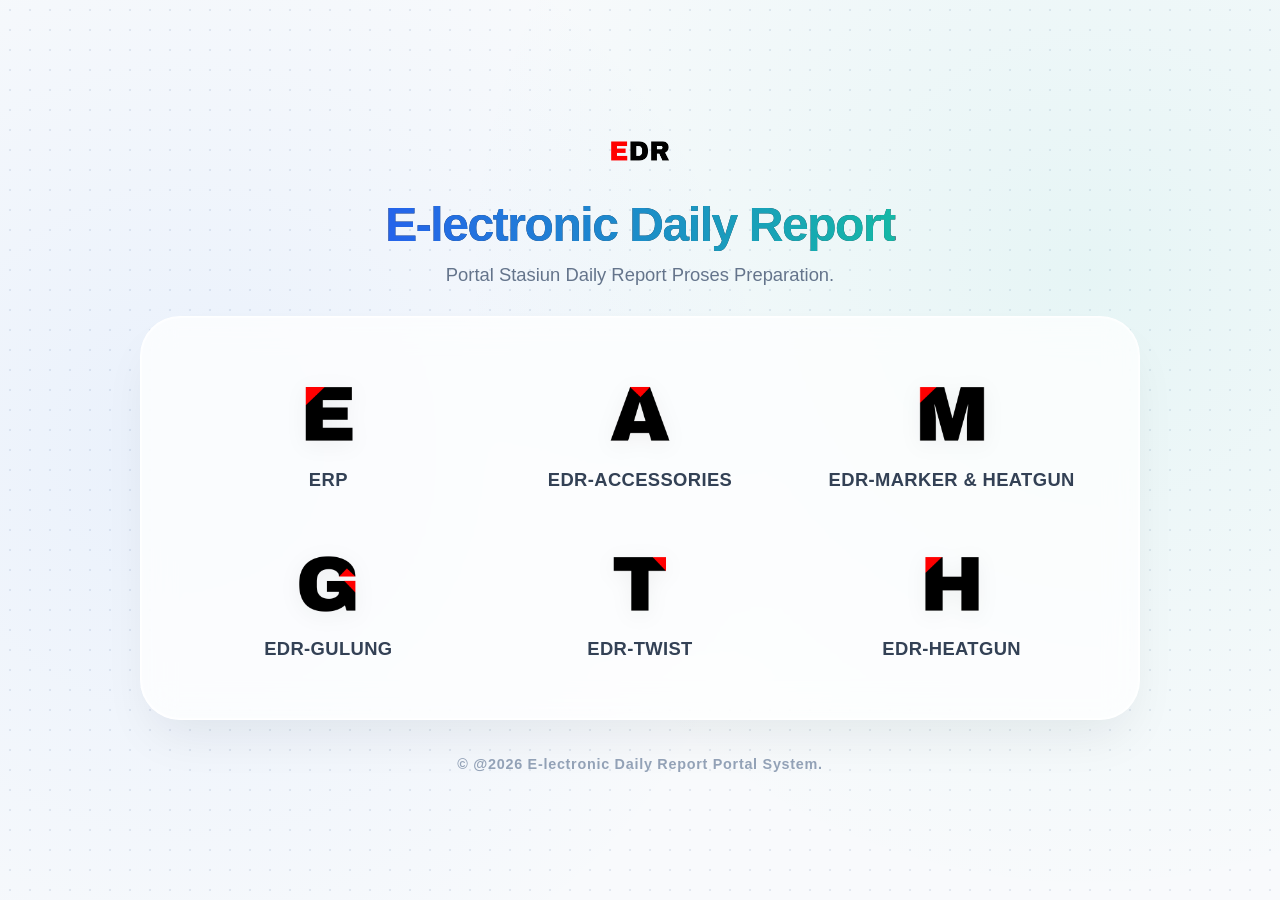
<file: index.html>
<!DOCTYPE html>
<html lang="id">
<head>
    <meta charset="UTF-8">
    <meta name="viewport" content="width=device-width, initial-scale=1.0">
    <title>Station Daily Report Portal</title>
    
    <!-- Menambahkan Ikon Web (Favicon) untuk Tab Browser -->
    <link rel="icon" type="image/png" href="./assets/icons/favicon.png">

    <style>
        /* ==========================================================================
           CSS VARIABLES & ANIMATIONS
           ========================================================================== */
        :root {
            --slate-50: #f8fafc;
            --slate-100: #f1f5f9;
            --slate-200: #e2e8f0;
            --slate-300: #cbd5e1;
            --slate-400: #94a3b8;
            --slate-500: #64748b;
            --slate-600: #475569;
            --slate-700: #334155;
            --slate-800: #1e293b;
            --slate-900: #0f172a;

            --blue-300: #93c5fd;
            --blue-500: #3b82f6;
            --blue-600: #2563eb;
            --blue-700: #1d4ed8;

            --teal-200: #99f6e4;
            --teal-300: #5eead4;
            --teal-500: #14b8a6;
            --teal-600: #0d9488;
            --teal-700: #0f766e;
            --teal-800: #115e59;
            --teal-900: #134e4a;
            
            --white: #ffffff;
        }

        @keyframes fadeInUp {
            from { opacity: 0; transform: translateY(30px); }
            to { opacity: 1; transform: translateY(0); }
        }

        @keyframes titleGlow {
            0% { filter: drop-shadow(0 0 15px rgba(37,99,235,0.05)); }
            50% { filter: drop-shadow(0 0 25px rgba(37,99,235,0.2)); }
            100% { filter: drop-shadow(0 0 15px rgba(37,99,235,0.05)); }
        }

        /* ==========================================================================
           RESET & BASE STYLES
           ========================================================================== */
        * { box-sizing: border-box; margin: 0; padding: 0; }

        body {
            font-family: -apple-system, BlinkMacSystemFont, "Segoe UI", Roboto, Helvetica, Arial, sans-serif;
            color: var(--slate-800);
            min-height: 100vh;
            display: flex;
            flex-direction: column;
            align-items: center;
            justify-content: center;
            padding: 2rem;
            -webkit-font-smoothing: antialiased;
            /* Ambient glowing background (Menenangkan mata) */
            background-color: var(--slate-50);
            background-image: 
                radial-gradient(circle at 15% 50%, rgba(59, 130, 246, 0.08) 0%, transparent 50%),
                radial-gradient(circle at 85% 30%, rgba(20, 184, 166, 0.08) 0%, transparent 50%),
                radial-gradient(var(--slate-200) 1px, transparent 1px);
            background-size: 100% 100%, 100% 100%, 20px 20px;
        }

        button { background: none; border: none; cursor: pointer; font-family: inherit; }

        /* ==========================================================================
           LAYOUT & COMPONENTS
           ========================================================================== */
        .container { width: 100%; max-width: 1024px; animation: fadeInUp 0.8s cubic-bezier(0.16, 1, 0.3, 1) forwards; }

        /* Header Utama - Menggunakan vh agar jarak menyusut otomatis di layar pendek */
        .page-header { text-align: center; margin-bottom: 3vh; }
        
        .header-icon-box {
            display: inline-flex; align-items: center; justify-content: center;
            margin-bottom: 1.5vh; color: var(--slate-800);
            transform: translateY(0); transition: transform 0.3s cubic-bezier(0.16, 1, 0.3, 1);
        }
        .header-icon-box:hover { transform: translateY(-5px) scale(1.05); }

        .page-header h1 {
            font-size: clamp(2rem, 4vw, 2.75rem); font-weight: 900; letter-spacing: -0.03em; margin-bottom: 0.5rem;
            color: transparent; background: linear-gradient(90deg, var(--slate-900), var(--slate-700));
            -webkit-background-clip: text; background-clip: text;
            animation: titleGlow 4s infinite alternate;
        }
        .page-header h1 span { 
            background: linear-gradient(90deg, var(--blue-600), var(--teal-500)); 
            -webkit-background-clip: text; color: transparent; 
        }
        .page-header p { color: var(--slate-500); font-size: 1rem; font-weight: 500; max-width: 42rem; margin: 0 auto; line-height: 1.6; }

        @media (min-width: 640px) {
            .page-header h1 { font-size: 3rem; }
            .page-header p { font-size: 1.15rem; }
        }

        /* Grid Utama */
        .main-grid { display: flex; align-items: center; justify-content: center; width: 100%; max-width: 1000px; margin: 0 auto; }

        /* Card / Kotak Sentral - KOTAK KACA (GLASSMORPHISM) */
        .card {
            background-color: rgba(255, 255, 255, 0.75);
            backdrop-filter: blur(16px); -webkit-backdrop-filter: blur(16px);
            border-radius: 2.5rem;
            box-shadow: 0 25px 50px -12px rgba(15, 23, 42, 0.08), inset 0 0 0 1px rgba(255,255,255,0.6);
            border: 1px solid rgba(255, 255, 255, 0.8);
            padding: clamp(2rem, 5vh, 4rem); 
            width: 100%;
        }

        /* Grid Kotak Menu - FIXED 3 KOLOM */
        .menu-grid { 
            display: grid; 
            grid-template-columns: repeat(3, 1fr); 
            gap: clamp(1.5rem, 3vh, 2.5rem); 
            width: 100%;
        }

        @media (max-width: 640px) {
            /* Responsif aman untuk layar HP sempit agar ikon tidak gepeng */
            .menu-grid { grid-template-columns: repeat(2, 1fr); }
        }

        /* ==========================================================================
           BUTTONS & INTERACTION
           ========================================================================== */
        
        .btn-menu {
            display: flex; flex-direction: column; align-items: center; justify-content: center; text-align: center;
            width: 100%; padding: clamp(0.5rem, 1.5vh, 1rem); background: transparent; border: none;
            transition: all 0.5s cubic-bezier(0.16, 1, 0.3, 1); gap: clamp(0.75rem, 1.5vh, 1.25rem); text-decoration: none;
            position: relative; z-index: 1;
            /* Staggered entrance animation applied to buttons */
            opacity: 0; animation: fadeInUp 0.6s cubic-bezier(0.16, 1, 0.3, 1) forwards;
        }

        /* Teks Menu Proporsional */
        .btn-menu span {
            font-size: 1.15rem; 
            font-weight: 800;
            color: var(--slate-700);
            letter-spacing: 0.02em;
            transition: color 0.3s ease;
        }

        /* Delay agar muncul bergelombang */
        .btn-menu:nth-child(1) { animation-delay: 0.1s; }
        .btn-menu:nth-child(2) { animation-delay: 0.15s; }
        .btn-menu:nth-child(3) { animation-delay: 0.2s; }
        .btn-menu:nth-child(4) { animation-delay: 0.25s; }
        .btn-menu:nth-child(5) { animation-delay: 0.3s; }
        .btn-menu:nth-child(6) { animation-delay: 0.35s; }

        .btn-menu:hover {
            transform: translateY(-10px) scale(1.05);
        }
        .btn-menu:hover span {
            color: var(--blue-600);
        }

        /* Efek khusus untuk SVG / IMG saat hover (Glow Halus) */
        .btn-menu svg, .btn-menu img {
            color: var(--slate-400); 
            transition: all 0.5s cubic-bezier(0.16, 1, 0.3, 1);
            filter: drop-shadow(0 4px 10px rgba(0, 0, 0, 0.05));
        }

        .btn-menu:hover svg, .btn-menu:hover img { 
            transform: scale(1.1) translateY(-4px); 
            filter: drop-shadow(0 15px 25px rgba(59,130,246,0.3)); 
            color: var(--blue-500);
        }

        /* Footer - Margin menggunakan vh */
        footer { margin-top: 4vh; margin-bottom: 1vh; text-align: center; color: var(--slate-400); font-size: 0.9rem; font-weight: 600; letter-spacing: 0.05em; }

        /* Aturan SVG & IMG Global - UKURAN PROPORSIONAL (80px) AGAR MUAT 1 LAYAR */
        svg.icon, img.icon { width: 80px; height: 80px; fill: none; stroke: currentColor; stroke-width: 1.5; stroke-linecap: round; stroke-linejoin: round; object-fit: contain; }
        svg.icon-lg, img.icon-lg { width: 64px; height: 64px; object-fit: contain; }
    </style>
</head>
<body>

    <!-- Header Portal -->
    <div class="container page-header">
        <div class="header-icon-box">
            <!-- Warna fallback diubah kembali agar cocok dengan latar terang di atas kotak -->
            <img src="./assets/icons/header-logo.png" alt="Portal Logo" class="icon-lg" width=50px; length=50px; onerror="this.onerror=null; this.src='data:image/svg+xml,%3Csvg xmlns=%22http://www.w3.org/2000/svg%22 viewBox=%220 0 24 24%22 fill=%22none%22 stroke=%22%231e293b%22 stroke-width=%221.5%22 stroke-linecap=%22round%22 stroke-linejoin=%22round%22%3E%3Crect x=%222%22 y=%223%22 width=%2220%22 height=%2214%22 rx=%222%22 ry=%222%22/%3E%3Cline x1=%228%22 y1=%2221%22 x2=%2216%22 y2=%2221%22/%3E%3Cline x1=%2212%22 y1=%2217%22 x2=%2212%22 y2=%2221%22/%3E%3C/svg%3E';">
        </div>
        <h1><span>E-lectronic Daily Report</span></h1>
        <p>Portal Stasiun Daily Report Proses Preparation.</p>
    </div>

    <!-- Container Utama -->
    <div class="container main-grid">
        
        <!-- CARD TUNGGAL SENTRAL -->
        <div class="card">
            <div class="menu-grid">
                <!-- Tombol Menu ERP -->
                <button onclick="openReport('./PP/ERP/index.html')" class="btn-menu">
                    <!-- Warna fallback SVG diubah menjadi biru (%233b82f6) -->
                    <img src="./assets/icons/erp.png" alt="ERP" class="icon" onerror="this.onerror=null; this.src='data:image/svg+xml,%3Csvg xmlns=%22http://www.w3.org/2000/svg%22 viewBox=%220 0 24 24%22 fill=%22none%22 stroke=%22%233b82f6%22 stroke-width=%221.5%22 stroke-linecap=%22round%22 stroke-linejoin=%22round%22%3E%3Crect x=%222%22 y=%222%22 width=%2220%22 height=%228%22 rx=%222%22 ry=%222%22/%3E%3Crect x=%222%22 y=%2214%22 width=%2220%22 height=%228%22 rx=%222%22 ry=%222%22/%3E%3Cline x1=%226%22 y1=%226%22 x2=%226.01%22 y2=%226%22/%3E%3Cline x1=%226%22 y1=%2218%22 x2=%226.01%22 y2=%2218%22/%3E%3C/svg%3E';">
                    <span>ERP</span>
                </button>
                
                <button onclick="openReport('./PP/EDR-ACC/index.html')" class="btn-menu">
                    <img src="./assets/icons/edr-acc.png" alt="EDR-ACC" class="icon" onerror="this.onerror=null; this.src='data:image/svg+xml,%3Csvg xmlns=%22http://www.w3.org/2000/svg%22 viewBox=%220 0 24 24%22 fill=%22none%22 stroke=%22%2394a3b8%22 stroke-width=%221.5%22 stroke-linecap=%22round%22 stroke-linejoin=%22round%22%3E%3Cpath d=%22M14 2H6a2 2 0 0 0-2 2v16a2 2 0 0 0 2 2h12a2 2 0 0 0 2-2V8z%22/%3E%3Cpolyline points=%2214 2 14 8 20 8%22/%3E%3Cline x1=%2216%22 y1=%2213%22 x2=%228%22 y2=%2213%22/%3E%3Cline x1=%2216%22 y1=%2217%22 x2=%228%22 y2=%2217%22/%3E%3Cpolyline points=%2210 9 9 9 8 9%22/%3E%3C/svg%3E';">
                    <span>EDR-ACCESSORIES</span>
                </button>
                
                <button onclick="openReport('./PP/EDR-PMHG/index.html')" class="btn-menu btn-edr">
                    <img src="./assets/icons/edr-pmhg.png" alt="EDR-PMHG" class="icon" onerror="this.onerror=null; this.src='data:image/svg+xml,%3Csvg xmlns=%22http://www.w3.org/2000/svg%22 viewBox=%220 0 24 24%22 fill=%22none%22 stroke=%22%2394a3b8%22 stroke-width=%221.5%22 stroke-linecap=%22round%22 stroke-linejoin=%22round%22%3E%3Cpath d=%22M14 2H6a2 2 0 0 0-2 2v16a2 2 0 0 0 2 2h12a2 2 0 0 0 2-2V8z%22/%3E%3Cpolyline points=%2214 2 14 8 20 8%22/%3E%3Cline x1=%2216%22 y1=%2213%22 x2=%228%22 y2=%2213%22/%3E%3Cline x1=%2216%22 y1=%2217%22 x2=%228%22 y2=%2217%22/%3E%3Cpolyline points=%2210 9 9 9 8 9%22/%3E%3C/svg%3E';">
                    <span>EDR-MARKER & HEATGUN</span>
                </button>
                
                <button onclick="openReport('./PP/EDR-GLG/index.html')" class="btn-menu btn-edr">
                    <img src="./assets/icons/edr-glg.png" alt="EDR-GLG" class="icon" onerror="this.onerror=null; this.src='data:image/svg+xml,%3Csvg xmlns=%22http://www.w3.org/2000/svg%22 viewBox=%220 0 24 24%22 fill=%22none%22 stroke=%22%2394a3b8%22 stroke-width=%221.5%22 stroke-linecap=%22round%22 stroke-linejoin=%22round%22%3E%3Cpath d=%22M14 2H6a2 2 0 0 0-2 2v16a2 2 0 0 0 2 2h12a2 2 0 0 0 2-2V8z%22/%3E%3Cpolyline points=%2214 2 14 8 20 8%22/%3E%3Cline x1=%2216%22 y1=%2213%22 x2=%228%22 y2=%2213%22/%3E%3Cline x1=%2216%22 y1=%2217%22 x2=%228%22 y2=%2217%22/%3E%3Cpolyline points=%2210 9 9 9 8 9%22/%3E%3C/svg%3E';">
                    <span>EDR-GULUNG</span>
                </button>
                
                <button onclick="openReport('./PP/EDR-TWS/index.html')" class="btn-menu btn-edr">
                    <img src="./assets/icons/edr-tws.png" alt="EDR-TWS" class="icon" onerror="this.onerror=null; this.src='data:image/svg+xml,%3Csvg xmlns=%22http://www.w3.org/2000/svg%22 viewBox=%220 0 24 24%22 fill=%22none%22 stroke=%22%2394a3b8%22 stroke-width=%221.5%22 stroke-linecap=%22round%22 stroke-linejoin=%22round%22%3E%3Cpath d=%22M14 2H6a2 2 0 0 0-2 2v16a2 2 0 0 0 2 2h12a2 2 0 0 0 2-2V8z%22/%3E%3Cpolyline points=%2214 2 14 8 20 8%22/%3E%3Cline x1=%2216%22 y1=%2213%22 x2=%228%22 y2=%2213%22/%3E%3Cline x1=%2216%22 y1=%2217%22 x2=%228%22 y2=%2217%22/%3E%3Cpolyline points=%2210 9 9 9 8 9%22/%3E%3C/svg%3E';">
                    <span>EDR-TWIST</span>
                </button>
                
                <button onclick="openReport('./PP/EDR-HG/index.html')" class="btn-menu btn-edr">
                    <img src="./assets/icons/edr-hg.png" alt="EDR-HG" class="icon" onerror="this.onerror=null; this.src='data:image/svg+xml,%3Csvg xmlns=%22http://www.w3.org/2000/svg%22 viewBox=%220 0 24 24%22 fill=%22none%22 stroke=%22%2394a3b8%22 stroke-width=%221.5%22 stroke-linecap=%22round%22 stroke-linejoin=%22round%22%3E%3Cpath d=%22M14 2H6a2 2 0 0 0-2 2v16a2 2 0 0 0 2 2h12a2 2 0 0 0 2-2V8z%22/%3E%3Cpolyline points=%2214 2 14 8 20 8%22/%3E%3Cline x1=%2216%22 y1=%2213%22 x2=%228%22 y2=%2213%22/%3E%3Cline x1=%2216%22 y1=%2217%22 x2=%228%22 y2=%2217%22/%3E%3Cpolyline points=%2210 9 9 9 8 9%22/%3E%3C/svg%3E';">
                    <span>EDR-HEATGUN</span>
                </button>
            </div>
        </div>

    </div>

    <footer>
        <p>&copy; @2026 E-lectronic Daily Report Portal System.</p>
    </footer>

    <!-- Logika JavaScript -->
    <script>
        function openReport(targetPath) {
            try {
                window.open(targetPath, '_blank');
            } catch (error) {
                console.error("Gagal membuka tautan:", error);
                alert("Maaf, terjadi kesalahan saat mencoba membuka direktori laporan.");
            }
        }
    </script>
</body>
</html>
</file>
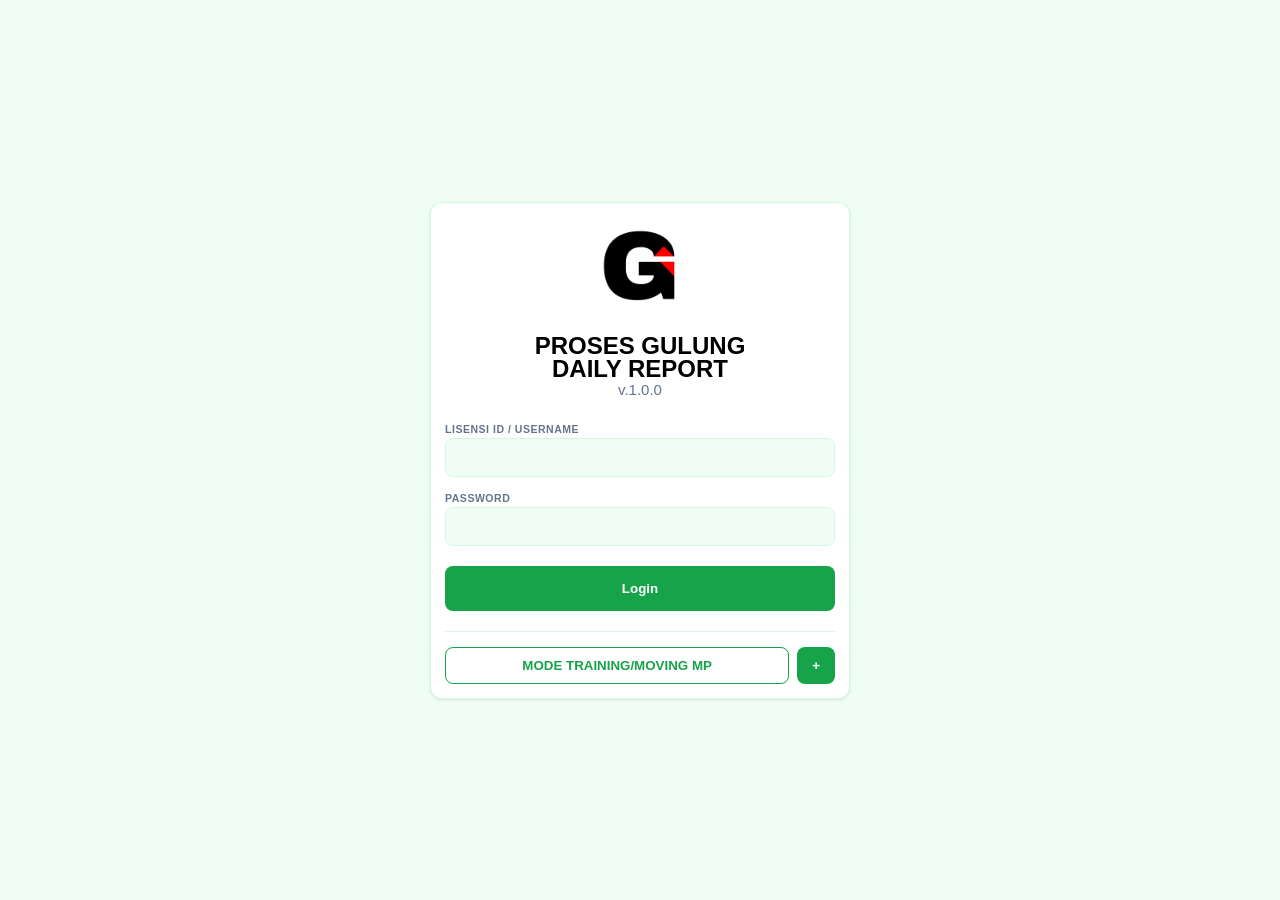
<file: PP/EDR-GLG/index.html>
<!DOCTYPE html>
<html lang="id">
<head>
    <meta charset="UTF-8">
    <meta name="viewport" content="width=device-width, initial-scale=1.0">
    <title>EDR - GULUNG</title>
    <link rel="icon" href="assets/edr-glg.png" type="image/png">
    <style>
        /* --- [01. VARIABEL WARNA & TEMA GLOBAL - HIJAU GULUNG] --- */
        :root {
            --bg-body: #f0fdf4; /* Hijau sangat muda */
            --bg-card: #ffffff;
            --text-main: #064e3b; /* Hijau sangat tua */
            --text-muted: #64748b;
            --primary: #16a34a; /* Emerald 600 - Warna Utama */
            --primary-light: #dcfce7;
            --border: #d1fae5;
            --success: #10b981;
            --danger: #ef4444;
            --warning: #f59e0b;
        }

        * { margin: 0; padding: 0; box-sizing: border-box; }

        body {
            font-family: -apple-system, BlinkMacSystemFont, "Segoe UI", Roboto, sans-serif;
            background-color: var(--bg-body);
            color: var(--text-main);
            font-size: 15px;
            transition: background-color 0.3s;
            overflow-y: auto; 
            min-height: 100vh;
            display: flex;
            flex-direction: column;
        }

        .hidden { display: none !important; }

        .card { background: var(--bg-card); border: 1px solid var(--border); border-radius: 12px; padding: 14px; box-shadow: 0 1px 3px rgba(0,0,0,0.1); display: flex; flex-direction: column; position: relative; }
        .label { font-size: 10.5px; font-weight: 800; text-transform: uppercase; color: var(--text-muted); margin-bottom: 3px; display: block; letter-spacing: 0.05em; }
        .input { width: 100%; padding: 10px; border-radius: 8px; border: 1px solid var(--border); background: var(--bg-body); color: var(--text-main); font-size: 15px; font-weight: 700; outline: none; }
        .input:focus { border-color: var(--primary); box-shadow: 0 0 0 3px rgba(37,99,235,0.1); }
        .input:disabled { opacity: 0.6; cursor: not-allowed; background: #e2e8f0; border-color: transparent; }

        .btn { cursor: pointer; border: none; border-radius: 8px; padding: 10px 14px; font-weight: 700; display: inline-flex; align-items: center; justify-content: center; gap: 8px; transition: 0.2s; }
        .btn-primary { background: var(--primary); color: white; }
        .btn-primary:disabled { background: var(--border); color: var(--text-muted); cursor: not-allowed; }
        .btn-update { background: var(--warning); color: black; }
        .btn-danger { background: #fee2e2; color: var(--danger); }
        .btn-danger:hover { background: #fca5a5; }
        .btn-clear-header { background: #f1f5f9; color: #64748b; border: 1px solid #cbd5e1; padding: 4px 10px; font-size: 10px; border-radius: 6px; text-transform: uppercase; }
        .btn-clear-header:hover { background: #e2e8f0; color: var(--danger); border-color: var(--danger); }
        .btn-edit { color: var(--primary); border: 1px solid var(--primary); background: transparent; padding: 4px 10px; font-size: 10px; font-weight: 900; }
        .btn-edit:hover { background: var(--primary); color: white; }
        .btn-delete-row { color: var(--danger); border: 1px solid var(--danger); background: transparent; padding: 4px 10px; font-size: 10px; font-weight: 900; }
        .btn-delete-row:hover { background: var(--danger); color: white; }

        nav { background: var(--bg-card); border-bottom: 2px solid var(--primary-light); padding: 12px 24px; display: flex; justify-content: space-between; align-items: center; flex-shrink: 0; position: sticky; top: 0; z-index: 50; }
        
        .header-info { background: var(--bg-card); border-bottom: 1px solid var(--border); padding: 10px 24px; display: flex; align-items: center; gap: 15px; flex-shrink: 0; position: sticky; top: 55px; z-index: 40; }
        .info-badge { display: flex; align-items: center; background: var(--bg-body); padding: 6px 14px; border-radius: 10px; border: 1px solid var(--border); gap: 10px; }
        .info-badge label { font-size: 10px; font-weight: 900; color: var(--text-muted); text-transform: uppercase; letter-spacing: 0.05em; border-right: 1px solid var(--border); padding-right: 10px; margin-bottom: 0; }
        .info-badge span { font-size: 14px; font-weight: 700; color: var(--text-main); }
        .info-badge.user-active { background: var(--primary-light); border-color: var(--primary); }
        .clock-display { margin-left: auto; font-family: 'Segoe UI'; font-weight: 600; color: var(--accent); font-size: 15px; background: rgba(59, 130, 246, 0.08); padding: 8px 18px; border-radius: 12px; border: 1px solid rgba(59, 130, 246, 0.2); }

        /* --- [TATA LETAK UTAMA FLEKSIBEL] --- */
        .container { 
            padding: 15px 20px; 
            display: grid; 
            grid-template-columns: minmax(350px, 1fr) 1.5fr; 
            gap: 20px; 
            flex: 1; 
            align-items: stretch; 
        }

        /* --- [05. PROGRESS BAR & PENCAPAIAN] --- */
        .monitor-grid { display: flex; flex-direction: column; height: 100%; justify-content: center; align-items: center; text-align: center; gap: 5px; padding: 5px 0; }
        .monitor-val { font-size: 64px; font-weight: 900; color: var(--primary); line-height: 0.9; margin: 0; width: 100%; }
        .monitor-stats-row { display: grid; grid-template-columns: 1fr 2px 1fr 2px 1fr; gap: 5px; align-items: center; width: 100%; margin: 15px 0; }
        .progress-section { width: 100%; padding-top: 8px; border-top: 1px solid var(--border); margin-top: auto; }
        .progress-bg { height: 10px; background: var(--bg-body); border-radius: 6px; overflow: hidden; border: 1px solid var(--border); width: 100%; }
        .progress-fill { height: 100%; background: linear-gradient(90deg, var(--primary), var(--accent)); transition: width 0.8s cubic-bezier(0.4, 0, 0.2, 1); }

        /* --- [05. TABEL RIWAYAT] --- */
        .table-container { grid-column: 1 / -1; display: flex; flex-direction: column; min-height: 350px; margin-top: 5px; padding: 0; overflow: hidden; }
        .table-scroll { flex: 1; overflow-y: auto; }
        table { width: 100%; border-collapse: collapse; }
        th { text-align: left; padding: 12px 15px; font-size: 11px; font-weight: 900; text-transform: uppercase; color: var(--text-muted); border-bottom: 2px solid var(--border); position: sticky; top: 0; background: #f8fafc; z-index: 10; }
        td { padding: 10px 15px; border-bottom: 1px solid #f1f5f9; font-size: 14px; font-weight: 500; }
        tbody tr:hover { background-color: var(--primary-light); }

        /* --- MODAL & LAINNYA --- */
        .modal { position: fixed; inset: 0; background: rgba(0,0,0,0.85); z-index: 1000; display: none; align-items: center; justify-content: center; padding: 20px; }
        .btn-help { background: #e2e8f0; color: var(--text-muted); width: 22px; height: 22px; border-radius: 50%; display: inline-flex; align-items: center; justify-content: center; font-weight: 900; font-size: 12px; cursor: pointer; transition: 0.2s; border: none; margin-left: 8px; font-family: monospace; }
        .btn-help:hover { background: var(--primary); color: white; transform: scale(1.1); }
        .drop-zone { border: 2px dashed #94a3b8; border-radius: 12px; padding: 25px; text-align: center; background: #f8fafc; transition: all 0.3s; color: var(--text-muted); cursor: pointer;}
        .drop-zone.active { border-color: var(--primary); background: var(--primary-light); color: var(--primary); }
        .sop-list { padding-left: 20px; margin-top: 8px; margin-bottom: 15px; font-size: 13px; color: var(--text-main); }
        .sop-list li { margin-bottom: 8px; line-height: 1.4; padding-left: 5px; }

        #global-loader { position: fixed; top: 0; left: 0; width: 100vw; height: 100vh; background: rgba(255,255,255,0.95); z-index: 9999; display: flex; flex-direction: column; justify-content: center; align-items: center; }
        .spinner { border: 4px solid var(--primary-light); border-left-color: var(--primary); border-radius: 50%; width: 50px; height: 50px; animation: spin 1s linear infinite; margin-bottom: 15px; }
        @keyframes spin { 0% { transform: rotate(0deg); } 100% { transform: rotate(360deg); } }

        /* --- TOAST NOTIFICATIONS --- */
        #toast-container { position: fixed; bottom: 20px; right: 20px; z-index: 10000; display: flex; flex-direction: column-reverse; gap: 10px; pointer-events: none; width: 100%; max-width: 350px; align-items: flex-end; }
        .toast { background: var(--bg-card); color: var(--text-main); padding: 16px 20px; border-radius: 12px; border-left: 6px solid; box-shadow: 0 10px 30px rgba(0,0,0,0.15); display: flex; align-items: flex-start; gap: 14px; opacity: 0; transform: translateX(50px); transition: all 0.4s cubic-bezier(0.68, -0.55, 0.265, 1.55); pointer-events: auto; text-align: left; width: 100%; }
        .toast.show { opacity: 1; transform: translateX(0); }
        .toast-success { border-left-color: var(--success); }
        .toast-error { border-left-color: var(--danger); }
        .toast-info { border-left-color: var(--primary); }
        .toast-icon { flex-shrink: 0; width: 28px; height: 28px; display: flex; align-items: center; justify-content: center; border-radius: 50%; }
        .toast-success .toast-icon { background: rgba(16, 185, 129, 0.15); color: var(--success); }
        .toast-error .toast-icon { background: rgba(239, 68, 68, 0.15); color: var(--danger); }
        .toast-info .toast-icon { background: var(--primary-light); color: var(--primary); }
        .toast-content { flex: 1; display: flex; flex-direction: column; gap: 4px; padding-top: 2px; }
        .toast-title { font-size: 13px; font-weight: 900; text-transform: uppercase; letter-spacing: 0.05em; line-height: 1; }
        .toast-success .toast-title { color: var(--success); }
        .toast-error .toast-title { color: var(--danger); }
        .toast-info .toast-title { color: var(--primary); }
        .toast-message { font-size: 13px; font-weight: 600; color: var(--text-muted); line-height: 1.4; }

        /* --- PAGINASI VIRTUAL --- */
        .pagination-container { display: flex; justify-content: space-between; align-items: center; padding: 15px; background: #f8fafc; border-top: 1px solid var(--border); }
        .btn-page { background: white; border: 1px solid #cbd5e1; border-radius: 8px; padding: 8px 16px; font-size: 12px; font-weight: 800; cursor: pointer; transition: 0.2s; display: flex; align-items: center; gap: 6px; }
        .btn-page:hover:not(:disabled) { background: var(--primary); color: white; border-color: var(--primary); }
        .btn-page:disabled { opacity: 0.4; cursor: not-allowed; }

        /* LIST ITEM STYLING */
        .list-item { padding: 12px; border-bottom: 1px solid #f1f5f9; display: flex; justify-content: space-between; align-items: center; transition: 0.2s; cursor: pointer; }
        .list-item:hover { background: var(--primary-light); }
        .list-item:last-child { border-bottom: none; }
        
        /* Tata Letak Responsif */
        @media (max-width: 900px) { .container { grid-template-columns: 1fr; } }
    </style>
</head>
<body id="main-body">

    <datalist id="list-assy"></datalist>

    <!-- LOADING OVERLAY -->
    <div id="global-loader" class="hidden">
        <div class="spinner"></div>
        <div style="font-weight: 800; color: var(--primary); font-size: 14px; letter-spacing: 1px;">MEMPROSES DATA...</div>
    </div>

    <!-- HALAMAN LOGIN -->
    <div id="login-page" style="min-height: 100vh; display: flex; align-items: center; justify-content: center;">
        <div class="card" style="width: 100%; max-width: 420px; text-align: center; height: auto;">
            <div id="login-icon-box" style="width: 100px; height: 100px; margin: 0 auto 15px; display: flex; align-items: center; justify-content: center;">
                <img src="assets/edr-glg.png" alt="Logo Perusahaan" style="max-width: 100%; max-height: 100%; object-fit: contain;" onerror="this.src='data:image/svg+xml,<svg xmlns=%22http://www.w3.org/2000/svg%22 viewBox=%220 0 24 24%22 fill=%22none%22 stroke=%22%23cbd5e1%22 stroke-width=%222%22><rect x=%223%22 y=%223%22 width=%2218%22 height=%2218%22 rx=%222%22 ry=%222%22></rect><circle cx=%228.5%22 cy=%228.5%22 r=%221.5%22></circle><polyline points=%2221 15 16 10 5 21%22></polyline></svg>'; this.style.width='60px';">
            </div>
            <h1 class="font-black" style="font-size: 24px; font-weight: 800; color: black;">PROSES GULUNG</h1>
            <p style="color: black; font-size: 24px; font-weight: 800; margin-bottom: 0px; margin-top: -5px;">DAILY REPORT</p>
            <p style="color: var(--text-muted); font-size: 15px; font-weight: 500; margin-bottom: 25px; margin-top: -2px;">v.1.0.0</p>
            
            <form id="login-form" style="text-align: left;">
                <div style="margin-bottom: 15px;"><label class="label">Lisensi ID / Username</label><input type="text" id="login-username" required class="input" placeholder=""></div>
                <div style="margin-bottom: 20px;"><label class="label">Password</label><input type="password" id="login-password" required class="input" placeholder=""></div>
                <button type="submit" class="btn btn-primary" style="width: 100%; padding: 15px;">Login</button>
            </form>
                     
            <div style="margin-top: 20px; border-top: 1px solid var(--border); padding-top: 15px; display: flex; gap: 8px;">
                <button type="button" onclick="openModal('modal-training-list'); loadTrainingHistory();" class="btn btn-ghost" style="color: var(--primary); font-weight: 800; flex: 1; background: transparent; border: 1px solid var(--primary);">MODE TRAINING/MOVING MP</button>
                <button type="button" onclick="openModal('modal-manage-users'); loadLicenseList();" class="btn btn-primary" style="padding: 10px 15px;" title="Manajemen Lisensi">+</button>
            </div>
        </div>
    </div>

    <!-- HALAMAN DASHBOARD UTAMA -->
    <div id="app-page" class="hidden">
        <nav>
            <div style="display: flex; align-items: center; gap: 10px;">
                <div class="font-black" style="font-size: 22px; letter-spacing: -0.02em; font-weight: 900; color: var(--text-main);">PROSES <span style="color: var(--primary);">GULUNG</span></div>
            </div>
            
            <div style="display: flex; gap: 8px; justify-content: flex-end; align-items: center;">
                <button onclick="openModal('modal-help-mp')" class="btn-help" title="Petunjuk Pengisian">?</button>
                <button onclick="openArchive(true)" class="btn" style="background: #e2e8f0; color: var(--text-main); font-size: 12px; padding: 8px 12px; font-weight: 800">Data Report</button>
                <button id="btn-end-shift" onclick="endShift()" class="btn" style="background: var(--success); color: white; padding: 8px 12px; font-size: 12px; font-weight: 800">Save</button>
                <button onclick="logout()" class="btn" style="background: #fee2e2; color: var(--danger); padding: 8px 12px; font-size: 12px; font-weight: 800">Keluar</button>
            </div>
        </nav>

        <header class="header-info">
            <div class="info-badge user-active"><label>User</label><span id="ui-user">-</span></div>
            <div class="info-badge"><label>Shift</label><span id="ui-shift">-</span></div>
            <div class="info-badge">
                <label>Kategori</label>
                <select id="ui-proses" onchange="executeWithLoader(() => changeProcess(this.value))" style="appearance: none; background: transparent; border: none; font-size: 14px; font-weight: 800; color: var(--text-main); outline: none; cursor: pointer;">
                    <option value="GULUNG REGULAR">GULUNG REGULAR</option>
                    <option value="GULUNG PROJECT/WC">GULUNG PROJECT/WC</option>
                    <option value="SIMULASI">SIMULASI (TRAINING)</option>
                </select>
            </div>
            <div class="clock-display" id="ui-clock"></div>
        </header>

        <div id="spectator-warning" class="hidden" style="background: var(--warning); color: black; text-align: center; padding: 10px; font-weight: 800; font-size: 13px; letter-spacing: 1px;">
            ⚠ SHIFT TELAH DIAKHIRI. ANDA BERADA DALAM MODE PENGAMAT (SPECTATOR). INPUT DATA DIKUNCI.
        </div>

        <main class="container" id="main-container">
            <!-- KOLOM KIRI: FORM INPUT DATA PRODUKSI -->
            <div class="card" id="form-card" style="display: flex; flex-direction: column; gap: 15px;">
                <div style="display: flex; justify-content: space-between; align-items: center; border-bottom: 2px dashed #e2e8f0; padding-bottom: 12px;">
                    <h2 class="label" id="ui-form-title" style="color: var(--primary); margin: 0; font-size: 14px;">Input Data Gulung</h2>
                    <div style="display: flex; gap: 5px;">
                        <button onclick="openModal('modal-add-assy')" class="btn-help" style="margin: 0; background: #e2e8f0;" title="Daftarkan Assy Baru">⚙️</button>
                        <button onclick="clearInputs()" class="btn btn-clear-header">Clear Semua Data</button>
                    </div>
                </div>
                
                <div>
                    <label class="label">Assy No.</label>
                    <input type="text" id="in-assy" list="list-assy" class="input" oninput="checkFormCompleteness()">
                </div>
                
                <div style="display: grid; grid-template-columns: 1fr 1fr; gap: 15px;">
                    <div>
                        <label class="label">W/P (Work Process)</label>
                        <input type="text" id="in-wp" class="input" oninput="checkFormCompleteness()">
                    </div>
                    <div>
                        <label class="label">JointDWG</label>
                        <input type="text" id="in-joint" class="input" oninput="checkFormCompleteness()">
                    </div>
                </div>
                
                <div style="display: grid; grid-template-columns: 1fr 1fr; gap: 15px; background: #f8fafc; padding: 15px; border-radius: 10px; border: 1px solid #e2e8f0;">
                    <div>
                        <label class="label" style="color: var(--primary);">Jumlah CCT</label>
                        <input type="number" id="in-jml-cct" class="input" placeholder="0" min="1" oninput="calculateTotalLive()" onfocus="closeKeyboard()" style="text-align: center; font-size: 20px;">
                    </div>
                    <div>
                        <label class="label" style="color: var(--primary);">Qty / CCT</label>
                        <input type="number" id="in-qty" class="input" placeholder="0" min="1" oninput="calculateTotalLive()" onfocus="closeKeyboard()" style="text-align: center; font-size: 20px;">
                    </div>
                </div>

                <div style="text-align: center; margin: 10px 0;">
                    <label class="label" style="font-size: 12px; margin-bottom: 0;">TOTAL QTY (JML CCT x QTY)</label>
                    <div id="ui-calc-total" style="font-size: 40px; font-weight: 900; color: var(--text-main);">0</div>
                </div>

                <button id="btn-submit" onclick="handleSave()" class="btn btn-primary" style="padding: 16px; font-size: 16px; margin-top: auto;" disabled>ENTER DATA</button>
                <button id="btn-cancel-edit" onclick="cancelEdit()" class="btn hidden" style="border: 2px solid #cbd5e1; background: white; color: var(--text-main); margin-top: 10px;">BATAL EDIT</button>
            </div>

            <!-- KOLOM KANAN: MONITORING OUTPUT -->
            <div style="display: flex; flex-direction: column; gap: 12px; height: 100%;">
                <div class="card" style="position: relative; flex: 1; padding: 30px; display: flex; flex-direction: column;">
                    <label class="label" style="color: var(--primary); margin-bottom: 5px; text-align: center; font-size: 14px;">Monitor Achievements</label>
                    
                    <div style="flex: 1; display: flex; flex-direction: column; justify-content: center; align-items: center; width: 100%;">
                        <p style="font-size: 12px; font-weight: 900; text-transform: uppercase; color: var(--text-muted); letter-spacing: 0.05em; margin-bottom: 10px;">Output Saat Ini</p>
                        <div id="ui-total" class="monitor-val" style="font-size: 80px; text-align: center;">0</div>

                        <div class="monitor-stats-row" style="grid-template-columns: 1fr 2px 1fr 2px 1fr; gap: 10px; margin: 30px 0 0 0; width: 100%; max-width: 400px;">
                            <div style="text-align: center;"><label class="label" style="font-size: 10px;">Target</label><div id="ui-target" class="font-black" style="font-size: 20px; font-weight: 800;">0</div></div>
                            <div style="width: 2px; background: var(--border); height: 35px; margin: 0 auto;"></div>
                            <div style="text-align: center;"><label class="label" style="font-size: 10px; color:var(--accent);">/ Jam</label><div id="ui-target-hourly" class="font-black" style="font-size: 20px; font-weight: 800; color:var(--accent);">0</div></div>
                            <div style="width: 2px; background: var(--border); height: 35px; margin: 0 auto;"></div>
                            <div style="text-align: center;"><label class="label" style="font-size: 10px;">Balance</label><div id="ui-gap" class="font-black" style="font-size: 20px; color: var(--danger); font-weight: 800;">0</div></div>
                        </div>
                    </div>

                    <div class="progress-section" style="margin-top: auto; padding-top: 20px; border-top: 1px solid var(--border); width: 100%;">
                        <div style="display: flex; justify-content: space-between; align-items: center; margin-bottom: 8px;">
                            <span class="label" style="margin:0; font-size: 10px; color: var(--accent);">Achievements</span>
                            <span id="ui-percent" class="font-black" style="font-size: 14px; color: var(--accent); font-weight: 800;">0%</span>
                        </div>
                        <div class="progress-bg" style="height: 16px;"><div id="ui-progress-bar" class="progress-fill"></div></div>
                    </div>
                </div>
            </div>

            <!-- TABEL RIWAYAT FULL WIDTH -->
            <div class="card table-container">
                <div style="padding: 12px 20px; background: #f8fafc; border-bottom: 1px solid #e2e8f0; display: flex; justify-content: space-between; align-items: center;">
                    <span class="label" style="margin:0; font-size: 12px; color: var(--text-main);">Riwayat Input Sesi Ini</span>
                    <span id="ui-count" style="font-size: 11px; font-weight: 900; background: var(--primary-light); color: var(--primary); padding: 4px 12px; border-radius: 12px; border: 1px solid var(--border);">0 Transaksi</span>
                </div>
                <div class="table-scroll">
                    <table>
                        <thead><tr><th>Assy No</th><th>W/P</th><th>JointDWG</th><th style="text-align:center;">Jml CCT</th><th style="text-align:center;">Qty / CCT</th><th style="text-align:center; color: var(--primary);">Total Qty</th><th>Waktu</th><th style="text-align:right">Aksi</th></tr></thead>
                        <tbody id="main-table-body"></tbody>
                    </table>
                </div>
            </div>
        </main>
    </div>

    <!-- ================= MODALS & POP-UPS ================= -->

    <!-- Modal List Lisensi MP -->
    <div id="modal-manage-users" class="modal">
        <div class="card" style="width: 100%; max-width: 500px; max-height: 85vh; overflow: hidden; display: flex; flex-direction: column;">
            <div style="display: flex; justify-content: space-between; align-items: center; margin-bottom: 15px;">
                <h3 style="color: var(--primary); font-size: 18px; font-weight: 900;">DAFTAR LISENSI MP</h3>
                <div style="display: flex; gap: 10px;">
                    <!-- Tombol Upload Folder diubah posisinya ke sini (di kiri tombol Tambah) -->
                    <button onclick="openModal('modal-import-license')" class="btn btn-outline" style="padding: 4px 10px; font-size: 12px;" title="Upload Folder data_users">📂</button>
                    <!-- Tombol Tambah Lisensi Baru -->
                    <button onclick="openModal('modal-add-user')" class="btn btn-primary" style="padding: 4px 10px; font-size: 12px;">+</button>
                    <button onclick="closeModal('modal-manage-users')" class="btn btn-danger" style="padding: 4px 10px;">X</button>
                </div>
            </div>
            
            <div style="flex: 1; overflow-y: auto; border: 1px solid #e2e8f0; border-radius: 8px; background: #f8fafc;">
                <div id="user-list-container">
                    <!-- List user akan di-generate oleh JS -->
                </div>
            </div>
            <div style="margin-top: 15px; font-size: 11px; color: var(--text-muted); text-align: center;">Klik salah satu MP untuk menyalin ID/Username-nya ke halaman login.</div>
        </div>
    </div>

    <!-- Modal Form Tambah Lisensi Baru -->
    <div id="modal-add-user" class="modal" style="z-index: 1002;">
        <div class="card" style="width: 100%; max-width: 400px;">
            <h3 style="color: var(--primary); font-size: 18px; font-weight: 900; margin-bottom: 15px;">DAFTARKAN LISENSI BARU</h3>
            <form id="form-add-user" style="text-align: left;">
                <div style="margin-bottom: 12px;"><label class="label">Lisensi ID</label><input type="text" id="new-user-id" required class="input" placeholder=" "></div>
                <div style="margin-bottom: 12px;"><label class="label">Nama Lengkap MP</label><input type="text" id="new-user-name" required class="input" placeholder=" "></div>
                <div style="margin-bottom: 12px;"><label class="label">Password Login</label><input type="password" id="new-user-pass" required class="input" placeholder=" "></div>
                
                <!-- Dropdown Shift dan Proses -->
                <div style="display: grid; grid-template-columns: 1fr 1fr; gap: 15px; margin-bottom: 20px;">
                    <div>
                        <label class="label">Shift Default</label>
                        <select id="new-user-shift" class="input" style="padding: 10px;">
                            <option value="A">Shift A</option>
                            <option value="B">Shift B</option>
                            <option value="N">Non-Shift</option>
                        </select>
                    </div>
                    <div>
                        <label class="label">Kategori Proses</label>
                        <select id="new-user-pros" class="input" style="padding: 10px;">
                            <option value="GULUNG REGULAR">REGULAR</option>
                            <option value="GULUNG PROJECT/WC">PROJECT/WC</option>
                        </select>
                    </div>
                </div>

                <div style="display: flex; gap: 10px;">
                    <button type="button" onclick="closeModal('modal-add-user')" class="btn btn-outline" style="flex: 1;">BATAL</button>
                    <button type="submit" class="btn btn-primary" style="flex: 1;">DAFTARKAN MP</button>
                </div>
            </form>
        </div>
    </div>

    <!-- Modal Sinkronisasi Folder Data Users -->
    <div id="modal-import-license" class="modal" style="z-index: 1002;">
        <div class="card" style="width: 100%; max-width: 450px;">
            <div style="display: flex; justify-content: space-between; align-items: center; margin-bottom: 15px;">
                <h3 style="color: var(--primary); font-size: 18px; font-weight: 900;">SINKRONISASI FOLDER</h3>
                <button onclick="closeModal('modal-import-license')" class="btn btn-danger" style="padding: 6px 12px;">X</button>
            </div>
            <p style="font-size: 13px; color: var(--text-muted); margin-bottom: 20px;">Tarik folder <b>data_users</b> ke kotak di bawah untuk memperbarui daftar lisensi secara massal.</p>
            <div class="drop-zone" onclick="document.getElementById('sync-file-input').click()" ondragover="event.preventDefault(); this.classList.add('active');" ondragleave="this.classList.remove('active');" ondrop="event.preventDefault(); this.classList.remove('active'); handleCustomDrop(event, 'sync');">
                <input type="file" id="sync-file-input" webkitdirectory directory multiple onchange="handleFileInput(event, 'sync')" class="hidden">
                <span style="font-size: 40px; display: block; margin-bottom: 10px;">🪪</span>
                <span style="font-weight: 800; font-size: 15px; color: var(--text-main);">Drop Folder Disini</span>
                <div style="font-size: 12px; margin-top: 5px;">Atau klik untuk memilih</div>
            </div>
        </div>
    </div>

    <!-- Modal Daftar Moving MP (Training) -->
    <div id="modal-training-list" class="modal">
        <div class="card" style="width: 100%; max-width: 450px; max-height: 85vh; overflow: hidden; display: flex; flex-direction: column;">
            <div style="display: flex; justify-content: space-between; align-items: center; margin-bottom: 15px;">
                <h3 style="color: var(--primary); font-size: 18px; font-weight: 900;">MODE TRAINING / MOVING MP</h3>
                <button onclick="closeModal('modal-training-list')" class="btn btn-danger" style="padding: 6px 12px;">X</button>
            </div>
            <p style="font-size: 13px; color: var(--text-muted); margin-bottom: 10px;">Pilih nama Anda jika sudah pernah terdaftar, atau tambah baru.</p>
            
            <div style="flex: 1; overflow-y: auto; border: 1px solid #e2e8f0; border-radius: 8px; background: #f8fafc; margin-bottom: 15px;">
                <div id="moving-mp-list-container">
                    <!-- List history trainee akan di-generate oleh JS -->
                </div>
            </div>

            <button onclick="openModal('modal-add-training')" class="btn btn-primary" style="width: 100%;">+ MASUK SEBAGAI MP BARU</button>
        </div>
    </div>

    <!-- Modal Input Nama Moving MP Baru -->
    <div id="modal-add-training" class="modal" style="z-index: 1001;">
        <div class="card" style="width: 100%; max-width: 350px; text-align: center;">
            <h3 style="color: var(--primary); font-size: 20px; font-weight: 900; margin-bottom: 10px;">MOVING MP BARU</h3>
            <p style="font-size: 13px; color: var(--text-muted); margin-bottom: 20px;">Sesi ini digunakan untuk berlatih. Masukkan nama Anda.</p>
            <form id="form-add-training" style="text-align: left;">
                <input type="text" id="in-training-name" required class="input" placeholder="Ketik nama Anda..." style="margin-bottom: 20px; text-align: center;">
                <div style="display: flex; gap: 10px;">
                    <button type="button" onclick="closeModal('modal-add-training')" class="btn btn-outline" style="flex: 1;">BATAL</button>
                    <button type="submit" class="btn btn-primary" style="flex: 1;">MULAI</button>
                </div>
            </form>
        </div>
    </div>

    <!-- Modal Registrasi Assy Baru -->
    <div id="modal-add-assy" class="modal">
        <div class="card" style="width: 100%; max-width: 400px;">
            <h3 style="color: var(--primary); font-size: 18px; font-weight: 900; margin-bottom: 15px;">DAFTARKAN ASSY BARU</h3>
            <p style="font-size: 13px; color: var(--text-muted); margin-bottom: 20px;">Assy ini akan disimpan secara permanen dan bisa dicari di dropdown list.</p>
            <form id="form-add-assy" style="text-align: left;">
                <div style="margin-bottom: 20px;">
                    <label class="label">Assy No.</label>
                    <input type="text" id="new-assy-name" required class="input" placeholder=" " style="text-transform: uppercase;">
                </div>
                <div style="display: flex; gap: 10px;">
                    <button type="button" onclick="closeModal('modal-add-assy')" class="btn btn-outline" style="flex: 1;">BATAL</button>
                    <button type="submit" class="btn btn-primary" style="flex: 1;">SIMPAN ASSY</button>
                </div>
            </form>
        </div>
    </div>

    <!-- Modal Help -->
    <div id="modal-help-mp" class="modal" style="z-index: 1001;">
        <div class="card" style="width: 100%; max-width: 450px;">
            <h3 style="margin-bottom: 15px; border-bottom: 2px solid var(--border); padding-bottom: 10px; font-weight: 900; color: var(--primary);">PANDUAN: PROSES GULUNG</h3>
            <div style="font-size: 14px; color: var(--text-main); margin-bottom: 20px;">
                <ol class="sop-list">
                    <li>Ketik atau scan berurutan: <b>Assy No -> W/P -> JointDWG</b>.</li>
                    <li>Masukkan <b>Jumlah CCT</b> dan <b>Qty / CCT</b>.</li>
                    <li>Sistem otomatis menghitung <i>Total Qty</i>. Tekan <b>ENTER</b>.</li>
                    <li>Setelah disimpan, kolom Jml CCT & Qty otomatis dibersihkan agar Anda bisa langsung input CCT berikutnya di Assy yang sama.</li>
                    <li>Gunakan tombol <b>Save</b> saat jam kerja selesai.</li>
                </ol>
            </div>
            <button onclick="closeModal('modal-help-mp')" class="btn btn-primary" style="width: 100%;">SAYA MENGERTI</button>
        </div>
    </div>

    <!-- Modal Archive / Data Report -->
    <div id="modal-arc" class="modal">
        <div class="card" style="width: 100%; max-width: 900px; max-height: 85vh; overflow: hidden;">
            <div style="display: flex; justify-content: space-between; align-items: center; margin-bottom: 20px;">
                <div>
                    <h2 style="font-weight: 900; color: var(--primary); margin-bottom: 4px;">Data Record Harian</h2>
                    <p style="font-size: 12px; color: var(--text-muted);">Lihat atau unduh ulang laporan produksi berdasarkan tanggal.</p>
                </div>
                <button onclick="openArchive(false)" class="btn btn-danger">TUTUP</button>
            </div>
            <div style="display: flex; gap: 15px; margin-bottom: 20px; background: #f8fafc; padding: 15px; border-radius: 10px; border: 1px solid #e2e8f0; align-items: center;">
                <div style="flex: 1;"><label class="label">Pilih Tanggal</label><input type="date" id="arc-date" class="input" onchange="executeWithLoader(renderArchiveTable)"></div>
                <div><label class="label">&nbsp;</label><button onclick="exportArchiveJSON()" class="btn btn-primary">⬇️ Save to JSON</button></div>
                <div style="text-align: right; min-width: 150px; border-left: 2px solid #cbd5e1; padding-left: 15px;">
                    <label class="label" style="margin-bottom: 2px;">Total Qty Diproduksi</label>
                    <div id="arc-total" style="font-size: 28px; color: var(--primary); font-weight: 900; line-height: 1;">0</div>
                    <div id="arc-wos-count" style="font-size: 11px; font-weight: 700; color: var(--text-muted);">0 Transaksi</div>
                </div>
            </div>
            <div style="flex: 1; overflow-y: auto; border: 1px solid var(--border); border-radius: 8px;">
                <table style="width: 100%;">
                    <thead style="position: sticky; top: 0; background: white; box-shadow: 0 2px 4px rgba(0,0,0,0.05);">
                        <tr><th>Assy No</th><th>W/P</th><th>JointDWG</th><th style="text-align:center;">Jml CCT</th><th style="text-align:center;">Qty / CCT</th><th style="text-align:center;">Total Qty</th><th>Waktu</th></tr>
                    </thead>
                    <tbody id="archive-table-body"><tr><td colspan="7" style="text-align: center; padding: 40px; opacity: 0.5;">Memuat data...</td></tr></tbody>
                </table>
            </div>
            <div id="arc-pagination" class="pagination-container hidden">
                <button id="btn-arc-prev" class="btn-page" onclick="changeArcPage(-1)">Sebelumnya</button>
                <div style="text-align: center;">
                    <div id="arc-page-info" style="font-size: 13px; font-weight: 900; color: var(--text-main);">Halaman 1 dari 1</div>
                </div>
                <button id="btn-arc-next" class="btn-page" onclick="changeArcPage(1)">Selanjutnya</button>
            </div>
        </div>
    </div>

    <!-- Konfirmasi System -->
    <div id="modal-confirm" class="modal" style="z-index: 2000;">
        <div class="card" style="width: 100%; max-width: 400px; text-align: center;">
            <h3 style="color: var(--danger); margin-bottom: 10px; font-weight: 900;">PERINGATAN OPERASIONAL</h3>
            <p id="confirm-msg" style="font-size: 14px; margin-bottom: 25px; line-height: 1.5;"></p>
            <div style="display: flex; gap: 10px;">
                <button onclick="closeModal('modal-confirm')" class="btn" style="flex: 1; background: #e2e8f0; color: var(--text-main);">BATAL</button>
                <button id="btn-confirm-ok" class="btn btn-danger" style="flex: 1;">YAKIN</button>
            </div>
        </div>
    </div>

    <!-- Wadah Notifikasi -->
    <div id="toast-container"></div>

    <script src="../../PP/database/data_assy.js"></script>

    <script>
        /* --- DATABASE MASTER & STATE --- */       
        const HARDCODED_USERS = [];
        
        const MASTER = { 
            assy: [], 
            users: [],
            trainees: [] // Menyimpan history Moving MP
        };

        let user = null, records = [], isTraining = false, editingId = null;
        let isIntentionalExit = false, isSpectator = false;
        let activeVkInput = null; 

        let arcFilteredData = []; 
        let arcCurrentPage = 1; 
        const ARC_PER_PAGE = 15;

        // FUNGSI TOAST
        function showToast(message, type = 'success') { 
            const container = document.getElementById('toast-container');
            const toast = document.createElement('div');
            toast.className = `toast toast-${type}`;
            
            let iconSvg = '';
            let title = '';
            if (type === 'success') {
                iconSvg = `<svg width="16" height="16" viewBox="0 0 24 24" fill="none" stroke="currentColor" stroke-width="3"><polyline points="20 6 9 17 4 12"></polyline></svg>`;
                title = 'BERHASIL';
            } else if (type === 'error') {
                iconSvg = `<svg width="16" height="16" viewBox="0 0 24 24" fill="none" stroke="currentColor" stroke-width="3"><line x1="18" y1="6" x2="6" y2="18"></line><line x1="6" y1="6" x2="18" y2="18"></line></svg>`;
                title = 'PERINGATAN';
            } else {
                iconSvg = `<svg width="16" height="16" viewBox="0 0 24 24" fill="none" stroke="currentColor" stroke-width="3"><circle cx="12" cy="12" r="10"></circle><line x1="12" y1="16" x2="12" y2="12"></line><line x1="12" y1="8" x2="12.01" y2="8"></line></svg>`;
                title = 'INFORMASI';
            }

            toast.innerHTML = `<div class="toast-icon">${iconSvg}</div><div class="toast-content"><span class="toast-title">${title}</span><span class="toast-message">${message}</span></div>`;
            container.prepend(toast);
            void toast.offsetWidth; toast.classList.add('show');
            setTimeout(() => {
                toast.classList.remove('show'); toast.style.transform = 'translateX(50px)'; toast.style.opacity = '0';
                setTimeout(() => { if(container.contains(toast)) toast.remove(); }, 400);
            }, 3000); 
        }

        // FUNGSI PERHITUNGAN & VALIDASI (LOGIKA GULUNG)
        function calculateTotalLive() {
            const cct = parseInt(document.getElementById('in-jml-cct').value) || 0;
            const qty = parseInt(document.getElementById('in-qty').value) || 0;
            const total = cct * qty;
            document.getElementById('ui-calc-total').innerText = total;
            checkFormCompleteness();
        }

        function checkFormCompleteness() {
            if (isSpectator) return;
            const assy = document.getElementById('in-assy').value.trim();
            const wp = document.getElementById('in-wp').value.trim();
            const joint = document.getElementById('in-joint').value.trim();
            const cct = parseInt(document.getElementById('in-jml-cct').value) || 0;
            const qty = parseInt(document.getElementById('in-qty').value) || 0;
            const btnSubmit = document.getElementById('btn-submit');

            if (assy && wp && joint && cct > 0 && qty > 0) {
                btnSubmit.disabled = false;
            } else {
                btnSubmit.disabled = true;
            }
        }

        // FUNGSI UTAMA (SIMPAN)
        function handleSave() {
            if (isSpectator) return; 
            
            const assy = document.getElementById('in-assy').value.trim();
            const wp = document.getElementById('in-wp').value.trim();
            const joint = document.getElementById('in-joint').value.trim();
            const jml_cct = parseInt(document.getElementById('in-jml-cct').value);
            const qty_per_cct = parseInt(document.getElementById('in-qty').value);
            const qty_total = jml_cct * qty_per_cct;

            if (!assy || !wp || !joint || !jml_cct || !qty_per_cct) return;

            const data = { 
                assy: assy, 
                wp: wp, 
                joint: joint,
                jml_cct: jml_cct,
                qty_per_cct: qty_per_cct,
                qty: qty_total, // Qty Total disimpan di 'qty' untuk kompatibilitas kalkulator tabel
                time: new Date().toISOString(), 
                userId: user.id, 
                userName: user.name, 
                userShift: user.shift, 
                userPros: user.pros 
            };

            if (editingId) { 
                const index = records.findIndex(r => r.id === editingId); 
                if (index !== -1) { data.id = editingId; data.time = records[index].time; records[index] = data; } 
                editingId = null; 
            } else { 
                records.unshift({ ...data, id: Date.now() }); 
            }
            
            // Post-Save UI Reset
            document.getElementById('btn-submit').innerText = "ENTER DATA"; 
            document.getElementById('btn-submit').className = "btn btn-primary"; 
            document.getElementById('ui-form-title').innerText = "Input Data Gulung"; 
            document.getElementById('ui-form-title').style.color = "var(--primary)"; 
            document.getElementById('btn-cancel-edit').classList.add('hidden'); 
            
            if (!isTraining) localStorage.setItem(`gulung_records_${user.id}`, JSON.stringify(records));
            
            refreshUI();

            // LOGIKA GULUNG: Hapus HANYA Jml CCT & Qty. Fokus ke Jml CCT.
            document.getElementById('in-jml-cct').value = ''; 
            document.getElementById('in-qty').value = ''; 
            document.getElementById('ui-calc-total').innerText = '0';
            
            checkFormCompleteness(); 
            document.getElementById('in-jml-cct').focus(); 
            
            showToast('Data berhasil disimpan ke sistem!', 'success');
            closeKeyboard();
        }

        function clearInputs() { 
            ['in-assy', 'in-wp', 'in-joint', 'in-jml-cct', 'in-qty'].forEach(id => {
                const el = document.getElementById(id);
                if (el) el.value = '';
            }); 
            document.getElementById('ui-calc-total').innerText = '0';
            checkFormCompleteness();
            document.getElementById('in-assy').focus();
        }

        function startEdit(id) {
            if(isSpectator) return;
            const record = records.find(r => r.id === id); if (!record) return; 
            editingId = id;
            
            document.getElementById('in-assy').value = record.assy; 
            document.getElementById('in-wp').value = record.wp; 
            document.getElementById('in-joint').value = record.joint || ''; 
            document.getElementById('in-jml-cct').value = record.jml_cct; 
            document.getElementById('in-qty').value = record.qty_per_cct;
            
            calculateTotalLive();
            
            document.getElementById('ui-form-title').innerText = "⚠ MODE EDIT DATA"; 
            document.getElementById('ui-form-title').style.color = "var(--warning)"; 
            document.getElementById('btn-submit').innerText = "UPDATE DATA"; 
            document.getElementById('btn-submit').className = "btn btn-update"; 
            document.getElementById('btn-cancel-edit').classList.remove('hidden');
            
            document.getElementById('in-jml-cct').focus(); 
            window.scrollTo({ top: 0, behavior: 'smooth' });
        }
        
        function cancelEdit() { 
            editingId = null; 
            document.getElementById('btn-submit').innerText = "ENTER DATA"; 
            document.getElementById('btn-submit').className = "btn btn-primary"; 
            document.getElementById('ui-form-title').innerText = "Input Data Gulung"; 
            document.getElementById('ui-form-title').style.color = "var(--primary)"; 
            document.getElementById('btn-cancel-edit').classList.add('hidden'); 
            
            document.getElementById('in-jml-cct').value = ''; 
            document.getElementById('in-qty').value = ''; 
            calculateTotalLive();
            document.getElementById('in-jml-cct').focus();
        }
        
        function deleteLog(id) { 
            if(isSpectator) return;
            executeWithLoader(() => { 
                records = records.filter(r => r.id !== id); 
                if (!isTraining) localStorage.setItem(`gulung_records_${user.id}`, JSON.stringify(records)); 
                refreshUI(); 
            });
        }

        // TAMPILAN UI
        function refreshUI() {
            const currentSession = getSessionIdentifier(new Date()); 
            const shiftRecords = records.filter(r => getSessionIdentifier(r.time) === currentSession);
            const total = shiftRecords.reduce((s, r) => s + Number(r.qty), 0);
            const target = getTargetByProcess(user.pros);
            const targetHourly = Math.round(target / 8);
            
            const percent = target > 0 ? Math.round((total / target) * 100) : 0;
            const displayPercent = percent + '%';
            const barWidth = Math.min(100, percent) + '%'; 
            
            document.getElementById('ui-total').innerText = total; 
            document.getElementById('ui-target').innerText = target;
            document.getElementById('ui-target-hourly').innerText = targetHourly;
            
            const gapEl = document.getElementById('ui-gap');
            if (total >= target) { gapEl.innerText = "OK"; gapEl.style.color = 'var(--success)'; }
            else { gapEl.innerText = (target - total); gapEl.style.color = 'var(--danger)'; }
            
            document.getElementById('ui-percent').innerText = displayPercent; 
            document.getElementById('ui-progress-bar').style.width = barWidth; 
            
            if(percent >= 100) { document.getElementById('ui-progress-bar').style.background = 'var(--success)'; document.getElementById('ui-percent').style.color = 'var(--success)'; }
            else { document.getElementById('ui-progress-bar').style.background = 'var(--primary)'; document.getElementById('ui-percent').style.color = 'var(--primary)'; }
            
            document.getElementById('ui-count').innerText = shiftRecords.length + ' Transaksi';

            // Render Table
            const body = document.getElementById('main-table-body'); 
            let htmlBatch = ''; 
            const renderLimit = Math.min(shiftRecords.length, 30); 
            
            for (let i = 0; i < renderLimit; i++) {
                const r = shiftRecords[i];
                let actionBtns = `<button onclick="startEdit(${r.id})" class="btn btn-edit ${isSpectator ? 'hidden' : ''}">EDIT</button><button onclick="deleteLog(${r.id})" class="btn btn-delete-row ${isSpectator ? 'hidden' : ''}">HAPUS</button>`;
                htmlBatch += `<tr>
                    <td style="font-weight:800; color:var(--text-main);">${r.assy}</td>
                    <td>${r.wp}</td>
                    <td>${r.joint || '-'}</td>
                    <td style="text-align:center; font-weight:700;">${r.jml_cct}</td>
                    <td style="text-align:center; font-weight:700;">${r.qty_per_cct}</td>
                    <td style="text-align:center; font-weight:900; color:var(--primary); font-size:16px;">${r.qty}</td>
                    <td style="font-size:12px; color:var(--text-muted);">${new Date(r.time).toLocaleTimeString()}</td>
                    <td style="text-align:right; white-space:nowrap;">${actionBtns}</td>
                </tr>`; 
            }
            
            if (shiftRecords.length > 30) htmlBatch += `<tr><td colspan="8" style="text-align:center; font-size:11px; opacity:0.6; padding: 15px;">... ${shiftRecords.length - 30} data terdahulu disembunyikan ...</td></tr>`;
            body.innerHTML = htmlBatch; 
        }

        // FUNGSI SISTEM KESELURUHAN (ONLOAD & INISIALISASI)
        function openModal(id) { 
            document.getElementById(id).style.display = 'flex'; 
            
            // Khusus saat buka modal manage users
            if(id === 'modal-manage-users') renderUserList();
            // Khusus saat buka modal moving mp
            if(id === 'modal-training-list') renderTraineeList();
        }
        function closeModal(id) { document.getElementById(id).style.display = 'none'; }
        function showLoader() { document.getElementById('global-loader').classList.remove('hidden'); }
        function hideLoader() { document.getElementById('global-loader').classList.add('hidden'); }
        function executeWithLoader(taskFn) { showLoader(); setTimeout(() => { try { taskFn(); } catch (e) { console.error(e); } hideLoader(); }, 50); }

        window.addEventListener('beforeunload', function (e) { if (user && user.id !== "TRAINING" && !isIntentionalExit && !isSpectator) { e.preventDefault(); e.returnValue = ''; } });

        function getLogicalDate(timestamp) { const date = new Date(timestamp), jam = date.getHours(), menit = date.getMinutes(); if (jam < 7 || (jam === 7 && menit < 30)) { date.setDate(date.getDate() - 1); } return date; }
        function getShiftDateISO(timestamp) { const date = getLogicalDate(timestamp), y = date.getFullYear(), m = String(date.getMonth() + 1).padStart(2, '0'), d = String(date.getDate()).padStart(2, '0'); return `${y}-${m}-${d}`; }
        function getSessionIdentifier(timestamp) { const logicalDate = getLogicalDate(timestamp), y = logicalDate.getFullYear(), m = String(logicalDate.getMonth() + 1).padStart(2, '0'), d = String(logicalDate.getDate()).padStart(2, '0'); const actualDate = new Date(timestamp), jam = actualDate.getHours(), menit = actualDate.getMinutes(); let session = "PAGI"; if (jam >= 21 || jam < 7 || (jam === 7 && menit < 30)) session = "MALAM"; return `${y}-${m}-${d}_${session}`; }
        
        function getTargetByProcess(prosRaw) {
            let p = String(prosRaw).toUpperCase();
            if (p.includes('PROJECT') || p.includes('WC')) return 3360;
            return 3360; // Target Gulung default
        }

        window.onload = () => {
            // Load Data Users dari LocalStorage
            try { 
                const savedUsers = JSON.parse(localStorage.getItem('gulung_users') || '[]'); 
                MASTER.users = savedUsers;
            } catch (e) {}

            // Load Data Trainees (Moving MP) dari LocalStorage
            try { 
                const savedTrainees = JSON.parse(localStorage.getItem('gulung_trainees') || '[]'); 
                MASTER.trainees = savedTrainees;
            } catch (e) {}

            // Load Data Assy Baru yang pernah didaftarkan
            try { 
                const savedAssy = JSON.parse(localStorage.getItem('gulung_assy_master') || '[]'); 
                MASTER.assy = [...DATA_ASSY, ...savedAssy];
            } catch (e) {
                MASTER.assy = [...DATA_ASSY];
            }
            refreshAssyDatalist();
            
            // Event Listeners Forms
            document.getElementById('login-form').onsubmit = (e) => {
                e.preventDefault();
                const u = document.getElementById('login-username').value, p = document.getElementById('login-password').value;
                const match = MASTER.users.find(x => x.id === u && x.pass === p);
                if(match) { isTraining = false; executeWithLoader(() => login(match)); }
                else showToast("Lisensi ID atau Password Salah.", "error");
            };

            document.getElementById('form-add-user').onsubmit = (e) => {
                e.preventDefault();
                const id = document.getElementById('new-user-id').value.trim();
                const name = document.getElementById('new-user-name').value.trim();
                const pass = document.getElementById('new-user-pass').value.trim();
                const shift = document.getElementById('new-user-shift').value;
                const pros = document.getElementById('new-user-pros').value;

                // Cek ID bentrok
                if (MASTER.users.some(u => u.id === id)) {
                    showToast('Lisensi ID tersebut sudah terdaftar!', 'error');
                    return;
                }

                const newUser = { id, name, pass, shift, pros };
                MASTER.users.push(newUser);
                localStorage.setItem('gulung_users', JSON.stringify(MASTER.users));
                
                closeModal('modal-add-user');
                showToast(`Berhasil mendaftarkan MP: ${name}`, 'success');
                renderUserList(); // Update tampilan list
                
                // Clear form
                e.target.reset();
            };

            document.getElementById('form-add-training').onsubmit = (e) => {
                e.preventDefault();
                const tName = document.getElementById('in-training-name').value.trim();
                
                // Simpan ke history trainees jika belum ada
                if (!MASTER.trainees.includes(tName)) {
                    MASTER.trainees.push(tName);
                    localStorage.setItem('gulung_trainees', JSON.stringify(MASTER.trainees));
                }
                
                isTraining = true; 
                closeModal('modal-add-training'); 
                closeModal('modal-training-list'); 
                
                executeWithLoader(() => login({ id: "TRAINING", name: tName + " (TRN)", shift: "T", kat: "EDU", pros: "SIMULASI" }));
                e.target.reset();
            };

            document.getElementById('form-add-assy').onsubmit = (e) => {
                e.preventDefault();
                const newAssy = document.getElementById('new-assy-name').value.trim().toUpperCase();
                
                if (MASTER.assy.includes(newAssy)) {
                    showToast('Assy No. ini sudah terdaftar!', 'error');
                    return;
                }

                MASTER.assy.push(newAssy);
                
                // Pisahkan custom assy untuk disimpan (agar default tidak disave berulang)
                const customAssys = MASTER.assy.filter(a => !DEFAULT_ASSY.includes(a));
                localStorage.setItem('gulung_assy_master', JSON.stringify(customAssys));
                
                refreshAssyDatalist();
                closeModal('modal-add-assy');
                showToast(`Assy No. ${newAssy} berhasil didaftarkan ke ingatan sistem.`, 'success');
                
                // Otomatis isi kolom assy dan pindah fokus
                document.getElementById('in-assy').value = newAssy;
                document.getElementById('in-wp').focus();
                
                e.target.reset();
            };

            // LOGIKA ENTER BERURUTAN (Assy -> WP -> JointDWG -> Jml CCT -> Qty -> Simpan)
            const seq = ['in-assy', 'in-wp', 'in-joint', 'in-jml-cct', 'in-qty'];
            seq.forEach((id, i) => { 
                const el = document.getElementById(id); 
                if (el) {
                    el.onkeydown = (e) => { 
                        if (e.key === 'Enter') { 
                            e.preventDefault(); 
                            if (id === 'in-qty') {
                                const btnSubmit = document.getElementById('btn-submit');
                                if (!btnSubmit.disabled) handleSave(); 
                                else showToast('Lengkapi form terlebih dahulu!', 'error');
                            } else {
                                if (seq[i+1]) document.getElementById(seq[i+1]).focus(); 
                            }
                        } 
                    }; 
                }
            });

            setInterval(() => {
                const now = new Date(), day = String(now.getDate()).padStart(2, '0'), monthNames = ["Januari", "Februari", "Maret", "April", "Mei", "Juni", "Juli", "Agustus", "September", "Oktober", "November", "Desember"];
                document.getElementById('ui-clock').innerText = `${day} ${monthNames[now.getMonth()]} ${now.getFullYear()} - ${now.toLocaleTimeString('id-ID', { hour12: false })}`;
            }, 1000);
        };

        function refreshAssyDatalist() {
            const lAssy = document.getElementById('list-assy');
            if (lAssy) { 
                let h = ""; 
                MASTER.assy.forEach(v => h += `<option value="${v}">`); 
                lAssy.innerHTML = h; 
            }
        }

        // RENDER LIST USERS DI MODAL
        function renderUserList() {
            const container = document.getElementById('user-list-container');
            if (MASTER.users.length === 0) {
                container.innerHTML = '<div style="padding: 20px; text-align: center; color: var(--text-muted);">Belum ada MP terdaftar.</div>';
                return;
            }

            let html = '';
            MASTER.users.forEach(u => {
                html += `
                <div class="list-item" onclick="selectUserForLogin('${u.id}')">
                    <div style="display: flex; align-items: center; gap: 15px;">
                        <div style="background: var(--primary-light); color: var(--primary); width: 35px; height: 35px; border-radius: 50%; display: flex; align-items: center; justify-content: center; font-weight: 900;">
                            ${u.name.charAt(0).toUpperCase()}
                        </div>
                        <div>
                            <div style="font-weight: 800; color: var(--text-main); font-size: 14px;">${u.name}</div>
                            <div style="font-size: 11px; color: var(--text-muted); font-weight: 600;">ID: ${u.id} | Shift ${u.shift}</div>
                        </div>
                    </div>
                    <div style="font-size: 10px; font-weight: 800; color: var(--primary); background: #f0fdf4; padding: 4px 8px; border-radius: 10px; border: 1px solid var(--border);">
                        ${u.pros}
                    </div>
                </div>
                `;
            });
            container.innerHTML = html;
        }

        function selectUserForLogin(id) {
            document.getElementById('login-username').value = id;
            closeModal('modal-manage-users');
            document.getElementById('login-password').focus();
            showToast('ID disalin ke kolom login.', 'info');
        }

        // RENDER LIST TRAINEES (MOVING MP) DI MODAL
        function renderTraineeList() {
            const container = document.getElementById('moving-mp-list-container');
            if (MASTER.trainees.length === 0) {
                container.innerHTML = '<div style="padding: 20px; text-align: center; color: var(--text-muted);">Belum ada riwayat Moving MP.</div>';
                return;
            }

            let html = '';
            MASTER.trainees.forEach(name => {
                html += `
                <div class="list-item" onclick="loginAsExistingTrainee('${name}')">
                    <div style="display: flex; align-items: center; gap: 10px;">
                        <div style="background: #e2e8f0; color: var(--text-muted); width: 30px; height: 30px; border-radius: 50%; display: flex; align-items: center; justify-content: center; font-weight: 900; font-size: 12px;">
                            ${name.charAt(0).toUpperCase()}
                        </div>
                        <div style="font-weight: 800; color: var(--text-main); font-size: 14px;">${name}</div>
                    </div>
                    <span style="font-size: 18px; color: #cbd5e1;">›</span>
                </div>
                `;
            });
            container.innerHTML = html;
        }

        function loginAsExistingTrainee(name) {
            isTraining = true; 
            closeModal('modal-training-list'); 
            executeWithLoader(() => login({ id: "TRAINING", name: name + " (TRN)", shift: "T", kat: "EDU", pros: "SIMULASI" }));
        }


        // LOGIKA LOGIN
        function login(data) {
            user = { ...data }; isSpectator = false; document.getElementById('login-page').classList.add('hidden'); 
            document.getElementById('app-page').classList.remove('hidden');
            document.getElementById('ui-user').innerText = user.name.toUpperCase(); document.getElementById('ui-shift').innerText = user.shift; 
            if(isTraining && !user.pros) user.pros = "SIMULASI";

            const prosSelect = document.getElementById('ui-proses');
            if (!Array.from(prosSelect.options).some(opt => opt.value === user.pros)) { prosSelect.add(new Option(user.pros, user.pros)); }
            prosSelect.value = user.pros;
            
            const storageKey = `gulung_records_${user.id}`;
            if (!isTraining) { 
                try { let cachedRecords = JSON.parse(localStorage.getItem(storageKey)) || []; const now = Date.now(); records = cachedRecords.filter(r => (now - new Date(r.time).getTime()) < 172800000); } catch (e) { records = []; } 
            } else { records = []; } 
            
            reactivateInputs(); refreshUI(); 
            document.getElementById('in-assy').focus(); 
            showToast(`Selamat bekerja, ${user.name.toUpperCase()}!`, 'info');
        }

        function reactivateInputs() {
            ['in-assy', 'in-wp', 'in-joint', 'in-jml-cct', 'in-qty'].forEach(id => document.getElementById(id).disabled = false);
            document.getElementById('btn-submit').innerText = "ENTER DATA"; 
            document.getElementById('btn-end-shift').classList.remove('hidden'); 
            document.getElementById('spectator-warning').classList.add('hidden');
        }

        function activateSpectatorMode() {
            isSpectator = true;
            ['in-assy', 'in-wp', 'in-joint', 'in-jml-cct', 'in-qty'].forEach(id => document.getElementById(id).disabled = true);
            const btnSubmit = document.getElementById('btn-submit');
            btnSubmit.innerText = "SHIFT BERAKHIR (TERKUNCI)"; btnSubmit.disabled = true;
            document.getElementById('btn-end-shift').classList.add('hidden'); 
            document.getElementById('spectator-warning').classList.remove('hidden');
            document.querySelectorAll('.btn-edit, .btn-delete-row').forEach(btn => btn.classList.add('hidden'));
            closeKeyboard();
        }

        function endShift() {
            const currentSession = getSessionIdentifier(new Date()); 
            const shiftRecords = records.filter(r => getSessionIdentifier(r.time) === currentSession);
            if(shiftRecords.length === 0) { showToast("Belum ada data untuk di-save di sesi ini.", "error"); return; }

            document.getElementById('confirm-msg').innerText = "Yakin akhiri shift? Sistem akan terkunci menjadi Mode Pengamat setelah data diunduh.";
            document.getElementById('btn-confirm-ok').onclick = () => {
                closeModal('modal-confirm'); showLoader();
                setTimeout(() => {
                    const dataStr = JSON.stringify(shiftRecords, null, 2); const blob = new Blob([dataStr], { type: "application/json" }); const url = URL.createObjectURL(blob);
                    const dateOnly = currentSession.split('_')[0]; const fileName = `GULUNG_${user.name.replace(/\s+/g, '_')}_${dateOnly}.json`;
                    const a = document.createElement("a"); a.href = url; a.download = fileName; a.click(); URL.revokeObjectURL(url);
                    setTimeout(() => { activateSpectatorMode(); hideLoader(); showToast('Shift diakhiri. Data diamankan.', 'success'); }, 2000);
                }, 50);
            };
            openModal('modal-confirm');
        }

        function logout() { isIntentionalExit = true; location.reload(); }
        function changeProcess(newPros) { user.pros = newPros; refreshUI(); }

        // FUNGSI ARSIP / DATA REPORT
        function openArchive(show) { 
            if(show) { openModal('modal-arc'); document.getElementById('arc-date').value = getShiftDateISO(new Date()); executeWithLoader(renderArchiveTable); } 
            else { closeModal('modal-arc'); } 
        }

        function renderArchiveTable() { 
            const targetStr = document.getElementById('arc-date').value; if (!targetStr) return;
            const filtered = records.filter(r => getShiftDateISO(r.time) === targetStr); 
            filtered.sort((a, b) => new Date(b.time) - new Date(a.time));
            arcFilteredData = filtered; arcCurrentPage = 1;
            
            document.getElementById('arc-total').innerText = filtered.reduce((s, r) => s + Number(r.qty), 0); 
            document.getElementById('arc-wos-count').innerText = filtered.length + ' Transaksi';
            displayArcPage();
        }

        function displayArcPage() {
            const body = document.getElementById('archive-table-body'); const paginationUI = document.getElementById('arc-pagination');
            if (!body) return; body.innerHTML = ''; 
            
            if(arcFilteredData.length === 0) { 
                body.innerHTML = '<tr><td colspan="7" style="text-align: center; padding: 40px; opacity: 0.5;">Tidak ada riwayat pada tanggal ini.</td></tr>'; 
                paginationUI.classList.add('hidden'); return; 
            } 
            
            paginationUI.classList.remove('hidden');
            const startIndex = (arcCurrentPage - 1) * ARC_PER_PAGE;
            const paginatedItems = arcFilteredData.slice(startIndex, startIndex + ARC_PER_PAGE);

            let arcHtmlBatch = ''; 
            paginatedItems.forEach(r => { 
                arcHtmlBatch += `<tr><td style="font-weight:700;">${r.assy}</td><td>${r.wp}</td><td>${r.joint || '-'}</td><td style="text-align:center;">${r.jml_cct}</td><td style="text-align:center;">${r.qty_per_cct}</td><td style="text-align:center; font-weight:900; color:var(--primary);">${r.qty}</td><td style="font-size:12px; color:var(--text-muted);">${new Date(r.time).toLocaleString('id-ID')}</td></tr>`; 
            });
            body.innerHTML = arcHtmlBatch;
            
            const totalPages = Math.ceil(arcFilteredData.length / ARC_PER_PAGE) || 1;
            document.getElementById('arc-page-info').innerText = `Halaman ${arcCurrentPage} dari ${totalPages}`;
            document.getElementById('btn-arc-prev').disabled = arcCurrentPage === 1;
            document.getElementById('btn-arc-next').disabled = arcCurrentPage === totalPages;
        }

        function changeArcPage(dir) { arcCurrentPage += dir; displayArcPage(); }

        function exportArchiveJSON() {
            const targetStr = document.getElementById('arc-date').value; if (!targetStr) { showToast("Pilih tanggal.", "error"); return; }
            const filtered = records.filter(r => getShiftDateISO(r.time) === targetStr); if(filtered.length === 0) { showToast("Data kosong.", "error"); return; }
            const dataStr = JSON.stringify(filtered, null, 2); const blob = new Blob([dataStr], { type: "application/json" }); const url = URL.createObjectURL(blob);
            const fileName = `GULUNG_${user.name.replace(/\s+/g, '_')}_${targetStr}.json`; const a = document.createElement("a"); a.href = url; a.download = fileName; a.click(); URL.revokeObjectURL(url);
        }

        // DRAG AND DROP LISENSI FOLDER
        async function getFilesFromDataTransfer(items) {
            let files = []; let promises = [];
            for (let i = 0; i < items.length; i++) { let item = items[i].webkitGetAsEntry(); if (item) promises.push(traverseFileTree(item, files)); }
            await Promise.all(promises); return files;
        }
        function traverseFileTree(item, files) {
            return new Promise((resolve) => {
                if (item.isFile) { item.file(file => { files.push(file); resolve(); });
                } else if (item.isDirectory) {
                    let dirReader = item.createReader();
                    dirReader.readEntries(async entries => { let promises = []; for (let i = 0; i < entries.length; i++) { promises.push(traverseFileTree(entries[i], files)); } await Promise.all(promises); resolve(); });
                } else { resolve(); }
            });
        }
        async function handleCustomDrop(event, mode) {
            showLoader();
            setTimeout(async () => { try { const items = event.dataTransfer.items; if (!items) { hideLoader(); return; } const files = await getFilesFromDataTransfer(items); processFiles(files, mode); } catch(e) { hideLoader(); } }, 50);
        }
        function handleFileInput(event, mode) {
            showLoader();
            setTimeout(() => { const files = Array.from(event.target.files); if (!files.length) { hideLoader(); return; } processFiles(files, mode); event.target.value = ''; }, 50);
        }
        function processFiles(files, mode) {
            let jsonFiles = files.filter(f => f.name.endsWith('.json'));
            if (jsonFiles.length === 0) { hideLoader(); showToast("Tidak ada file JSON dalam folder ini.", "error"); return; }
            let filesRead = 0; let loadedUsers = [];
            
            jsonFiles.forEach(file => {
                const reader = new FileReader();
                reader.onload = (e) => {
                    try { 
                        const json = JSON.parse(e.target.result); 
                        if (json.id && json.name && json.pass && !Array.isArray(json)) loadedUsers.push(json); 
                    } catch(err) {}
                    
                    filesRead++;
                    if (filesRead === jsonFiles.length) {
                        try { 
                            // Gabungkan data user lama yang ada dengan data upload folder baru. (Hindari duplicate ID)
                            let currentUsersMap = new Map(MASTER.users.map(u => [u.id, u]));
                            loadedUsers.forEach(u => currentUsersMap.set(u.id, u));
                            
                            MASTER.users = Array.from(currentUsersMap.values());
                            localStorage.setItem('gulung_users', JSON.stringify(MASTER.users)); 
                            
                            closeModal('modal-import-license'); 
                            showToast(`${loadedUsers.length} Lisensi masuk. Total MP Terdaftar: ${MASTER.users.length}`, 'success'); 
                            
                            // Jika sedang buka modal manage, render ulang listnya
                            if(document.getElementById('modal-manage-users').style.display === 'flex') {
                                renderUserList();
                            }
                        } catch(err) {}
                        hideLoader();
                    }
                }; reader.readAsText(file);
            });
        }
    </script>
</body>
</html>
</file>
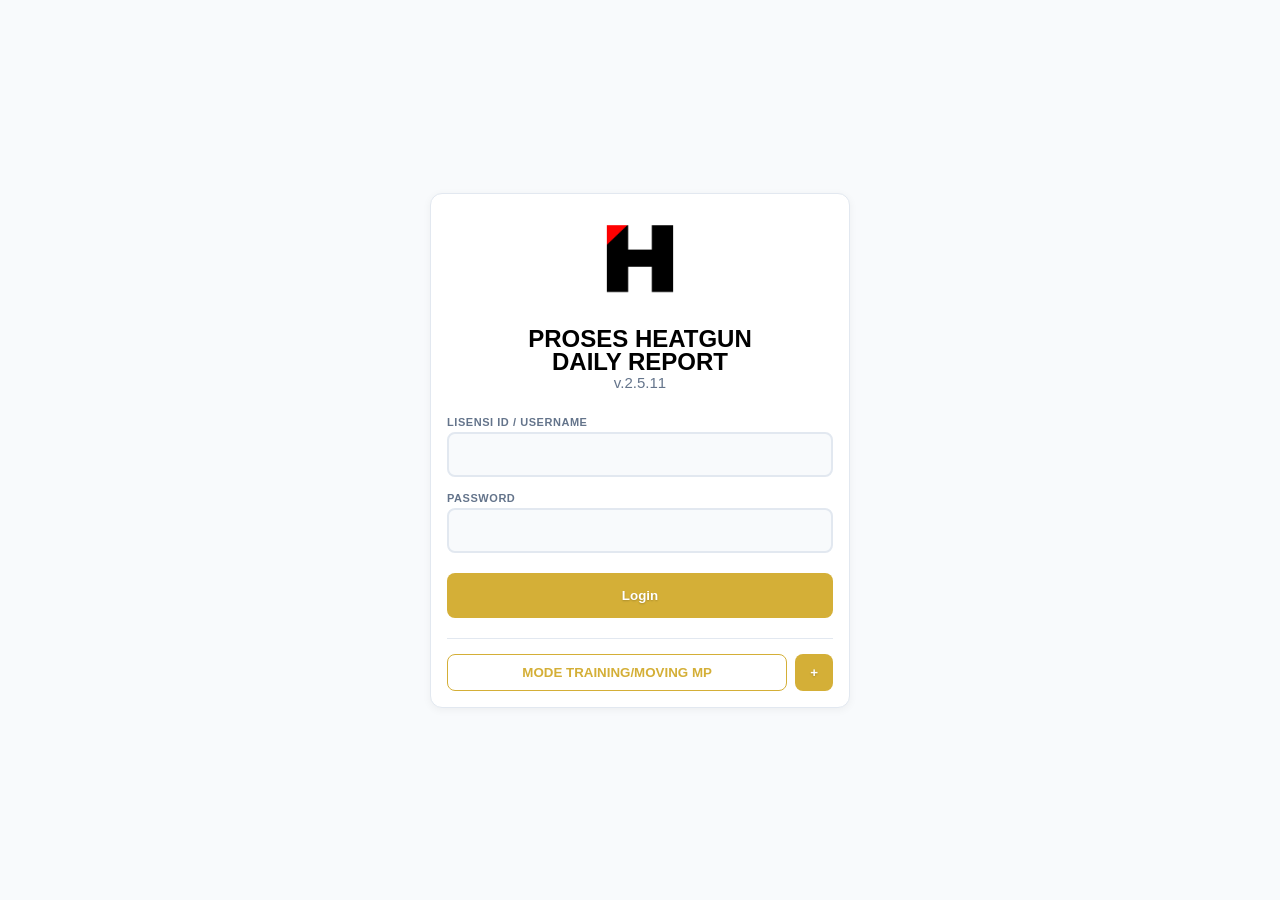
<file: PP/EDR-HG/index.html>
<!DOCTYPE html>
<html lang="id">
<head>
    <meta charset="UTF-8">
    <meta name="viewport" content="width=device-width, initial-scale=1.0">
    <title>EDR - HEATGUN</title>
    <link rel="icon" href="assets/edr-hg.png" type="image/png">
    <style>
        /* --- [01. VARIABEL WARNA & TEMA GLOBAL (GOLD/EMAS)] --- */
        :root {
            --bg-body: #f8fafc;
            --bg-card: #ffffff;
            --text-main: #0f172a;
            --text-muted: #64748b;
            --primary: #d4af37; /* Emas Klasik */
            --primary-light: rgba(212, 175, 55, 0.15);
            --border: #e2e8f0;
            --success: #10b981;
            --danger: #ef4444;
            --warning: #f59e0b;
        }

        * { margin: 0; padding: 0; box-sizing: border-box; }

        body {
            font-family: -apple-system, BlinkMacSystemFont, "Segoe UI", Roboto, sans-serif;
            background-color: var(--bg-body);
            color: var(--text-main);
            font-size: 15px;
            transition: background-color 0.3s;
            overflow-y: auto; 
            min-height: 100vh;
            display: flex;
            flex-direction: column;
        }

        .hidden { display: none !important; }

        /* --- [02. KOMPONEN UI DASAR] --- */
        .card { background: var(--bg-card); border: 1px solid var(--border); border-radius: 12px; padding: 16px; box-shadow: 0 2px 8px rgba(0,0,0,0.05); display: flex; flex-direction: column; position: relative; }
        .label { font-size: 11px; font-weight: 800; text-transform: uppercase; color: var(--text-muted); margin-bottom: 4px; display: block; letter-spacing: 0.05em; }
        .input { width: 100%; padding: 12px; border-radius: 8px; border: 2px solid var(--border); background: var(--bg-body); color: var(--text-main); font-size: 15px; font-weight: 700; outline: none; transition: 0.2s; }
        .input:focus { border-color: var(--primary); box-shadow: 0 0 0 3px var(--primary-light); background: var(--bg-card); }
        .input:disabled { opacity: 0.6; cursor: not-allowed; background: #e2e8f0; border-color: transparent; }

        .btn { cursor: pointer; border: none; border-radius: 8px; padding: 10px 14px; font-weight: 700; display: inline-flex; align-items: center; justify-content: center; gap: 8px; transition: 0.2s; }
        .btn-primary { background: var(--primary); color: white; text-shadow: 0 1px 2px rgba(0,0,0,0.2); }
        .btn-primary:hover { filter: brightness(1.05); transform: translateY(-1px); box-shadow: 0 4px 12px var(--primary-light); }
        .btn-primary:disabled { background: var(--border); color: var(--text-muted); cursor: not-allowed; text-shadow: none; box-shadow: none; transform: none; }
        .btn-update { background: var(--warning); color: white; }
        .btn-danger { background: #fee2e2; color: var(--danger); }
        .btn-danger:hover { background: #fca5a5; }
        .btn-clear-header { background: #f1f5f9; color: #64748b; border: 1px solid #cbd5e1; padding: 4px 10px; font-size: 10px; border-radius: 6px; text-transform: uppercase; }
        .btn-clear-header:hover { background: #e2e8f0; color: var(--primary); border-color: var(--primary); }
        .btn-edit { color: var(--primary); border: 1px solid var(--primary); background: transparent; padding: 4px 10px; font-size: 10px; font-weight: 900; }
        .btn-edit:hover { background: var(--primary); color: white; }
        .btn-delete-row { color: var(--danger); border: 1px solid var(--danger); background: transparent; padding: 4px 10px; font-size: 10px; font-weight: 900; }
        .btn-delete-row:hover { background: var(--danger); color: white; }

        /* --- [03. NAVIGASI & HEADER] --- */
        nav { background: var(--bg-card); border-bottom: 1px solid var(--border); padding: 10px 24px; display: flex; justify-content: space-between; align-items: center; flex-shrink: 0; position: sticky; top: 0; z-index: 50; }
        
        .header-info { background: var(--bg-card); border-bottom: 1px solid var(--border); padding: 10px 24px; display: flex; align-items: center; gap: 15px; flex-shrink: 0; position: sticky; top: 55px; z-index: 40; }
        .info-badge { display: flex; align-items: center; background: var(--bg-body); padding: 6px 14px; border-radius: 10px; border: 1px solid var(--border); gap: 10px; }
        .info-badge label { font-size: 10px; font-weight: 900; color: var(--text-muted); text-transform: uppercase; letter-spacing: 0.05em; border-right: 1px solid var(--border); padding-right: 10px; margin-bottom: 0; }
        .info-badge span { font-size: 14px; font-weight: 500; color: var(--text-main); }
        .info-badge.user-active { background: var(--primary-light); border-color: var(--primary); }
        .clock-display { margin-left: auto; font-family: 'Segoe UI'; font-weight: 500; color: black; font-size: 15px; background: var(--primary-light); padding: 8px 18px; border-radius: 12px; border: 1px solid var(--primary); box-shadow: inset 0 1px 2px rgba(0,0,0,0.05); }

        /* --- [TATA LETAK UTAMA FLEKSIBEL] --- */
        .container { 
            padding: 15px; 
            display: grid; 
            grid-template-columns: minmax(350px, 1fr) 1.8fr; 
            gap: 20px; 
            flex: 1; 
            align-items: stretch;
        }

        /* --- [04. VISUAL TUBE & GAMBAR] --- */
        .img-container { display: grid; grid-template-columns: 1fr 1fr; gap: 10px; height: 220px; margin-bottom: 10px; width: 100%; }
        .img-box { background: var(--bg-body); border: 2px dashed var(--border); border-radius: 10px; display: flex; align-items: center; justify-content: center; overflow: hidden; position: relative; height: 100%; width: 100%; }
        .img-box img { max-width: 100%; max-height: 100%; object-fit: contain; transition: opacity 0.6s cubic-bezier(0.4, 0, 0.2, 1); }
        .img-box.correct-part-highlight { border: 8px solid var(--success) !important; }
        .img-box.similar-part-highlight { border: 8px solid var(--danger) !important; animation: flashBorderEffect 1s infinite; }
        @keyframes flashBorderEffect { 0%, 49% { border-color: #ef4444 !important; } 50%, 100% { border-color: #facc15 !important; } }

        .floating-img-label { position: absolute; bottom: 8px; left: 50%; transform: translateX(-50%); background: rgba(15, 23, 42, 0.9); color: #fff; font-size: 12px; font-weight: 800; padding: 4px 14px; border-radius: 20px; white-space: nowrap; pointer-events: none; z-index: 5; border: 1px solid rgba(255,255,255,0.2); transition: opacity 0.6s cubic-bezier(0.4, 0, 0.2, 1); }
        .floating-img-label.label-danger { background: rgba(239, 68, 68, 0.95); border-color: rgba(255, 255, 255, 0.3); }

        .status-badge { position: absolute; top: 8px; right: 8px; width: 36px; height: 36px; border-radius: 50%; display: flex; align-items: center; justify-content: center; font-size: 14px; font-weight: 900; color: white; z-index: 10; border: 2px solid white; box-shadow: 0 4px 10px rgba(0,0,0,0.2); letter-spacing: 0; }
        .badge-ok { background-color: var(--success); }
        .badge-ng { background-color: var(--danger); }

        .warning-flashing { padding: 10px; border-radius: 8px; text-align: center; font-weight: 900; font-size: 13px; border: 2px solid #000; animation: flashEffect 1s infinite; margin-top: 4px; margin-bottom: 0; }
        .warning-standby { padding: 10px; border-radius: 8px; text-align: center; font-weight: 900; font-size: 13px; border: 2px dashed var(--border); color: var(--text-muted); background: var(--bg-body); margin-top: 4px; margin-bottom: 0; }
        @keyframes flashEffect { 0%, 100% { background: #ef4444; color: white; } 50% { background: #facc15; color: black; } }

        /* --- [05. PROGRESS BAR & PENCAPAIAN] --- */
        .info-pills-container { display: grid; grid-template-columns: 1.5fr 1fr; gap: 10px; margin-top: 5px; padding-top: 10px; border-top: 1px solid var(--border); }
        .info-pill { background: var(--bg-body); padding: 12px; border-radius: 10px; border-left: 5px solid var(--primary); display: flex; flex-direction: column; justify-content: center; }
        .data-val { font-size: 18px; font-weight: 900; color: var(--text-main); letter-spacing: -0.02em; line-height: 1.1; transition: color 0.3s; }
        
        /* --- FLOATING MONITOR PANEL --- */
        .floating-monitor { position: fixed; right: -320px; top: 120px; width: 320px; background: var(--bg-card); border: 1px solid var(--border); border-right: none; border-radius: 16px 0 0 16px; box-shadow: -5px 5px 25px rgba(0,0,0,0.15); transition: right 0.4s cubic-bezier(0.175, 0.885, 0.32, 1.275); z-index: 900; padding: 20px; }
        .floating-monitor.open { right: 0; }
        .monitor-toggle-btn { position: absolute; left: -45px; top: 20px; width: 45px; height: 45px; background: var(--bg-card); border: 1px solid var(--border); border-right: none; border-radius: 12px 0 0 12px; cursor: pointer; display: flex; align-items: center; justify-content: center; box-shadow: -4px 4px 10px rgba(0,0,0,0.05); color: var(--primary); transition: 0.3s; }
        .monitor-toggle-btn:hover { background: var(--bg-body); width: 50px; left: -50px; }
        .monitor-toggle-btn svg { transition: transform 0.4s; }
        .floating-monitor.open .monitor-toggle-btn svg { transform: rotate(180deg); }
        .monitor-grid { display: flex; flex-direction: column; height: 100%; justify-content: center; align-items: center; text-align: center; gap: 5px; padding: 5px 0; }
        .monitor-val { font-size: 64px; font-weight: 900; color: var(--primary); line-height: 0.9; margin: 0; width: 100%; text-shadow: 0 2px 4px rgba(0,0,0,0.1); }
        .monitor-stats-row { display: grid; grid-template-columns: 1fr 2px 1fr 2px 1fr; gap: 5px; align-items: center; width: 100%; margin: 15px 0; }
        .progress-section { width: 100%; padding-top: 8px; border-top: 1px solid var(--border); margin-top: auto; }
        .progress-bg { height: 10px; background: var(--bg-body); border-radius: 6px; overflow: hidden; border: 1px solid var(--border); width: 100%; }
        .progress-fill { height: 100%; background: var(--primary); transition: width 0.8s cubic-bezier(0.4, 0, 0.2, 1); }

        /* --- [06. TABEL MIKRO FULL WIDTH] --- */
        .table-container { grid-column: 1 / -1; display: flex; flex-direction: column; min-height: 350px; margin-top: 5px; }
        .table-scroll { flex: 1; overflow-y: auto; border-top: 1px solid var(--border); }
        table { width: 100%; border-collapse: collapse; }
        th { text-align: left; padding: 12px 15px; font-size: 11px; font-weight: 900; text-transform: uppercase; color: var(--text-muted); border-bottom: 2px solid var(--border); position: sticky; top: 0; background: var(--bg-card); z-index: 10; }
        td { padding: 10px 15px; border-bottom: 1px solid var(--border); }
        
        .modal { position: fixed; inset: 0; background: rgba(0,0,0,0.85); z-index: 1000; display: none; align-items: center; justify-content: center; padding: 20px; }

        .btn-help { background: #e2e8f0; color: var(--text-muted); width: 22px; height: 22px; border-radius: 50%; display: inline-flex; align-items: center; justify-content: center; font-weight: 900; font-size: 12px; cursor: pointer; transition: 0.2s; border: none; margin-left: 8px; font-family: monospace; }
        .btn-help:hover { background: var(--primary); color: white; transform: scale(1.1); }

        .drop-zone { border: 2px dashed var(--border); border-radius: 12px; padding: 25px; text-align: center; background: var(--bg-body); position: relative; transition: all 0.3s ease; color: var(--text-muted); overflow: hidden; }
        .drop-zone.active { border-color: var(--primary); background: var(--primary-light); color: var(--primary); }
        
        .sop-list { padding-left: 20px; margin-top: 8px; margin-bottom: 15px; font-size: 13px; color: var(--text-main); }
        .sop-list li { margin-bottom: 8px; line-height: 1.4; padding-left: 5px; }

        /* LIST ITEM STYLES FOR MODALS */
        .list-item-card { background: var(--bg-body); border: 1px solid var(--border); border-radius: 8px; padding: 12px 15px; display: flex; justify-content: space-between; align-items: center; margin-bottom: 8px; cursor: pointer; transition: 0.2s; text-align: left; }
        .list-item-card:hover { border-color: var(--primary); background: var(--bg-card); box-shadow: 0 2px 8px rgba(0,0,0,0.05); transform: translateY(-1px); }
        .list-item-title { font-weight: 800; color: var(--text-main); font-size: 14px; }
        .list-item-sub { font-size: 11px; color: var(--text-muted); font-weight: 600; margin-top: 2px; }

        #global-loader { position: fixed; top: 0; left: 0; width: 100vw; height: 100vh; background: rgba(255,255,255,0.95); z-index: 9999; display: flex; flex-direction: column; justify-content: center; align-items: center; }
        .spinner { border: 4px solid var(--primary-light); border-left-color: var(--primary); border-radius: 50%; width: 40px; height: 40px; animation: spin 1s linear infinite; margin-bottom: 10px; }
        @keyframes spin { 0% { transform: rotate(0deg); } 100% { transform: rotate(360deg); } }

        /* --- [19. TOAST NOTIFICATIONS] --- */
        #toast-container { position: fixed; bottom: 20px; right: 20px; z-index: 10000; display: flex; flex-direction: column-reverse; gap: 10px; pointer-events: none; width: 100%; max-width: 350px; align-items: flex-end; }
        .toast { background: var(--bg-card); color: var(--text-main); padding: 16px 20px; border-radius: 12px; border-left: 6px solid; box-shadow: 0 10px 30px rgba(0,0,0,0.15); display: flex; align-items: flex-start; gap: 14px; opacity: 0; transform: translateX(50px); transition: all 0.4s cubic-bezier(0.68, -0.55, 0.265, 1.55); pointer-events: auto; text-align: left; width: 100%; position: relative; overflow: hidden; }
        .toast.show { opacity: 1; transform: translateX(0); }
        .toast-success { border-left-color: var(--success); }
        .toast-error { border-left-color: var(--danger); }
        .toast-info { border-left-color: var(--primary); }
        
        .toast-icon { flex-shrink: 0; width: 28px; height: 28px; display: flex; align-items: center; justify-content: center; border-radius: 50%; }
        .toast-success .toast-icon { background: rgba(16, 185, 129, 0.15); color: var(--success); }
        .toast-error .toast-icon { background: rgba(239, 68, 68, 0.15); color: var(--danger); }
        .toast-info .toast-icon { background: var(--primary-light); color: var(--primary); }
        
        .toast-content { flex: 1; display: flex; flex-direction: column; gap: 4px; padding-top: 2px; }
        .toast-title { font-size: 13px; font-weight: 900; text-transform: uppercase; letter-spacing: 0.05em; line-height: 1; }
        .toast-success .toast-title { color: var(--success); }
        .toast-error .toast-title { color: var(--danger); }
        .toast-info .toast-title { color: var(--primary); }
        .toast-message { font-size: 13px; font-weight: 600; color: var(--text-muted); line-height: 1.4; }

        /* --- [09. PAGINASI VIRTUALISASI DOM CSS] --- */
        .pagination-container { display: flex; justify-content: space-between; align-items: center; padding: 10px 15px; background: var(--bg-card); border-top: 1px solid var(--border); border-radius: 0 0 8px 8px; }
        .btn-page { background: var(--bg-card); color: var(--text-main); border: 1px solid var(--border); border-radius: 8px; padding: 8px 16px; font-size: 12px; font-weight: 800; cursor: pointer; transition: all 0.2s; display: flex; align-items: center; gap: 6px; box-shadow: 0 2px 4px rgba(0,0,0,0.05); }
        .btn-page:hover:not(:disabled) { background: var(--primary); color: white; border-color: var(--primary); transform: translateY(-1px); box-shadow: 0 4px 8px var(--primary-light); }
        .btn-page:disabled { opacity: 0.4; cursor: not-allowed; background: var(--bg-body); box-shadow: none; transform: none; color: var(--text-muted); border-color: var(--border); }

        /* --- [20. VIRTUAL KEYBOARD KECIL & MELAYANG KONTEKSTUAL] --- */
        .virtual-keyboard { position: absolute; display: none; width: 360px; background: #e2e8f0; box-shadow: 0 12px 30px rgba(0,0,0,0.25); padding: 8px; border-radius: 12px; flex-direction: column; gap: 6px; z-index: 5000; border: 1px solid #cbd5e1; user-select: none; }
        .virtual-keyboard.vk-show { display: flex; animation: vkPop 0.2s cubic-bezier(0.175, 0.885, 0.32, 1.275) forwards; }
        @keyframes vkPop { from { opacity: 0; transform: translateY(-10px) scale(0.95); } to { opacity: 1; transform: translateY(0) scale(1); } }
        .vk-row { display: flex; justify-content: center; gap: 4px; width: 100%; }
        .vk-key { flex: 1; height: 38px; background: #ffffff; border: 1px solid #cbd5e1; border-bottom: 3px solid #94a3b8; border-radius: 6px; font-size: 14px; font-weight: 900; color: #0f172a; display: flex; align-items: center; justify-content: center; cursor: pointer; transition: 0.1s; text-transform: uppercase; font-family: inherit; }
        .vk-key:active { transform: translateY(2px); border-bottom-width: 1px; margin-top: 2px; background: #f1f5f9; color: var(--primary); }
        .vk-key.vk-wide { flex: 1.5; font-size: 12px; }
        .vk-key.vk-action { background: #94a3b8; color: white; border-color: #64748b; border-bottom-color: #475569; }
        .vk-key.vk-action:active { background: #64748b; color: white; }
        
        @media (max-width: 900px) { .container { grid-template-columns: 1fr; } }
    </style>
</head>
<body id="main-body">

    <!-- DATALISTS UNTUK DROPDOWN AUTOCOMPLETE -->
    <datalist id="list-assy"></datalist>
    <datalist id="list-tubes"></datalist>

    <!-- LOADING OVERLAY -->
    <div id="global-loader" class="hidden">
        <div class="spinner"></div>
        <div style="font-weight: 800; color: var(--primary); font-size: 14px; letter-spacing: 1px;">MEMPROSES DATA...</div>
    </div>

    <div id="login-page" style="min-height: 100vh; display: flex; align-items: center; justify-content: center;">
        <div class="card" style="width: 100%; max-width: 420px; text-align: center; height: auto;">
            <div id="login-icon-box" style="width: 100px; height: 100px; margin: 0 auto 15px; display: flex; align-items: center; justify-content: center;">
                <img src="assets/edr-hg.png" alt="Logo Perusahaan" style="max-width: 100%; max-height: 100%; object-fit: contain;" onerror="this.src='data:image/svg+xml,<svg xmlns=%22http://www.w3.org/2000/svg%22 viewBox=%220 0 24 24%22 fill=%22none%22 stroke=%22%23cbd5e1%22 stroke-width=%222%22><rect x=%223%22 y=%223%22 width=%2218%22 height=%2218%22 rx=%222%22 ry=%222%22></rect><circle cx=%228.5%22 cy=%228.5%22 r=%221.5%22></circle><polyline points=%2221 15 16 10 5 21%22></polyline></svg>'; this.style.width='60px';">
            </div>
            <h1 class="font-black" style="font-size: 24px; font-weight: 800; color: black;">PROSES HEATGUN</h1>
            <p style="color: black; font-size: 24px; font-weight: 800; margin-bottom: 0px; margin-top: -5px;">DAILY REPORT</p>
            <p style="color: var(--text-muted); font-size: 15px; font-weight: 500; margin-bottom: 25px; margin-top: -2px;">v.2.5.11</p>
            
            <form id="login-form" style="text-align: left;">
                <div style="margin-bottom: 15px;"><label class="label">Lisensi ID / Username</label><input type="text" id="login-username" required class="input" placeholder=""></div>
                <div style="margin-bottom: 20px;"><label class="label">Password</label><input type="password" id="login-password" required class="input" placeholder=""></div>
                <button type="submit" class="btn btn-primary" style="width: 100%; padding: 15px;">Login</button>
            </form>
            
            <div style="margin-top: 20px; border-top: 1px solid var(--border); padding-top: 15px; display: flex; gap: 8px;">
                <button type="button" onclick="openTrainingListModal()" class="btn btn-ghost" style="color: var(--primary); font-weight: 800; flex: 1; background: transparent; border: 1px solid var(--primary);">MODE TRAINING/MOVING MP</button>
                <button type="button" onclick="openLicenseListModal()" class="btn btn-primary" style="padding: 10px 15px;" title="Manajemen Lisensi">+</button>
            </div>
        </div>
    </div>
            
    <!-- HALAMAN DASHBOARD MP -->
    <div id="app-page" class="hidden">
        <nav>
            <div class="font-black" style="font-size: 24px; letter-spacing: -0.04em; line-height: 1; font-weight: 900;">PROSES <span style="color: var(--primary);">HEATGUN</span></div>
            <div style="display: flex; gap: 8px; justify-content: flex-end; align-items: center;">
                <button onclick="openModal('modal-help-mp')" class="btn-help" title="Petunjuk Pengisian" style="margin-right: 5px;">?</button>
                <button onclick="openArchive(true)" class="btn btn-ghost" style="background: var(--border); color: var(--text-main); font-size: 11px; padding: 8px 12px; border: none;">Data Report</button>
                <button id="btn-end-shift" onclick="endShift()" class="btn" style="background: var(--success); color: white; padding: 8px 12px; font-size: 12px; font-weight: 900;">Save</button>
                <button onclick="logout()" class="btn" style="border: none; background: #fee2e2; color: var(--danger); font-weight: 800; padding: 8px 12px; font-size: 12px;">Keluar</button>
            </div>
        </nav>

        <header class="header-info">
            <div class="info-badge user-active"><label>User</label><span id="ui-user">-</span></div>
            <div class="info-badge"><label>Shift</label><span id="ui-shift">-</span></div>
            <div class="info-badge">
                <label>Proses</label>
                <select id="ui-proses" onchange="executeWithLoader(() => changeProcess(this.value))" style="appearance: none; -webkit-appearance: none; background: transparent; border: none; font-size: 14px; font-weight: 500; color: var(--text-main); outline: none; cursor: pointer; padding: 0; font-family: inherit; margin: 0; text-align: left;">
                    <option value="HEATGUN REGULAR">HEATGUN REGULAR</option>
                    <option value="HEATGUN PROJECT">HEATGUN PROJECT</option>
                    <option value="SIMULASI">SIMULASI (TRAINING)</option>
                </select>
            </div>
            <div class="clock-display" id="ui-clock"></div>
        </header>

        <div id="spectator-warning" class="hidden" style="background: var(--warning); color: white; text-align: center; padding: 8px; font-weight: 800; font-size: 13px; letter-spacing: 0.05em; text-shadow: 0 1px 2px rgba(0,0,0,0.2);">
            ⚠ SHIFT TELAH DIAKHIRI. ANDA BERADA DALAM MODE PENGAMAT (SPECTATOR). INPUT DATA DIKUNCI.
        </div>

        <main class="container" id="main-container">
            <!-- KOLOM KIRI: FORM INPUT -->
            <div class="card" id="form-card" style="display: flex; flex-direction: column;">
                <div style="display: flex; justify-content: space-between; align-items: center; margin-bottom: 20px;">
                    <label class="label" id="ui-form-title" style="color: var(--text-main); margin: 0; font-size: 14px;">Input Data</label>
                    <div style="display: flex; gap: 6px;">
                        <button onclick="openAddAssyModal()" class="btn-clear-header" style="padding: 4px 8px; font-size: 12px; border-radius: 6px;" title="Registrasi Assy Baru ke Database">⚙️</button>
                        <button onclick="clearInputs()" class="btn-clear-header">Clear</button>
                    </div>
                </div>
                
                <div style="display: flex; flex-direction: column; gap: 12px; flex: 1;">
                    <!-- 1. Assy No -->
                    <div><label class="label">Assy No.</label><input type="text" id="in-assy" list="list-assy" class="input" oninput="checkFormCompleteness()" onfocus="openKeyboard(this)"></div>
                    
                    <!-- 2. Tube No (Pindah ke atas) -->
                    <div>
                        <div style="display: flex; justify-content: space-between; align-items: flex-end; margin-bottom: 4px;">
                            <label class="label" style="margin: 0;">Tube No. <span id="tube-warning-msg" style="color:var(--danger); font-size:9px;" class="hidden"> (TIDAK DIKENAL!)</span></label>
                            <button onclick="openAddTubeModal()" class="btn-clear-header" style="padding: 2px 6px; font-size: 9px; border-radius: 4px;" title="Registrasi Tube Baru ke Database">⚙️</button>
                        </div>
                        <input type="text" id="in-tube" list="list-tubes" class="input" oninput="onTubeInputLive(this.value)" onfocus="openKeyboard(this)">
                    </div>

                    <!-- 3. Grid Jml CCT & Joint DWG -->
                    <div style="display: grid; grid-template-columns: 1fr 1fr; gap: 12px;">
                        <div><label class="label">Jumlah CCT</label><input type="number" id="in-jml-cct" class="input" oninput="updateTotalCalc(); checkFormCompleteness()" onfocus="closeKeyboard()"></div>
                        <div><label class="label">Joint DWG</label><input type="text" id="in-joint-dwg" class="input" oninput="checkFormCompleteness()" onfocus="openKeyboard(this)"></div>
                    </div>
                    
                    <!-- 4. Grid W/P & Qty (Paling bawah) -->
                    <div style="display: grid; grid-template-columns: 1fr 1fr; gap: 12px; margin-top: auto;">
                        <div><label class="label">W/P</label><input type="text" id="in-wp" class="input" oninput="checkFormCompleteness()" onfocus="openKeyboard(this)"></div>
                        <div>
                            <label class="label" style="color: var(--primary);">Qty <span id="ui-total-calc" style="color:var(--danger); font-size:10px; margin-left: 5px;"></span></label>
                            <input type="number" id="in-qty" class="input" max="100" placeholder="0" oninput="updateTotalCalc(); checkFormCompleteness()" onfocus="closeKeyboard()" oncontextmenu="openMultiplier(event)">
                        </div>
                    </div>
                </div>

                <button id="btn-submit" onclick="handleSave()" class="btn btn-primary" style="width:100%; padding: 14px; font-size: 15px; margin-top: 15px;" disabled>ENTER</button>
                <button id="btn-cancel-edit" onclick="cancelEdit()" class="btn hidden" style="width:100%; margin-top:10px; border:2px solid var(--border); padding: 12px; background: white; color: var(--text-main); font-weight: 800;">BATAL EDIT</button>
            </div>

            <!-- KOLOM KANAN: VISUAL -->
            <div style="display: flex; flex-direction: column; gap: 12px;">
                <div class="card" style="position: relative; height: 100%; justify-content: space-between;">
                    <div class="visual-card-content" style="flex: 1; display: flex; flex-direction: column;">
                        <label class="label" style="color: var(--success); margin-bottom: 15px; font-size: 14px;">SAMPLE VISUAL TUBE</label>
                        <div class="img-container">
                            <div id="view-a-container" class="img-box">
                                <img id="view-a" class="hidden">
                                <div id="view-a-ph" style="font-size:30px; opacity:10%; font-weight:900; text-align:center;">STANDBY<br>IMAGE</div>
                                <div id="ui-label-part-a" class="floating-img-label hidden"></div>
                                <div id="badge-ok" class="status-badge badge-ok hidden">OK</div>
                            </div>
                            <div id="view-b-container" class="img-box">
                                <img id="view-b" class="hidden">
                                <div id="view-b-ph" style="font-size:30px; opacity:10%; font-weight:900; text-align:center; color: var(--danger);">STANDBY<br>IMAGE</div>
                                <div id="ui-label-part-b" class="floating-img-label label-danger hidden"></div>
                                <div id="badge-ng" class="status-badge badge-ng hidden">NG</div>
                            </div>
                        </div>
                        <div id="ui-warning" class="warning-standby">STANDBY</div>
                        
                        <div class="info-pills-container">
                            <div class="info-pill">
                                <label class="label" style="font-size: 9px; margin-bottom: 3px;">Tube No.</label>
                                <div id="ui-part-name" class="data-val" style="font-size: 16px;">-</div>
                            </div>
                            <div class="info-pill" id="pill-duration" style="transition: all 0.3s; border-left-width: 5px;">
                                <label class="label" style="font-size: 9px; margin-bottom: 3px;">Durasi Heatgun</label>
                                <div style="display: flex; align-items: center; justify-content: space-between;">
                                    <div style="display: flex; align-items: baseline; gap: 4px;">
                                        <span id="ui-duration-val" class="data-val" style="font-size: 24px; line-height: 1;">-</span>
                                        <span id="ui-duration-unit" style="font-size: 10px; font-weight: 800; color: var(--text-muted);" class="hidden">DETIK</span>
                                    </div>
                                    <div id="badge-time" class="status-badge hidden" style="position: static; transform: none; box-shadow: none; width: 28px; height: 28px; background: var(--primary); border: none;">
                                        <svg width="16" height="16" viewBox="0 0 24 24" fill="none" stroke="currentColor" stroke-width="2.5" stroke-linecap="round" stroke-linejoin="round"><circle cx="12" cy="12" r="10"></circle><polyline points="12 6 12 12 16 14"></polyline></svg>
                                    </div>
                                </div>
                            </div>
                        </div>

                    </div>
                </div>
            </div>

            <!-- TABEL RIWAYAT -->
            <div class="card table-container">
                <div style="padding: 12px 20px; background: var(--bg-body); border-bottom: 1px solid var(--border); display: flex; justify-content: space-between; align-items: center; flex-shrink: 0;"><span class="label" style="margin:0; font-size: 12px;">Riwayat Input</span><span id="ui-count" style="font-size: 10px; font-weight: 900; background: var(--primary); color: white; padding: 4px 12px; border-radius: 12px;">0 WOS</span></div>
                <div class="table-scroll">
                    <table>
                        <thead><tr><th>Assy No</th><th>Joint DWG</th><th>Tube No</th><th>W/P</th><th style="text-align:center;">Qty Total</th><th>Timestamp</th><th style="text-align:right">Aksi</th></tr></thead>
                        <tbody id="main-table-body"></tbody>
                    </table>
                </div>
            </div>
        </main>
    </div>

    <!-- PANEL MONITOR MELAYANG -->
    <div id="floating-monitor" class="floating-monitor hidden">
        <button class="monitor-toggle-btn" onclick="toggleMonitor()" title="Buka/Tutup Monitor">
            <svg width="24" height="24" viewBox="0 0 24 24" fill="none" stroke="currentColor" stroke-width="2.5" stroke-linecap="round" stroke-linejoin="round"><path d="M15 18l-6-6 6-6"/></svg>
        </button>
        <label class="label" style="color: var(--warning); margin-bottom: 5px; text-align: center; font-size: 12px;">Monitor Achievements</label>
        <div class="monitor-grid">
            <p style="font-size: 10px; font-weight: 900; text-transform: uppercase; color: var(--text-muted); letter-spacing: 0.05em;">Output</p>
            <div id="ui-total" class="monitor-val" style="font-size: 64px;">0</div>
            <div class="monitor-stats-row" style="grid-template-columns: 1fr 2px 1fr 2px 1fr; gap: 8px; margin: 15px 0;">
                <div style="text-align: center;"><label class="label" style="font-size: 8px;">Target</label><div id="ui-target" class="font-black" style="font-size: 16px; font-weight: 800;">0</div></div>
                <div style="width: 2px; background: var(--border); height: 25px; margin: 0 auto;"></div>
                <div style="text-align: center;"><label class="label" style="font-size: 8px; color:var(--primary);">/ Jam</label><div id="ui-target-hourly" class="font-black" style="font-size: 16px; font-weight: 800; color:var(--primary);">0</div></div>
                <div style="width: 2px; background: var(--border); height: 25px; margin: 0 auto;"></div>
                <div style="text-align: center;"><label class="label" style="font-size: 8px;">Balance</label><div id="ui-gap" class="font-black" style="font-size: 16px; color: var(--danger); font-weight: 800;">0</div></div>
            </div>
            <div class="progress-section" style="margin-top: 10px;">
                <div style="display: flex; justify-content: space-between; align-items: center; margin-bottom: 4px;"><span class="label" style="margin:0; font-size: 9px; color: var(--primary);">Achievements</span><span id="ui-percent" class="font-black" style="font-size: 11px; color: var(--primary); font-weight: 800;">0%</span></div>
                <div class="progress-bg"><div id="ui-progress-bar" class="progress-fill"></div></div>
            </div>
        </div>
    </div>

    <!-- ================= MODALS ================= -->
    
    <!-- 1. Modal Manajemen Lisensi -->
    <div id="modal-license-list" class="modal">
        <div class="card" style="width: 100%; max-width: 450px; position: relative; max-height: 80vh; display: flex; flex-direction: column;">
            <div style="display: flex; justify-content: space-between; align-items: center; margin-bottom: 15px; border-bottom: 1px solid var(--border); padding-bottom: 10px;">
                <h3 class="font-black" style="color: var(--primary); font-size: 16px; font-weight: 900;">MANAJEMEN LISENSI MP</h3>
                <div style="display: flex; gap: 8px;">
                    <button onclick="openModal('modal-import-license')" class="btn" style="background: var(--bg-body); border: 1px solid var(--border); padding: 6px;" title="Upload File data_users">📂</button>
                    <button onclick="openAddLicenseModal()" class="btn btn-primary" style="padding: 6px 12px;" title="Tambah Manual">+</button>
                    <button onclick="closeModal('modal-license-list')" class="btn btn-danger" style="padding: 6px 10px;">X</button>
                </div>
            </div>
            <div style="flex: 1; overflow-y: auto; padding-right: 5px;" id="ui-license-list">
                <!-- List MP Terdaftar akan dirender di sini -->
            </div>
        </div>
    </div>

    <!-- 2. Modal Tambah Lisensi Manual -->
    <div id="modal-add-license" class="modal" style="z-index: 1002;">
        <div class="card" style="width: 100%; max-width: 350px;">
            <h3 class="font-black" style="margin-bottom: 15px; font-size: 16px; font-weight: 800;">Tambah Lisensi Baru</h3>
            <div style="margin-bottom: 10px;"><label class="label">ID Pekerja</label><input type="text" id="reg-id" class="input" placeholder="ID..."></div>
            <div style="margin-bottom: 10px;"><label class="label">Nama Lengkap</label><input type="text" id="reg-name" class="input" placeholder="Nama MP..."></div>
            <div style="margin-bottom: 10px;"><label class="label">Password</label><input type="password" id="reg-pass" class="input" placeholder="Buat sandi..."></div>
            <div style="margin-bottom: 10px;">
                <label class="label">Shift Default</label>
                <select id="reg-shift" class="input" style="padding: 10px;">
                    <option value="1">Shift 1</option><option value="2">Shift 2</option><option value="3">Shift 3</option>
                </select>
            </div>
            <div style="margin-bottom: 20px;">
                <label class="label">Proses Default</label>
                <select id="reg-pros" class="input" style="padding: 10px;">
                    <option value="HEATGUN REGULAR">HEATGUN REGULAR</option><option value="HEATGUN PROJECT">HEATGUN PROJECT</option>
                </select>
            </div>
            <div style="display: flex; gap: 10px;">
                <button onclick="closeModal('modal-add-license')" class="btn" style="flex: 1; background: var(--border); color: var(--text-main);">Batal</button>
                <button onclick="saveNewLicense()" class="btn btn-primary" style="flex: 1;">Simpan & Daftar</button>
            </div>
        </div>
    </div>

    <!-- 3. Modal Upload JSON -->
    <div id="modal-import-license" class="modal" style="z-index: 1003;">
        <div class="card" style="width: 100%; max-width: 450px;">
            <div style="display: flex; justify-content: space-between; align-items: center; margin-bottom: 15px;">
                <h3 class="font-black" style="color: var(--primary); font-size: 16px; font-weight: 800;">UPLOAD LISENSI</h3>
                <button onclick="closeModal('modal-import-license')" class="btn btn-danger" style="padding: 4px 10px;">X</button>
            </div>
            <p style="font-size: 12px; color: var(--text-muted); margin-bottom: 20px; line-height: 1.4;">Tarik folder <b>data_users</b> ke kotak di bawah untuk mengimpor data masal secara luring.</p>
            <div class="drop-zone" style="padding: 40px 20px; display: flex; flex-direction: column; align-items: center; justify-content: center; min-height: 120px; cursor: pointer;"
                 onclick="document.getElementById('sync-file-input').click()"
                 ondragover="event.preventDefault(); this.classList.add('active');" ondragleave="this.classList.remove('active');" ondrop="event.preventDefault(); this.classList.remove('active'); handleCustomDrop(event, 'sync');">
                <input type="file" id="sync-file-input" webkitdirectory directory multiple onchange="handleFileInput(event, 'sync')" class="hidden">
                <div style="pointer-events: none; position: relative; z-index: 1; text-align: center;"><span style="font-size: 40px; display: block; margin-bottom: 10px;">🪪</span><span style="font-weight: 800; font-size: 14px; color: var(--text-main);">Tarik Folder <span style="color:var(--primary);">data_users</span> Kemari</span></div>
            </div>
        </div>
    </div>

    <!-- 4. Modal List Training / Moving MP -->
    <div id="modal-training-list" class="modal">
        <div class="card" style="width: 100%; max-width: 400px; max-height: 80vh; display: flex; flex-direction: column;">
            <div style="display: flex; justify-content: space-between; align-items: center; margin-bottom: 15px; border-bottom: 1px solid var(--border); padding-bottom: 10px;">
                <h3 class="font-black" style="color: var(--primary); font-size: 16px; font-weight: 900;">RIWAYAT MOVING MP / TRAINING</h3>
                <button onclick="closeModal('modal-training-list')" class="btn btn-danger" style="padding: 4px 10px;">X</button>
            </div>
            <p style="font-size: 11px; color: var(--text-muted); margin-bottom: 10px;">Klik nama untuk langsung melanjutkan sesi. Sistem mengingat jejak Anda.</p>
            <div style="flex: 1; overflow-y: auto; padding-right: 5px; margin-bottom: 15px;" id="ui-training-list">
                <!-- List Moving MP dirender di sini -->
            </div>
            <button onclick="openNewTrainingModal()" class="btn btn-primary" style="width: 100%;">+ MASUK SEBAGAI MP BARU</button>
        </div>
    </div>

    <!-- 5. Modal New Training MP -->
    <div id="modal-training-new" class="modal" style="z-index: 1002;">
        <div class="card" style="width: 100%; max-width: 350px; text-align: center;">
            <h3 class="font-black" style="color: var(--primary); font-size: 18px; margin-bottom: 10px; font-weight: 800;">REGISTRASI MOVING MP</h3>
            <p style="font-size: 12px; color: var(--text-muted); margin-bottom: 20px;">Silakan masukkan nama Anda. Sistem akan mengingatnya untuk sesi mendatang.</p>
            <input type="text" id="in-training-name" class="input" placeholder="Ketik nama Anda di sini..." style="margin-bottom: 20px; text-align: center;">
            <div style="display: flex; gap: 10px;">
                <button onclick="closeModal('modal-training-new')" class="btn" style="flex: 1; background: var(--border); color: var(--text-main);">BATAL</button>
                <button onclick="submitTrainingName()" class="btn btn-primary" style="flex: 1;">MULAI KERJA</button>
            </div>
        </div>
    </div>

    <!-- 6. Modal Registrasi Assy Baru -->
    <div id="modal-add-assy" class="modal">
        <div class="card" style="width: 100%; max-width: 350px; text-align: center;">
            <h3 class="font-black" style="color: var(--primary); font-size: 16px; margin-bottom: 10px; font-weight: 800;">REGISTRASI ASSY BARU</h3>
            <p style="font-size: 12px; color: var(--text-muted); margin-bottom: 20px;">Daftarkan Assy (WOS) yang belum terdaftar di sistem. Data akan tersimpan persisten secara lokal.</p>
            <input type="text" id="in-new-assy" class="input" placeholder=" " style="margin-bottom: 20px; text-align: center; text-transform: uppercase;">
            <div style="display: flex; gap: 10px;">
                <button onclick="closeModal('modal-add-assy')" class="btn" style="flex: 1; background: var(--border); color: var(--text-main);">BATAL</button>
                <button onclick="saveNewAssy()" class="btn btn-primary" style="flex: 1;">SIMPAN ASSY</button>
            </div>
        </div>
    </div>

    <!-- 7. Modal Registrasi Tube Baru -->
    <div id="modal-add-tube" class="modal">
        <div class="card" style="width: 100%; max-width: 350px; text-align: center;">
            <h3 class="font-black" style="color: var(--primary); font-size: 16px; margin-bottom: 10px; font-weight: 800;">REGISTRASI TUBE BARU</h3>
            <p style="font-size: 12px; color: var(--text-muted); margin-bottom: 20px;">Daftarkan Tube No. yang belum ada di sistem beserta standar durasi pemanasannya.</p>
            <div style="text-align: left; margin-bottom: 10px;">
                <label class="label">Part No. Tube</label>
                <input type="text" id="in-new-tube-pn" class="input" placeholder=" " style="text-transform: uppercase;">
            </div>
            <div style="text-align: left; margin-bottom: 20px;">
                <label class="label">Durasi Heatgun (Detik) <span style="color:var(--danger);">*Wajib</span></label>
                <input type="number" id="in-new-tube-dur" class="input" placeholder=" ">
            </div>
            <div style="display: flex; gap: 10px;">
                <button onclick="closeModal('modal-add-tube')" class="btn" style="flex: 1; background: var(--border); color: var(--text-main);">BATAL</button>
                <button onclick="saveNewTube()" class="btn btn-primary" style="flex: 1;">SIMPAN TUBE</button>
            </div>
        </div>
    </div>

    <!-- Modal Help / Archive / Confirms dll -->
    <div id="modal-help-mp" class="modal" style="z-index: 1001;"><div class="card" style="width: 100%; max-width: 420px;"><h3 class="font-black" style="margin-bottom: 10px; border-bottom: 2px solid var(--border); padding-bottom: 5px; font-weight: 800;">PANDUAN: INPUT HEATGUN</h3><div style="font-size: 13px; color: var(--text-main); margin-bottom: 20px;"><ol class="sop-list" style="margin-top: 10px;"><li>Masukkan data berurutan: <b>Assy No, Tube No, Jml CCT, Joint DWG, W/P</b>, dan <b>Qty</b>.</li><li>Gunakan ikon ⚙️ di sebelah tombol Clear untuk mendaftarkan Assy Baru jika belum ada di database.</li><li>Kolom <b>Tube No</b> otomatis tervalidasi dengan Masterdata. Layar kanan akan memunculkan <b>Waktu Durasi Heatgun</b> yang harus dipatuhi.</li><li>Tekan <b>ENTER</b> setelah mengisi Qty. Qty akan dikali dengan Jml CCT. Kursor otomatis <b>menghapus Qty & CCT, dan kembali ke kolom Jml CCT</b> untuk kelancaran pengerjaan WOS berantai.</li></ol></div><button onclick="closeModal('modal-help-mp')" class="btn btn-primary" style="width: 100%;">SAYA MENGERTI</button></div></div>
    
    <div id="modal-mul" class="modal"><div class="card" style="width: 300px; text-align: center; height: auto;"><h3 class="font-black" style="margin-bottom: 10px; font-size: 18px; font-weight: 800;">Multiplier WOS</h3><p style="font-size: 10px; opacity: 0.6; margin-bottom: 15px;">Masukkan kelipatan input (Otomatis)</p><input type="number" id="in-mul" value="1" min="1" class="input" style="text-align: center; font-size: 30px; margin-bottom: 20px;"><button onclick="applyMultiplier()" class="btn btn-primary" style="width: 100%;">SET JUMLAH</button></div></div>
    
    <div id="modal-arc" class="modal">
        <div class="card" style="width: 100%; max-width: 900px; max-height: 80vh; overflow: hidden; display: flex; flex-direction: column;">
            <div style="display: flex; justify-content: space-between; align-items: center; margin-bottom: 20px;">
                <div>
                    <h2 class="font-black" style="font-weight: 900;">Data Record Sesi Aktif</h2>
                    <p style="font-size: 11px; color: var(--text-muted); font-weight: 600;">Lihat atau unduh ulang laporan WOS Heatgun harian.</p>
                </div>
                <button onclick="openArchive(false)" class="btn btn-danger" style="padding: 6px 12px; font-size: 12px;">TUTUP</button>
            </div>
            <div style="display: flex; gap: 10px; margin-bottom: 15px; background: var(--bg-body); padding: 15px; border-radius: 10px; align-items: flex-end; flex-wrap: wrap;">
                <div><label class="label">Pilih Tanggal</label><input type="date" id="arc-date" class="input" style="padding: 8px; font-size: 13px; border-color: var(--border);" onchange="executeWithLoader(renderArchiveTable)"></div>
                <div><button onclick="exportArchiveJSON()" class="btn btn-primary" style="padding: 9px 15px; font-size: 12px;">⬇️ Save to JSON</button></div>
                <div style="text-align: right; min-width: 120px; border-left: 2px solid var(--border); padding-left: 15px; margin-left: auto;">
                    <div style="display: flex; justify-content: flex-end; align-items: center; gap: 8px;">
                        <label class="label" style="margin: 0;">Total Qty WOS</label>
                        <span id="arc-wos-count" style="background: var(--primary); color: white; padding: 2px 8px; border-radius: 10px; font-size: 9px; font-weight: 900;">0 Baris</span>
                    </div>
                    <div id="arc-total" class="font-black" style="font-size: 24px; color: var(--primary); font-weight: 800;">0</div>
                </div>
            </div>
            <div style="flex: 1; overflow-y: auto; border: 1px solid var(--border); border-radius: 8px;">
                <table style="width: 100%; border-collapse: collapse;">
                    <thead style="position: sticky; top: 0; background: var(--bg-card); z-index: 10; box-shadow: 0 1px 2px rgba(0,0,0,0.05);">
                        <tr><th style="text-align: left; padding: 10px 15px; font-size: 10px; font-weight: 900; text-transform: uppercase; color: var(--text-muted); border-bottom: 2px solid var(--border);">Assy No</th><th style="text-align: left; padding: 10px 15px; font-size: 10px; font-weight: 900; text-transform: uppercase; color: var(--text-muted); border-bottom: 2px solid var(--border);">Joint DWG</th><th style="text-align: left; padding: 10px 15px; font-size: 10px; font-weight: 900; text-transform: uppercase; color: var(--text-muted); border-bottom: 2px solid var(--border);">Tube No</th><th style="text-align: left; padding: 10px 15px; font-size: 10px; font-weight: 900; text-transform: uppercase; color: var(--text-muted); border-bottom: 2px solid var(--border);">W/P</th><th style="text-align: center; padding: 10px 15px; font-size: 10px; font-weight: 900; text-transform: uppercase; color: var(--text-muted); border-bottom: 2px solid var(--border);">Qty Total</th><th style="text-align: left; padding: 10px 15px; font-size: 10px; font-weight: 900; text-transform: uppercase; color: var(--text-muted); border-bottom: 2px solid var(--border);">Waktu Input</th></tr>
                    </thead>
                    <tbody id="archive-table-body">
                        <tr><td colspan="6" style="text-align: center; padding: 40px; opacity: 0.5;">Memuat data...</td></tr>
                    </tbody>
                </table>
            </div>
            <div id="arc-pagination" class="pagination-container hidden" style="margin-top: 15px; border-top: 1px dashed var(--border); background: transparent; padding: 15px 0 5px 0;">
                <button id="btn-arc-prev" class="btn-page" onclick="changeArcPage(-1)">Sebelumnya</button>
                <div style="display: flex; flex-direction: column; align-items: center;"><div id="arc-page-info" style="font-size: 13px; font-weight: 900; color: var(--text-main);">Halaman 1 dari 1</div></div>
                <button id="btn-arc-next" class="btn-page" onclick="changeArcPage(1)">Selanjutnya</button>
            </div>
        </div>
    </div>

    <div id="modal-zoom" class="modal" style="cursor: zoom-out;" onclick="closeModal('modal-zoom')"><img id="zoom-img" style="max-width: 90%; max-height: 90%; border-radius: 12px; box-shadow: 0 10px 40px rgba(0,0,0,0.6); object-fit: contain;"></div>

    <div id="modal-confirm" class="modal" style="z-index: 2000;">
        <div class="card" style="width: 100%; max-width: 400px; text-align: center;">
            <h3 class="font-black" style="color: var(--danger); margin-bottom: 10px; font-weight: 800;">PERINGATAN OPERASIONAL</h3>
            <p id="confirm-msg" style="font-size: 13px; margin-bottom: 20px; line-height: 1.5;">Apakah Anda yakin?</p>
            <div style="display: flex; gap: 10px;">
                <button onclick="closeModal('modal-confirm')" class="btn" style="flex: 1; background: var(--border); color: var(--text-main);">BATAL</button>
                <button id="btn-confirm-ok" class="btn btn-danger" style="flex: 1;">YAKIN</button>
            </div>
        </div>
    </div>

    <div id="toast-container"></div>

    <div id="virtual-keyboard" class="virtual-keyboard" onmousedown="event.preventDefault()">
        <div class="vk-row"><button class="vk-key" onclick="vkType('1')">1</button><button class="vk-key" onclick="vkType('2')">2</button><button class="vk-key" onclick="vkType('3')">3</button><button class="vk-key" onclick="vkType('4')">4</button><button class="vk-key" onclick="vkType('5')">5</button><button class="vk-key" onclick="vkType('6')">6</button><button class="vk-key" onclick="vkType('7')">7</button><button class="vk-key" onclick="vkType('8')">8</button><button class="vk-key" onclick="vkType('9')">9</button><button class="vk-key" onclick="vkType('0')">0</button></div>
        <div class="vk-row"><button class="vk-key" onclick="vkType('Q')">Q</button><button class="vk-key" onclick="vkType('W')">W</button><button class="vk-key" onclick="vkType('E')">E</button><button class="vk-key" onclick="vkType('R')">R</button><button class="vk-key" onclick="vkType('T')">T</button><button class="vk-key" onclick="vkType('Y')">Y</button><button class="vk-key" onclick="vkType('U')">U</button><button class="vk-key" onclick="vkType('I')">I</button><button class="vk-key" onclick="vkType('O')">O</button><button class="vk-key" onclick="vkType('P')">P</button></div>
        <div class="vk-row"><button class="vk-key" onclick="vkType('A')">A</button><button class="vk-key" onclick="vkType('S')">S</button><button class="vk-key" onclick="vkType('D')">D</button><button class="vk-key" onclick="vkType('F')">F</button><button class="vk-key" onclick="vkType('G')">G</button><button class="vk-key" onclick="vkType('H')">H</button><button class="vk-key" onclick="vkType('J')">J</button><button class="vk-key" onclick="vkType('K')">K</button><button class="vk-key" onclick="vkType('L')">L</button><button class="vk-key" onclick="vkType('-')">-</button></div>
        <div class="vk-row"><button class="vk-key" onclick="vkType('Z')">Z</button><button class="vk-key" onclick="vkType('X')">X</button><button class="vk-key" onclick="vkType('C')">C</button><button class="vk-key" onclick="vkType('V')">V</button><button class="vk-key" onclick="vkType('B')">B</button><button class="vk-key" onclick="vkType('N')">N</button><button class="vk-key" onclick="vkType('M')">M</button><button class="vk-key vk-wide vk-action" onclick="vkBackspace()">⌫ HAPUS</button></div>
    </div>
    
    <script src="../../PP/database/data_assy.js"></script>
    <script src="../../PP/database/data_tubes.js"></script>

    <script>
        const HARDCODED_USERS = [];

        const MASTER = { assy: [], tubes: [], users: [] };

        let user = null, records = [], multiplier = 1, isTraining = false, editingId = null;
        let isIntentionalExit = false, isSpectator = false;
        
        let idleScrollTimer; 
        let activeVkInput = null;
        let carouselIntervalId = null; // Menahan Interval Rotasi NG Image

        let arcFilteredData = []; 
        let arcCurrentPage = 1; 
        const ARC_PER_PAGE = 10;

        // --- SISTEM TOAST ---
        function showToast(message, type = 'success') { 
            const container = document.getElementById('toast-container');
            const toast = document.createElement('div');
            toast.className = `toast toast-${type}`;
            let iconSvg = ''; let title = '';
            if (type === 'success') { iconSvg = `<svg width="16" height="16" viewBox="0 0 24 24" fill="none" stroke="currentColor" stroke-width="3" stroke-linecap="round" stroke-linejoin="round"><polyline points="20 6 9 17 4 12"></polyline></svg>`; title = 'BERHASIL'; }
            else if (type === 'error') { iconSvg = `<svg width="16" height="16" viewBox="0 0 24 24" fill="none" stroke="currentColor" stroke-width="3" stroke-linecap="round" stroke-linejoin="round"><line x1="18" y1="6" x2="6" y2="18"></line><line x1="6" y1="6" x2="18" y2="18"></line></svg>`; title = 'PERINGATAN'; }
            else { iconSvg = `<svg width="16" height="16" viewBox="0 0 24 24" fill="none" stroke="currentColor" stroke-width="3" stroke-linecap="round" stroke-linejoin="round"><circle cx="12" cy="12" r="10"></circle><line x1="12" y1="16" x2="12" y2="12"></line><line x1="12" y1="8" x2="12.01" y2="8"></line></svg>`; title = 'INFORMASI'; }

            toast.innerHTML = `<div class="toast-icon">${iconSvg}</div><div class="toast-content"><span class="toast-title">${title}</span><span class="toast-message">${message}</span></div>`;
            container.prepend(toast);
            void toast.offsetWidth; toast.classList.add('show');
            setTimeout(() => { toast.classList.remove('show'); toast.style.transform = 'translateX(50px)'; toast.style.opacity = '0'; setTimeout(() => { if(container.contains(toast)) toast.remove(); }, 400); }, 3000); 
        }

        // --- VIRTUAL KEYBOARD ---
        function openKeyboard(inputElement) {
            if (isSpectator) return; 
            activeVkInput = inputElement;
            const vk = document.getElementById('virtual-keyboard');
            const rect = inputElement.getBoundingClientRect();
            vk.style.top = (rect.bottom + window.scrollY + 8) + 'px';
            let leftPos = rect.left + window.scrollX;
            if (leftPos + 360 > window.innerWidth) { leftPos = window.innerWidth - 380; }
            vk.style.left = leftPos + 'px';
            vk.classList.add('vk-show');
        }
        function closeKeyboard() { const vk = document.getElementById('virtual-keyboard'); if (vk) vk.classList.remove('vk-show'); activeVkInput = null; }
        document.addEventListener('mousedown', function(e) { const vk = document.getElementById('virtual-keyboard'); if (activeVkInput && vk && !vk.contains(e.target) && e.target !== activeVkInput) { closeKeyboard(); } });
        document.addEventListener('touchstart', function(e) { const vk = document.getElementById('virtual-keyboard'); if (activeVkInput && vk && !vk.contains(e.target) && e.target !== activeVkInput) { closeKeyboard(); } }, {passive: true});
        function vkType(char) { if (activeVkInput) { activeVkInput.value += char; activeVkInput.focus(); checkFormCompleteness(); if(activeVkInput.id === 'in-tube') onTubeInputLive(activeVkInput.value); } }
        function vkBackspace() { if (activeVkInput && activeVkInput.value.length > 0) { activeVkInput.value = activeVkInput.value.slice(0, -1); activeVkInput.focus(); checkFormCompleteness(); if(activeVkInput.id === 'in-tube') onTubeInputLive(activeVkInput.value); } }

        // --- POKA-YOKE VALIDATION ---
        function updateTotalCalc() {
            const jml = parseInt(document.getElementById('in-jml-cct').value) || 0;
            const qty = parseInt(document.getElementById('in-qty').value) || 0;
            const span = document.getElementById('ui-total-calc');
            if (jml > 0 && qty > 0) {
                span.innerText = `(Total Pcs: ${jml * qty})`;
            } else {
                span.innerText = '';
            }
        }

        function checkFormCompleteness() {
            if (isSpectator) return;
            const assy = document.getElementById('in-assy').value.trim();
            const tubeStr = document.getElementById('in-tube').value.trim();
            const jmlCct = parseInt(document.getElementById('in-jml-cct').value) || 0;
            const jointDwg = document.getElementById('in-joint-dwg').value.trim();
            const wp = document.getElementById('in-wp').value.trim();
            const qtyStr = document.getElementById('in-qty').value;
            const qty = parseInt(qtyStr);
            
            const btnSubmit = document.getElementById('btn-submit');
            const qtyEl = document.getElementById('in-qty');
            const cctEl = document.getElementById('in-jml-cct');
            const tubeEl = document.getElementById('in-tube');
            const tubeWarning = document.getElementById('tube-warning-msg');

            const isTubeValid = MASTER.tubes.some(t => t.pn.toUpperCase() === tubeStr.toUpperCase());
            if (tubeStr !== "") {
                if (!isTubeValid) { tubeEl.style.borderColor = 'var(--danger)'; tubeEl.style.color = 'var(--danger)'; tubeWarning.classList.remove('hidden'); } 
                else { tubeEl.style.borderColor = 'var(--primary)'; tubeEl.style.color = 'var(--text-main)'; tubeWarning.classList.add('hidden'); }
            } else { tubeEl.style.borderColor = 'var(--border)'; tubeEl.style.color = 'var(--text-main)'; tubeWarning.classList.add('hidden'); }

            let isQtyValid = false;
            if (qtyStr !== "") {
                if (qty > 100) { qtyEl.style.color = 'var(--danger)'; qtyEl.style.borderColor = 'var(--danger)'; } 
                else if (qty > 0) { qtyEl.style.color = 'var(--text-main)'; qtyEl.style.borderColor = 'var(--primary)'; isQtyValid = true; }
            } else { qtyEl.style.color = 'var(--text-main)'; qtyEl.style.borderColor = 'var(--border)'; }
            
            if (jmlCct > 0) { cctEl.style.borderColor = 'var(--primary)'; } 
            else if (document.getElementById('in-jml-cct').value !== "") { cctEl.style.borderColor = 'var(--danger)'; }

            if (assy && tubeStr && isTubeValid && jmlCct > 0 && jointDwg && wp && isQtyValid) { btnSubmit.disabled = false; btnSubmit.classList.add('btn-primary'); } 
            else { btnSubmit.disabled = true; }
        }

        function onTubeInputLive(val) {
            handleVisualUpdate(val);
            const match = MASTER.tubes.find(p => p.pn.toUpperCase() === val.trim().toUpperCase());
            if(match) { document.getElementById('in-tube').value = match.pn; }
            checkFormCompleteness(); 
        }

        function openModal(id) { document.getElementById(id).style.display = 'flex'; }
        function closeModal(id) { document.getElementById(id).style.display = 'none'; }
        function showLoader() { document.getElementById('global-loader').classList.remove('hidden'); }
        function hideLoader() { document.getElementById('global-loader').classList.add('hidden'); }
        function executeWithLoader(taskFn) { showLoader(); setTimeout(() => { try { taskFn(); } catch (e) { console.error(e); } hideLoader(); }, 50); }

        window.addEventListener('beforeunload', function (e) { if (user && user.id !== "111" && !isIntentionalExit && !isSpectator) { e.preventDefault(); e.returnValue = ''; } });

        // --- TIME LOGIC ---
        function getLogicalDate(timestamp) { const date = new Date(timestamp), jam = date.getHours(), menit = date.getMinutes(); if (jam < 7 || (jam === 7 && menit < 30)) { date.setDate(date.getDate() - 1); } return date; }
        function getShiftDateISO(timestamp) { const date = getLogicalDate(timestamp), y = date.getFullYear(), m = String(date.getMonth() + 1).padStart(2, '0'), d = String(date.getDate()).padStart(2, '0'); return `${y}-${m}-${d}`; }
        function getSessionIdentifier(timestamp) { const logicalDate = getLogicalDate(timestamp), y = logicalDate.getFullYear(), m = String(logicalDate.getMonth() + 1).padStart(2, '0'), d = String(logicalDate.getDate()).padStart(2, '0'); const actualDate = new Date(timestamp), jam = actualDate.getHours(), menit = actualDate.getMinutes(); let session = "PAGI"; if (jam >= 21 || jam < 7 || (jam === 7 && menit < 30)) session = "MALAM"; return `${y}-${m}-${d}_${session}`; }
        function getTargetByProcess(prosRaw) { let p = String(prosRaw).toUpperCase(); if (p.includes('PROJECT')) return 5840; return 5840; }

        // --- INIT APP ---
        window.onload = () => {
            // Load Users
            let dynamicUsers = []; try { dynamicUsers = JSON.parse(localStorage.getItem('dynamicUsers') || '[]'); } catch (e) {}
            MASTER.users = [...HARDCODED_USERS, ...dynamicUsers];

            // Load Dynamic Assy Data
            let dynamicAssy = []; try { dynamicAssy = JSON.parse(localStorage.getItem('dynamicAssy') || '[]'); } catch (e) {}
            MASTER.assy = [...new Set([...DATA_ASSY, ...dynamicAssy])];

            // Load Dynamic Tubes Data
            let dynamicTubes = []; try { dynamicTubes = JSON.parse(localStorage.getItem('dynamicTubes') || '[]'); } catch (e) {}
            const mergedTubes = [...DATA_TUBES];
            dynamicTubes.forEach(dt => { if(!mergedTubes.some(mt => mt.pn === dt.pn)) mergedTubes.push(dt); });
            MASTER.tubes = mergedTubes;

            document.querySelectorAll('.input').forEach(input => { input.addEventListener('focus', function() { this.select(); }); });

            const lAssy = document.getElementById('list-assy'), lTubes = document.getElementById('list-tubes');
            if (lAssy) { let h = ""; MASTER.assy.forEach(v => h += `<option value="${v}">`); lAssy.innerHTML = h; }
            if (lTubes) { let h = ""; MASTER.tubes.forEach(v => h += `<option value="${v.pn}">`); lTubes.innerHTML = h; }
            
            document.getElementById('login-form').onsubmit = (e) => {
                e.preventDefault();
                const u = document.getElementById('login-username').value, p = document.getElementById('login-password').value;
                const match = MASTER.users.find(x => x.id === u && x.pass === p);
                if(match) { isTraining = false; executeWithLoader(() => login(match)); }
                else showToast("Lisensi ID atau Password Salah.", "error");
            };

            // PERBARUAN SEQUENCE SESUAI URUTAN BARU UI
            const seq = ['in-assy', 'in-tube', 'in-jml-cct', 'in-joint-dwg', 'in-wp', 'in-qty'];
            seq.forEach((id, i) => { 
                const el = document.getElementById(id); 
                if (el) {
                    el.onkeydown = (e) => { 
                        if (e.key === 'Enter') { 
                            e.preventDefault(); 
                            if (id === 'in-qty') {
                                const btnSubmit = document.getElementById('btn-submit');
                                if (!btnSubmit.disabled) { handleSave(); } 
                                else { const qtyVal = parseInt(document.getElementById('in-qty').value); if (qtyVal > 100) showToast('Maksimal Qty adalah 100!', 'error'); else showToast('Lengkapi seluruh form WOS (Assy, Tube, CCT, Joint) dengan benar!', 'error'); }
                            } else if (id === 'in-tube') {
                                let val = el.value.trim().toUpperCase();
                                if (val) {
                                    const match = MASTER.tubes.find(p => p.pn.toUpperCase().startsWith(val) || p.pn.toUpperCase().includes(val));
                                    if (match) { el.value = match.pn; onTubeInputLive(match.pn); if (seq[i+1]) document.getElementById(seq[i+1]).focus(); } 
                                    else { showToast('TUBE tidak ditemukan di database!', 'error'); onTubeInputLive(val); }
                                }
                            } else if (id === 'in-assy') {
                                let val = el.value.trim().toUpperCase();
                                if (val) {
                                    const match = MASTER.assy.find(a => a.toUpperCase().startsWith(val) || a.toUpperCase().includes(val));
                                    if (match) el.value = match;
                                }
                                if (seq[i+1]) document.getElementById(seq[i+1]).focus();
                            } else {
                                if (seq[i+1]) document.getElementById(seq[i+1]).focus(); 
                            }
                        } 
                    }; 
                }
            });

            setInterval(() => {
                const now = new Date(), day = String(now.getDate()).padStart(2, '0'), monthNames = ["Januari", "Februari", "Maret", "April", "Mei", "Juni", "Juli", "Agustus", "September", "Oktober", "November", "Desember"];
                const clockStr = `${day} ${monthNames[now.getMonth()]} ${now.getFullYear()} - ${now.toLocaleTimeString('id-ID', { hour12: false })}`;
                const clockEl = document.getElementById('ui-clock'); if (clockEl) clockEl.innerText = clockStr;
            }, 1000);

            let idleEventThrottle;
            function handleIdleEvent() { if (idleEventThrottle) return; idleEventThrottle = setTimeout(() => { resetIdleScrollTimer(); idleEventThrottle = null; }, 500); }
            ['scroll', 'mousemove', 'keydown', 'touchstart'].forEach(evt => window.addEventListener(evt, handleIdleEvent, { passive: true }));
            resetIdleScrollTimer();
        };

        // --- STREAMING_CHUNK:Adding User and Data management logic ---
        // --- FITUR MANAJEMEN LISENSI ---
        function openLicenseListModal() {
            const listContainer = document.getElementById('ui-license-list');
            listContainer.innerHTML = '';
            if (MASTER.users.length === 0) {
                listContainer.innerHTML = `<p style="text-align:center; font-size:12px; color:var(--text-muted); margin-top:20px;">Belum ada lisensi MP terdaftar. Tambahkan manual atau upload folder data_users.</p>`;
            } else {
                MASTER.users.forEach(u => {
                    listContainer.innerHTML += `
                        <div class="list-item-card">
                            <div>
                                <div class="list-item-title">${u.name.toUpperCase()}</div>
                                <div class="list-item-sub">ID: ${u.id} | Shift: ${u.shift} | ${u.pros || 'HEATGUN REGULAR'}</div>
                            </div>
                        </div>`;
                });
            }
            openModal('modal-license-list');
        }

        function openAddLicenseModal() {
            closeModal('modal-license-list');
            openModal('modal-add-license');
        }

        function saveNewLicense() {
            const id = document.getElementById('reg-id').value.trim();
            const name = document.getElementById('reg-name').value.trim();
            const pass = document.getElementById('reg-pass').value.trim();
            const shift = document.getElementById('reg-shift').value;
            const pros = document.getElementById('reg-pros').value;

            if(!id || !name || !pass) { showToast('Harap lengkapi semua data form.', 'error'); return; }
            if(MASTER.users.some(u => u.id === id)) { showToast('ID tersebut sudah terdaftar.', 'error'); return; }

            const newUser = { id, name, pass, shift, kat: 'REG', pros };
            let dynamicUsers = JSON.parse(localStorage.getItem('dynamicUsers') || '[]');
            dynamicUsers.push(newUser);
            localStorage.setItem('dynamicUsers', JSON.stringify(dynamicUsers));
            
            MASTER.users.push(newUser);
            
            ['reg-id', 'reg-name', 'reg-pass'].forEach(x => document.getElementById(x).value = '');
            
            closeModal('modal-add-license');
            showToast(`Lisensi untuk ${name.toUpperCase()} berhasil dibuat!`);
            openLicenseListModal();
        }

        // --- FITUR TRAINING / MOVING MP ---
        function openTrainingListModal() {
            const listContainer = document.getElementById('ui-training-list');
            listContainer.innerHTML = '';
            let tUsers = JSON.parse(localStorage.getItem('trainingUsers') || '[]');
            
            if (tUsers.length === 0) {
                listContainer.innerHTML = `<p style="text-align:center; font-size:12px; color:var(--text-muted); margin-top:20px;">Belum ada riwayat Moving MP. Silakan klik tombol di bawah untuk mendaftar sesi baru.</p>`;
            } else {
                tUsers.reverse().forEach(name => {
                    listContainer.innerHTML += `
                        <div class="list-item-card" onclick="loginAsExistingTraining('${name}')">
                            <div style="display: flex; align-items: center; gap: 10px;">
                                <div style="background: var(--primary-light); color: var(--primary); width: 30px; height: 30px; border-radius: 50%; display: flex; align-items: center; justify-content: center; font-weight: 900;">${name.charAt(0)}</div>
                                <div>
                                    <div class="list-item-title">${name}</div>
                                    <div class="list-item-sub">Status: Moving MP / Training</div>
                                </div>
                            </div>
                        </div>`;
                });
            }
            openModal('modal-training-list');
        }

        function openNewTrainingModal() {
            closeModal('modal-training-list');
            openModal('modal-training-new');
            setTimeout(() => document.getElementById('in-training-name').focus(), 100);
        }

        function submitTrainingName() { 
            let tName = document.getElementById('in-training-name').value.trim().toUpperCase(); 
            if (!tName) { showToast("Nama tidak boleh kosong", "error"); return; }
            
            let tu = JSON.parse(localStorage.getItem('trainingUsers') || '[]');
            if(!tu.includes(tName)) { tu.push(tName); localStorage.setItem('trainingUsers', JSON.stringify(tu)); }

            isTraining = true; 
            closeModal('modal-training-new'); 
            executeWithLoader(() => login({ id: "TRAINING", name: tName + " (TRN)", shift: "T", kat: "EDU", pros: "SIMULASI" })); 
        }

        function loginAsExistingTraining(tName) {
            isTraining = true;
            closeModal('modal-training-list');
            executeWithLoader(() => login({ id: "TRAINING", name: tName + " (TRN)", shift: "T", kat: "EDU", pros: "SIMULASI" }));
        }

        // --- FITUR REGISTRASI ASSY DINAMIS ---
        function openAddAssyModal() {
            openModal('modal-add-assy');
            setTimeout(() => document.getElementById('in-new-assy').focus(), 100);
        }

        function saveNewAssy() {
            const newAssy = document.getElementById('in-new-assy').value.trim().toUpperCase();
            if(!newAssy) { showToast("Assy tidak boleh kosong", "error"); return; }
            if(MASTER.assy.includes(newAssy)) { showToast("Assy ini sudah terdaftar di sistem.", "error"); return; }

            let dynamicAssy = JSON.parse(localStorage.getItem('dynamicAssy') || '[]');
            dynamicAssy.push(newAssy);
            localStorage.setItem('dynamicAssy', JSON.stringify(dynamicAssy));
            
            MASTER.assy.push(newAssy);
            
            const lAssy = document.getElementById('list-assy');
            lAssy.innerHTML += `<option value="${newAssy}">`;

            document.getElementById('in-new-assy').value = '';
            closeModal('modal-add-assy');
            showToast(`Assy ${newAssy} berhasil diregistrasi ke sistem!`);
        }

        // --- FITUR REGISTRASI TUBE DINAMIS ---
        function openAddTubeModal() {
            openModal('modal-add-tube');
            setTimeout(() => document.getElementById('in-new-tube-pn').focus(), 100);
        }

        function saveNewTube() {
            const newTubePn = document.getElementById('in-new-tube-pn').value.trim().toUpperCase();
            const newTubeDur = parseInt(document.getElementById('in-new-tube-dur').value);

            if(!newTubePn) { showToast("Tube No tidak boleh kosong", "error"); return; }
            if(!newTubeDur || newTubeDur <= 0) { showToast("Durasi Heatgun wajib diisi angka valid!", "error"); return; }
            if(MASTER.tubes.some(t => t.pn === newTubePn)) { showToast("Tube ini sudah terdaftar di sistem.", "error"); return; }

            const newTubeObj = { pn: newTubePn, loc: "RAK EXT", img1: "", duration: newTubeDur };

            let dynamicTubes = JSON.parse(localStorage.getItem('dynamicTubes') || '[]');
            dynamicTubes.push(newTubeObj);
            localStorage.setItem('dynamicTubes', JSON.stringify(dynamicTubes));
            
            MASTER.tubes.push(newTubeObj);
            
            const lTubes = document.getElementById('list-tubes');
            lTubes.innerHTML += `<option value="${newTubePn}">`;

            document.getElementById('in-new-tube-pn').value = '';
            document.getElementById('in-new-tube-dur').value = '';
            closeModal('modal-add-tube');
            showToast(`Tube ${newTubePn} (${newTubeDur} Detik) berhasil diregistrasi!`);
            
            const currentTubeVal = document.getElementById('in-tube').value.trim().toUpperCase();
            if(currentTubeVal === newTubePn) {
                onTubeInputLive(newTubePn);
            }
        }

        // --- FITUR UPLOAD (DRAG & DROP) ---
        async function getFilesFromDataTransfer(items) {
            let files = []; let promises = [];
            for (let i = 0; i < items.length; i++) { let item = items[i].webkitGetAsEntry(); if (item) promises.push(traverseFileTree(item, files)); }
            await Promise.all(promises); return files;
        }
        function traverseFileTree(item, files) {
            return new Promise((resolve) => {
                if (item.isFile) { item.file(file => { files.push(file); resolve(); });
                } else if (item.isDirectory) { let dirReader = item.createReader(); dirReader.readEntries(async entries => { let promises = []; for (let i = 0; i < entries.length; i++) { promises.push(traverseFileTree(entries[i], files)); } await Promise.all(promises); resolve(); });
                } else { resolve(); }
            });
        }
        async function handleCustomDrop(event, mode) {
            showLoader(); setTimeout(async () => { try { const items = event.dataTransfer.items; if (!items) { hideLoader(); return; } const files = await getFilesFromDataTransfer(items); processFiles(files, mode); } catch(e) { hideLoader(); } }, 50);
        }
        function handleFileInput(event, mode) {
            showLoader(); setTimeout(() => { const files = Array.from(event.target.files); if (!files.length) { hideLoader(); return; } processFiles(files, mode); event.target.value = ''; }, 50);
        }
        function processFiles(files, mode) {
            let jsonFiles = files.filter(f => f.name.endsWith('.json'));
            if (jsonFiles.length === 0) { hideLoader(); showToast("Tidak ada file JSON yang ditemukan.", "error"); return; }
            let filesRead = 0;
            if (mode === 'sync') {
                let loadedUsers = [];
                jsonFiles.forEach(file => {
                    const reader = new FileReader();
                    reader.onload = (e) => {
                        try { const json = JSON.parse(e.target.result); if (json.id && json.name && json.pass && !Array.isArray(json)) loadedUsers.push(json); } catch(err) {}
                        filesRead++;
                        if (filesRead === jsonFiles.length) {
                            try { 
                                let ex = JSON.parse(localStorage.getItem('dynamicUsers') || '[]');
                                let combined = [...ex, ...loadedUsers];
                                const uniqueUsers = combined.reduce((acc, current) => { const x = acc.find(item => item.id === current.id); if (!x) { return acc.concat([current]); } else { return acc; } }, []);
                                localStorage.setItem('dynamicUsers', JSON.stringify(uniqueUsers)); 
                                MASTER.users = [...HARDCODED_USERS, ...uniqueUsers]; 
                                closeModal('modal-import-license'); 
                                showToast(`Berhasil! Total ${MASTER.users.length} Lisensi terdaftar di sistem.`, 'success');
                                openLicenseListModal();
                            } catch(err) { showToast("Gagal menyimpan ke penyimpanan lokal.", "error"); }
                            hideLoader();
                        }
                    }; reader.readAsText(file);
                });
            }
        }

        /* --- [13. LOGIKA OPERATOR LOGIN & PRODUKSI] --- */
        // --- STREAMING_CHUNK:Final operational logic implementation ---
        function login(data) {
            user = { ...data }; isSpectator = false; document.getElementById('login-page').classList.add('hidden'); 
            document.getElementById('app-page').classList.remove('hidden');
            document.getElementById('floating-monitor').classList.remove('hidden'); 
            document.getElementById('ui-user').innerText = user.name.toUpperCase(); document.getElementById('ui-shift').innerText = user.shift; 
            
            if(isTraining && !user.pros) user.pros = "SIMULASI";
            const prosSelect = document.getElementById('ui-proses');
            if (!Array.from(prosSelect.options).some(opt => opt.value === user.pros)) { prosSelect.add(new Option(user.pros, user.pros)); }
            prosSelect.value = user.pros;
            
            const storageKey = `mp_heatgun_cache_${user.id}`;
            if (!isTraining) { try { let cachedRecords = JSON.parse(localStorage.getItem(storageKey)) || []; const now = Date.now(); records = cachedRecords.filter(r => (now - new Date(r.time).getTime()) < 172800000); } catch (e) { records = []; } } else { records = []; } 
            
            reactivateInputs(); refreshUI(); 
            document.getElementById('in-assy').focus(); 
            showToast(`Selamat datang di shift ini, ${user.name.toUpperCase()}!`, 'info');
        }

        function reactivateInputs() {
            ['in-assy', 'in-tube', 'in-jml-cct', 'in-joint-dwg', 'in-wp', 'in-qty'].forEach(id => { document.getElementById(id).disabled = false; });
            checkFormCompleteness();
            document.getElementById('btn-submit').innerText = "ENTER"; 
            document.getElementById('btn-submit').classList.remove('hidden'); 
            document.getElementById('btn-end-shift').classList.remove('hidden'); 
            document.getElementById('spectator-warning').classList.add('hidden');
        }

        function activateSpectatorMode() {
            isSpectator = true;
            ['in-assy', 'in-tube', 'in-jml-cct', 'in-joint-dwg', 'in-wp', 'in-qty'].forEach(id => { document.getElementById(id).disabled = true; });
            const btnSubmit = document.getElementById('btn-submit');
            btnSubmit.innerText = "SHIFT BERAKHIR (TERKUNCI)"; btnSubmit.disabled = true; btnSubmit.style.background = 'var(--border)'; btnSubmit.style.color = 'var(--text-muted)';
            document.getElementById('btn-end-shift').classList.add('hidden'); document.getElementById('spectator-warning').classList.remove('hidden');
            const actionBtns = document.querySelectorAll('.btn-edit, .btn-delete-row'); actionBtns.forEach(btn => btn.classList.add('hidden'));
            closeKeyboard();
        }

        function processEndShift(shiftRecords, currentSession) {
            showLoader();
            setTimeout(() => {
                const dataStr = JSON.stringify(shiftRecords, null, 2); const blob = new Blob([dataStr], { type: "application/json" }); const url = URL.createObjectURL(blob);
                const dateOnly = currentSession.split('_')[0]; const fileName = `HEATGUN_${user.name.replace(/\s+/g, '_')}_${dateOnly}.json`;
                const a = document.createElement("a"); a.href = url; a.download = fileName; a.click(); URL.revokeObjectURL(url);
                setTimeout(() => { activateSpectatorMode(); hideLoader(); showToast('Shift diakhiri. Data diamankan.', 'success'); }, 2000);
            }, 50);
        }

        function endShift() {
            const currentSession = getSessionIdentifier(new Date()); 
            const shiftRecords = records.filter(r => getSessionIdentifier(r.time) === currentSession);
            if(shiftRecords.length === 0) { showToast("Belum ada data yang bisa di-save di sesi ini.", "error"); return; }
            document.getElementById('confirm-msg').innerText = "Apakah Anda yakin ingin mengakhiri shift dan mengunduh laporan? \n\nSistem akan masuk ke Mode Pengamat (Spectator Mode). Anda TIDAK AKAN BISA memasukkan data baru lagi.";
            document.getElementById('btn-confirm-ok').onclick = () => { closeModal('modal-confirm'); processEndShift(shiftRecords, currentSession); }; openModal('modal-confirm');
        }

        function logout() { isIntentionalExit = true; location.reload(); }
        function changeProcess(newPros) { user.pros = newPros; refreshUI(); }
        function openZoomModal(src) { if (!src || src.includes('undefined')) return; document.getElementById('zoom-img').src = src; openModal('modal-zoom'); }
        
        function updateImageSource(imgElement, placeholderElement, labelElement, path, label) {
            if (!imgElement || !placeholderElement || !labelElement) return;
            if (!path) { imgElement.classList.add('hidden'); labelElement.classList.add('hidden'); placeholderElement.classList.remove('hidden'); return; }
            imgElement.src = `sampleImage/${path}`; imgElement.style.cursor = 'zoom-in'; imgElement.onclick = () => openZoomModal(imgElement.src);
            imgElement.onload = () => { imgElement.classList.remove('hidden'); labelElement.classList.remove('hidden'); labelElement.innerText = label; placeholderElement.classList.add('hidden'); };
            imgElement.onerror = () => { imgElement.classList.add('hidden'); labelElement.classList.add('hidden'); placeholderElement.classList.remove('hidden'); placeholderElement.innerHTML = `<span style="background:var(--danger); color:white; padding:2px 6px; border-radius:4px; font-size:10px;">NO IMAGE</span><br>${label}`; };
        }

        // --- LOGIKA ROTASI GAMBAR (CAROUSEL NG IMAGE) ---
        function startCarousel(imgEl, placeholderEl, labelEl, simsArray) {
            if (carouselIntervalId) { clearInterval(carouselIntervalId); carouselIntervalId = null; }
            if (!simsArray || simsArray.length === 0) return;

            let idx = 0;
            updateImageSource(imgEl, placeholderEl, labelEl, simsArray[idx].img, simsArray[idx].pn);

            if (simsArray.length > 1) {
                carouselIntervalId = setInterval(() => {
                    imgEl.style.opacity = '0'; 
                    labelEl.style.opacity = '0'; 
                    setTimeout(() => {
                        idx = (idx + 1) % simsArray.length;
                        updateImageSource(imgEl, placeholderEl, labelEl, simsArray[idx].img, simsArray[idx].pn);
                        imgEl.style.opacity = '1'; 
                        labelEl.style.opacity = '1'; 
                    }, 600); 
                }, 3000);
            }
        }

        function handleVisualUpdate(val) {
            const part = MASTER.tubes.find(p => p.pn.toUpperCase() === val.toUpperCase());
            const warningBox = document.getElementById('ui-warning');
            
            if (carouselIntervalId) { clearInterval(carouselIntervalId); carouselIntervalId = null; }

            if(part) {
                updateImageSource(document.getElementById('view-a'), document.getElementById('view-a-ph'), document.getElementById('ui-label-part-a'), part.img1, part.pn); 
                
                // Rotasi NG Visual Jika Ada
                if (part.sims && part.sims.length > 0) {
                    startCarousel(document.getElementById('view-b'), document.getElementById('view-b-ph'), document.getElementById('ui-label-part-b'), part.sims);
                } else {
                    document.getElementById('view-b').classList.add('hidden');
                    document.getElementById('view-b-ph').classList.remove('hidden');
                    document.getElementById('ui-label-part-b').classList.add('hidden');
                }

                document.getElementById('ui-duration-val').innerText = part.duration || '-'; document.getElementById('ui-duration-val').style.color = 'var(--primary)'; document.getElementById('ui-duration-unit').classList.remove('hidden');
                document.getElementById('pill-duration').style.background = 'var(--primary-light)'; document.getElementById('pill-duration').style.borderColor = 'var(--primary)'; document.getElementById('badge-time').classList.remove('hidden');
                
                document.getElementById('ui-part-name').innerText = part.pn; 
                
                // Nyalakan Frame dan Badge Target Part (OK)
                document.getElementById('view-a-container').classList.add('correct-part-highlight'); 
                document.getElementById('badge-ok').classList.remove('hidden');
                
                // Nyalakan Frame dan Badge Similar Part (NG)
                document.getElementById('view-b-container').classList.add('similar-part-highlight');
                document.getElementById('badge-ng').classList.remove('hidden');

                warningBox.className = 'warning-flashing'; warningBox.style.borderColor = 'var(--primary)'; warningBox.style.color = 'var(--text-main)'; warningBox.innerHTML = `PASTIKAN DURASI HEATGUN ${part.duration} DETIK! DAN PASTIKAN PART SESUAI DENGAN GAMBAR!`;
            } else {
                document.getElementById('view-a').classList.add('hidden'); document.getElementById('view-a-ph').classList.remove('hidden'); document.getElementById('ui-label-part-a').classList.add('hidden'); 
                document.getElementById('view-b').classList.add('hidden'); document.getElementById('view-b-ph').classList.remove('hidden'); document.getElementById('ui-label-part-b').classList.add('hidden'); 
                
                document.getElementById('ui-duration-val').innerText = '-'; document.getElementById('ui-duration-val').style.color = 'var(--text-main)'; document.getElementById('ui-duration-unit').classList.add('hidden');
                document.getElementById('pill-duration').style.background = 'var(--bg-body)'; document.getElementById('pill-duration').style.borderColor = 'var(--primary)'; document.getElementById('badge-time').classList.add('hidden');
                
                document.getElementById('ui-part-name').innerText = '-'; 
                
                // Matikan Frame dan Badge
                document.getElementById('view-a-container').classList.remove('correct-part-highlight'); document.getElementById('badge-ok').classList.add('hidden'); 
                document.getElementById('view-b-container').classList.remove('similar-part-highlight'); document.getElementById('badge-ng').classList.add('hidden'); 
                
                warningBox.className = 'warning-standby'; warningBox.style.borderColor = ''; warningBox.style.color = ''; warningBox.innerHTML = 'STANDBY - MENUNGGU TUBE NO';
            }
        }
        
        function clearInputs() { 
            ['in-assy', 'in-tube', 'in-jml-cct', 'in-joint-dwg', 'in-wp', 'in-qty'].forEach(id => { const el = document.getElementById(id); if (el) el.value = ''; }); 
            handleVisualUpdate(''); updateTotalCalc(); checkFormCompleteness();
            const assyInput = document.getElementById('in-assy'); if (assyInput && !assyInput.disabled) { assyInput.focus(); }
        }

        function handleSave() {
            if (isSpectator) return; 
            
            const inputQty = parseInt(document.getElementById('in-qty').value);
            const jmlCct = parseInt(document.getElementById('in-jml-cct').value);
            const totalQty = inputQty * jmlCct; // KALKULASI PINTAR (Qty x Jumlah CCT)

            const data = { 
                assy: document.getElementById('in-assy').value, 
                tube: document.getElementById('in-tube').value, 
                jmlCct: jmlCct,
                jointDwg: document.getElementById('in-joint-dwg').value,
                wp: document.getElementById('in-wp').value, 
                inputQty: inputQty,
                qty: totalQty, // Record Total Hasil Perkalian
                time: new Date().toISOString(), 
                userId: user.id, userName: user.name, userShift: user.shift, userPros: user.pros 
            };

            if (!data.assy || !data.tube || !data.qty || !data.jmlCct) return;
            const isTubeValid = MASTER.tubes.some(t => t.pn.toUpperCase() === data.tube.toUpperCase());
            if (!isTubeValid) { showToast('GAGAL SIMPAN: Tube tidak terdaftar!', 'error'); return; }

            if (editingId) { const index = records.findIndex(r => r.id === editingId); if (index !== -1) { data.id = editingId; data.time = records[index].time; records[index] = data; } editingId = null; } else { for (let i = 0; i < multiplier; i++) records.unshift({ ...data, id: Date.now() + i }); }
            
            multiplier = 1; 
            document.getElementById('btn-submit').innerText = "ENTER"; document.getElementById('ui-form-title').innerText = "Input Data"; document.getElementById('ui-form-title').style.color = "var(--text-main)"; document.getElementById('btn-cancel-edit').classList.add('hidden'); 
            
            if (!isTraining) localStorage.setItem(`mp_heatgun_cache_${user.id}`, JSON.stringify(records));
            refreshUI();

            // LOGIKA ERGONOMI BARU: KOSONGKAN QTY & JML CCT, KEMUDIAN KEMBALIKAN KURSOR KE JML CCT
            document.getElementById('in-qty').value = ''; 
            document.getElementById('in-jml-cct').value = ''; 
            updateTotalCalc();
            checkFormCompleteness(); 
            document.getElementById('in-jml-cct').focus(); 

            showToast('Data berhasil disimpan!'); closeKeyboard();
        }

        function startEdit(id) {
            if(isSpectator) return;
            const record = records.find(r => r.id === id); if (!record) return; editingId = id;
            
            document.getElementById('in-assy').value = record.assy; 
            document.getElementById('in-tube').value = record.tube; 
            // Fallback (jika data lama tidak punya property baru)
            document.getElementById('in-jml-cct').value = record.jmlCct || 1; 
            document.getElementById('in-joint-dwg').value = record.jointDwg || record.cct || '-'; 
            document.getElementById('in-wp').value = record.wp; 
            document.getElementById('in-qty').value = record.inputQty || record.qty;

            document.getElementById('ui-form-title').innerText = "⚠ MODE EDIT DATA"; document.getElementById('ui-form-title').style.color = "var(--warning)"; document.getElementById('btn-submit').innerText = "UPDATE DATA"; document.getElementById('btn-submit').className = "btn btn-update"; document.getElementById('btn-cancel-edit').classList.remove('hidden');
            
            onTubeInputLive(record.tube); 
            updateTotalCalc();
            document.getElementById('in-jml-cct').focus(); 
            window.scrollTo({ top: 0, behavior: 'smooth' });
        }
        
        function cancelEdit() { 
            editingId = null; document.getElementById('btn-submit').innerText = "ENTER"; document.getElementById('btn-submit').className = "btn btn-primary"; document.getElementById('ui-form-title').innerText = "📝 Data Produksi"; document.getElementById('ui-form-title').style.color = "var(--text-main)"; document.getElementById('btn-cancel-edit').classList.add('hidden'); 
            document.getElementById('in-qty').value = ''; document.getElementById('in-jml-cct').value = ''; updateTotalCalc(); checkFormCompleteness(); document.getElementById('in-jml-cct').focus();
        }
        
        function deleteLog(id) { 
            if(isSpectator) return; executeWithLoader(() => { records = records.filter(r => r.id !== id); if (!isTraining) localStorage.setItem(`mp_heatgun_cache_${user.id}`, JSON.stringify(records)); refreshUI(); });
        }

        function refreshUI() {
            const currentSession = getSessionIdentifier(new Date()); 
            const shiftRecords = records.filter(r => getSessionIdentifier(r.time) === currentSession);
            const total = shiftRecords.reduce((s, r) => s + Number(r.qty), 0), target = getTargetByProcess(user.pros);
            const targetHourly = Math.round(target / 8);
            const percent = Math.round((total / target) * 100);
            const displayPercent = percent + '%'; const barWidth = Math.min(100, percent) + '%'; 
            
            document.getElementById('ui-total').innerText = total; document.getElementById('ui-target').innerText = target; document.getElementById('ui-target-hourly').innerText = targetHourly;
            document.getElementById('ui-gap').innerText = total >= target ? "OK" : (total - target); document.getElementById('ui-gap').style.color = total >= target ? 'var(--success)' : 'var(--danger)';
            document.getElementById('ui-percent').innerText = displayPercent; document.getElementById('ui-progress-bar').style.width = barWidth; 
            
            if(percent >= 100) { document.getElementById('ui-progress-bar').style.background = 'var(--success)'; document.getElementById('ui-percent').style.color = 'var(--success)'; }
            else { document.getElementById('ui-progress-bar').style.background = 'var(--primary)'; document.getElementById('ui-percent').style.color = 'var(--primary)'; }
            
            document.getElementById('ui-count').innerText = shiftRecords.length + ' Baris';
            const body = document.getElementById('main-table-body'); let htmlBatch = ''; const renderLimit = Math.min(shiftRecords.length, 30); 
            
            for (let i = 0; i < renderLimit; i++) {
                const r = shiftRecords[i];
                let actionBtns = `<button onclick="startEdit(${r.id})" class="btn btn-edit ${isSpectator ? 'hidden' : ''}">EDIT</button><button onclick="deleteLog(${r.id})" class="btn btn-delete-row ${isSpectator ? 'hidden' : ''}">HAPUS</button>`;
                // UI Qty Tampil Lengkap dengan Multiplier CCT
                let qtyDisplay = r.jmlCct ? `${r.qty} <span style="font-size:9px; color:var(--text-muted); display:block; line-height:1;">(${r.inputQty}x${r.jmlCct})</span>` : r.qty;
                let dwgDisplay = r.jointDwg ? r.jointDwg : (r.cct ? r.cct : '-');

                htmlBatch += `<tr><td style="font-weight:600;">${r.assy}</td><td>${dwgDisplay}</td><td style="font-weight:600;">${r.tube}</td><td>${r.wp}</td><td style="text-align:center; font-weight:900; color:var(--primary); font-size:13px;">${qtyDisplay}</td><td style="font-size:11px; opacity:0.7;">${new Date(r.time).toLocaleTimeString()}</td><td style="text-align:right; white-space:nowrap;">${actionBtns}</td></tr>`; 
            }
            if (shiftRecords.length > 30) { htmlBatch += `<tr><td colspan="7" style="text-align:center; font-size:10px; opacity:0.5; padding: 10px;">... ${shiftRecords.length - 30} data terdahulu disembunyikan agar ringan ...</td></tr>`; }
            body.innerHTML = htmlBatch; 
        }

        function openMultiplier(e) { if (e) e.preventDefault(); openModal('modal-mul'); document.getElementById('in-mul').focus(); }
        function applyMultiplier() { multiplier = parseInt(document.getElementById('in-mul').value) || 1; document.getElementById('ui-multiplier').innerText = multiplier > 1 ? `(x${multiplier})` : ''; closeModal('modal-mul'); }
        
        function openArchive(show) { if(show) { openModal('modal-arc'); document.getElementById('arc-date').value = getShiftDateISO(new Date()); executeWithLoader(renderArchiveTable); } else { closeModal('modal-arc'); } }
        function renderArchiveTable() { 
            const targetStr = document.getElementById('arc-date').value; if (!targetStr) return;
            const filtered = records.filter(r => { return getShiftDateISO(r.time) === targetStr; }); filtered.sort((a, b) => new Date(b.time) - new Date(a.time));
            arcFilteredData = filtered; arcCurrentPage = 1;
            document.getElementById('arc-total').innerText = filtered.reduce((s, r) => s + Number(r.qty), 0); document.getElementById('arc-wos-count').innerText = filtered.length + ' Baris';
            displayArcPage();
        }
        function displayArcPage() {
            const body = document.getElementById('archive-table-body'); const paginationUI = document.getElementById('arc-pagination');
            if (!body) return; body.innerHTML = ''; 
            if(arcFilteredData.length === 0) { body.innerHTML = '<tr><td colspan="6" style="text-align: center; padding: 40px; opacity: 0.5;">Tidak ada riwayat pada tanggal ini.</td></tr>'; paginationUI.classList.add('hidden'); return; } 
            
            paginationUI.classList.remove('hidden');
            const startIndex = (arcCurrentPage - 1) * ARC_PER_PAGE; const endIndex = startIndex + ARC_PER_PAGE; const paginatedItems = arcFilteredData.slice(startIndex, endIndex);
            let arcHtmlBatch = ''; paginatedItems.forEach(r => { 
                let qtyDisplay = r.jmlCct ? `${r.qty} (${r.inputQty}x${r.jmlCct})` : r.qty;
                let dwgDisplay = r.jointDwg ? r.jointDwg : (r.cct ? r.cct : '-');
                arcHtmlBatch += `<tr><td style="font-weight:600;">${r.assy}</td><td>${dwgDisplay}</td><td style="font-weight:600;">${r.tube}</td><td>${r.wp}</td><td style="text-align:center; font-weight:900; color:var(--primary); font-size:12px;">${qtyDisplay}</td><td style="font-size:11px; opacity:0.7;">${new Date(r.time).toLocaleString('id-ID')}</td></tr>`; 
            });
            body.innerHTML = arcHtmlBatch;
            const totalPages = Math.ceil(arcFilteredData.length / ARC_PER_PAGE) || 1; document.getElementById('arc-page-info').innerText = `Halaman ${arcCurrentPage} dari ${totalPages}`;
            document.getElementById('btn-arc-prev').disabled = arcCurrentPage === 1; document.getElementById('btn-arc-next').disabled = arcCurrentPage === totalPages;
        }
        function changeArcPage(step) { arcCurrentPage += step; displayArcPage(); }
        function toggleMonitor() { const panel = document.getElementById('floating-monitor'); if (!panel) return; if (panel.classList.contains('open')) { panel.classList.remove('open'); } else { panel.classList.add('open'); } }
        function exportArchiveJSON() {
            const targetStr = document.getElementById('arc-date').value; if (!targetStr) { showToast("Pilih tanggal terlebih dahulu.", "error"); return; }
            const filtered = records.filter(r => getShiftDateISO(r.time) === targetStr); if(filtered.length === 0) { showToast("Tidak ada data untuk diunduh.", "error"); return; }
            const dataStr = JSON.stringify(filtered, null, 2); const blob = new Blob([dataStr], { type: "application/json" }); const url = URL.createObjectURL(blob);
            const fileName = `HEATGUN_${user.name.replace(/\s+/g, '_')}_${targetStr}.json`; const a = document.createElement("a"); a.href = url; a.download = fileName; a.click(); URL.revokeObjectURL(url);
        }
        function resetIdleScrollTimer() { if (isSpectator) return; clearTimeout(idleScrollTimer); idleScrollTimer = setTimeout(() => { if (window.scrollY > 150) { smoothScrollToTop(1200); } }, 15000); }
        function smoothScrollToTop(duration) {
            const startPosition = window.pageYOffset; const startTime = performance.now();
            function easeInOutCubic(t) { return t < 0.5 ? 4 * t * t * t : 1 - Math.pow(-2 * t + 2, 3) / 2; }
            function animation(currentTime) {
                const timeElapsed = currentTime - startTime; let progress = timeElapsed / duration; if (progress > 1) progress = 1;
                const easeProgress = easeInOutCubic(progress); window.scrollTo(0, startPosition * (1 - easeProgress));
                if (progress < 1) { requestAnimationFrame(animation); } else { const qtyInput = document.getElementById('in-qty'); if (qtyInput && !qtyInput.disabled) { qtyInput.focus(); } }
            }
            requestAnimationFrame(animation);
        }
    </script>
</body>
</html>
</file>
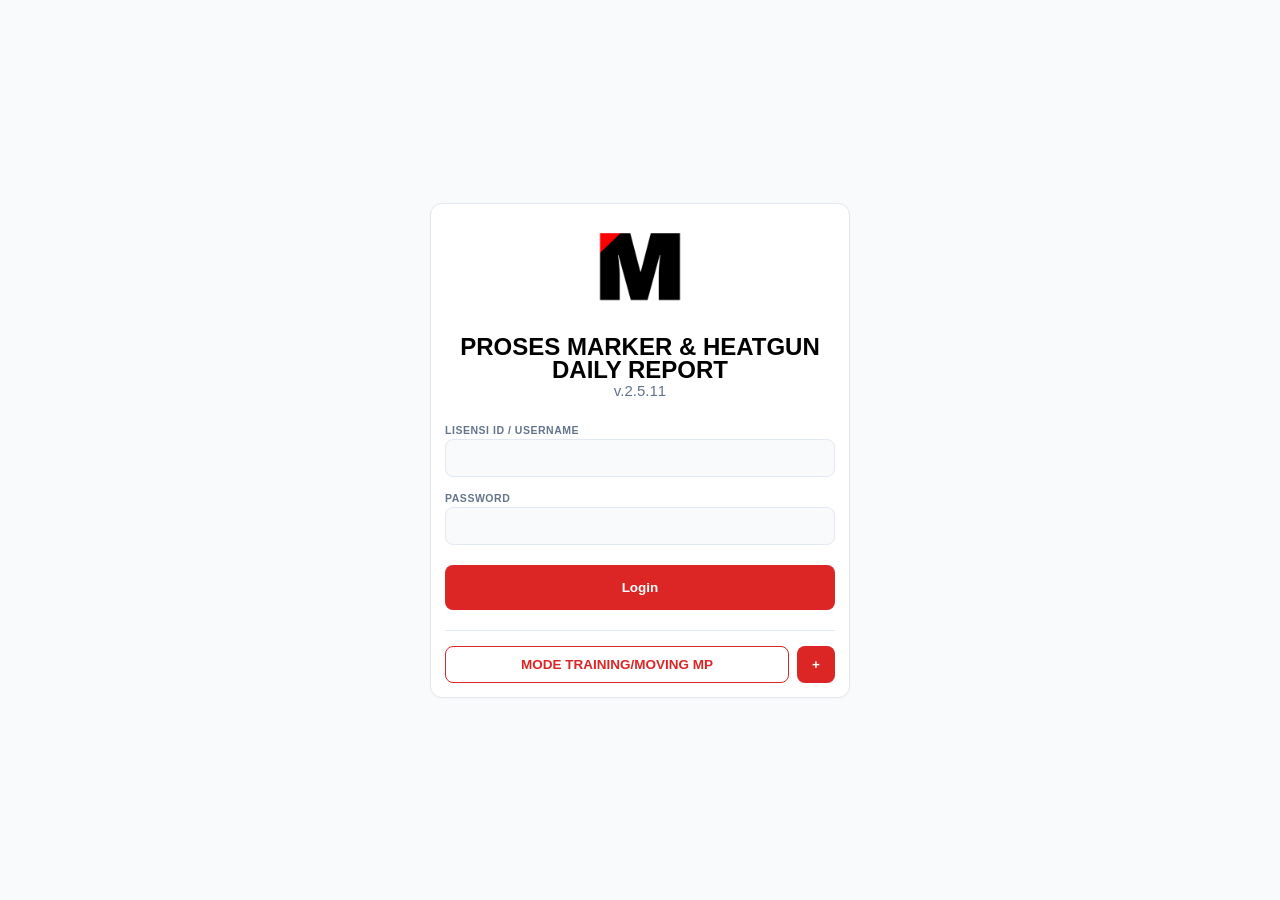
<file: PP/EDR-PMHG/index.html>
<!DOCTYPE html>
<html lang="id">
<head>
    <meta charset="UTF-8">
    <meta name="viewport" content="width=device-width, initial-scale=1.0">
    <title>EDR - MARKER & HEATGUN</title>
    <link rel="icon" href="sampleImage/logo.png" type="image/png">
    <style>
        /* --- [01. VARIABEL WARNA & TEMA GLOBAL] --- */
        :root {
            --bg-body: #f8fafc;
            --bg-card: #ffffff;
            --text-main: #0f172a;
            --text-muted: #64748b;
            --primary-marker: #dc2626;
            --primary-heatgun: #ea580c;
            --primary: var(--primary-marker);
            --border: #e2e8f0;
            --success: #10b981;
            --danger: #ef4444;
            --warning: #f59e0b;
            --marker-bg: #ffffff;
            --marker-text: #000000;
        }

        * { margin: 0; padding: 0; box-sizing: border-box; }

        body {
            font-family: -apple-system, BlinkMacSystemFont, "Segoe UI", Roboto, sans-serif;
            background-color: var(--bg-body);
            color: var(--text-main);
            font-size: 13.5px;
            transition: background-color 0.3s;
            /* Global Scroll Aktif */
            overflow-y: auto; 
            overflow-x: hidden;
            min-height: 100vh;
            display: flex;
            flex-direction: column;
        }

        .hidden { display: none !important; }

        /* --- [02. KOMPONEN UI DASAR] --- */
        .card { background: var(--bg-card); border: 1px solid var(--border); border-radius: 12px; padding: 14px; box-shadow: 0 1px 3px rgba(0,0,0,0.02); display: flex; flex-direction: column; position: relative; }
        .label { font-size: 10.5px; font-weight: 800; text-transform: uppercase; color: var(--text-muted); margin-bottom: 3px; display: block; letter-spacing: 0.05em; transition: color 0.3s; }
        .input { width: 100%; padding: 10px; border-radius: 8px; border: 1px solid var(--border); background: var(--bg-body); color: var(--text-main); font-size: 14px; font-weight: 600; outline: none; transition: all 0.2s; font-family: inherit; }
        .input:focus { border-color: var(--primary); box-shadow: 0 0 0 3px rgba(0,0,0,0.05); background: #ffffff; }
        .input:disabled { opacity: 0.6; cursor: not-allowed; background: #e2e8f0; border-color: transparent; }

        .btn { cursor: pointer; border: none; border-radius: 8px; padding: 10px 14px; font-weight: 700; display: inline-flex; align-items: center; justify-content: center; gap: 8px; transition: all 0.3s cubic-bezier(0.4, 0, 0.2, 1); font-size: 13.5px; }
        .btn-primary { background: var(--primary); color: white; }
        .btn-primary:hover { filter: brightness(1.1); transform: translateY(-1px); box-shadow: 0 4px 10px rgba(0,0,0,0.1); }
        .btn-primary:disabled { background: var(--border); color: var(--text-muted); cursor: not-allowed; box-shadow: none; transform: none; filter: none; }
        .btn-update { background: var(--warning); color: black; }
        .btn-danger { background: #fef2f2; color: var(--danger); border: 1px solid #fecaca; box-shadow: none; }
        .btn-danger:hover { background: #fee2e2; }
        .btn-clear-header { background: #f1f5f9; color: #64748b; border: 1px solid #cbd5e1; padding: 4px 10px; font-size: 10px; border-radius: 6px; text-transform: uppercase; }
        .btn-clear-header:hover { background: #e2e8f0; color: var(--danger); border-color: var(--danger); }
        .btn-edit { color: var(--primary); border: 1px solid var(--primary); background: transparent; padding: 4px 10px; font-size: 10px; font-weight: 900; }
        .btn-edit:hover { background: var(--primary); color: white; }
        .btn-delete-row { color: var(--danger); border: 1px solid var(--danger); background: transparent; padding: 4px 10px; font-size: 10px; font-weight: 900; }
        .btn-delete-row:hover { background: var(--danger); color: white; }

        .list-item-hover { display: flex; align-items: center; justify-content: space-between; padding: 12px 16px; border: 1px solid var(--border); border-radius: 8px; margin-bottom: 8px; cursor: pointer; transition: all 0.2s; background: var(--bg-body); }
        .list-item-hover:hover { border-color: var(--primary); background: #ffffff; transform: translateY(-2px); box-shadow: 0 4px 10px rgba(0,0,0,0.05); }

        /* --- [03. NAVIGASI OPERATOR] --- */
        .op-nav { background: var(--bg-card); border-bottom: 1px solid var(--border); padding: 8px 24px; display: flex; justify-content: space-between; align-items: center; flex-shrink: 0; position: sticky; top: 0; z-index: 50; }
        .header-info { background: var(--bg-card); border-bottom: 1px solid var(--border); padding: 10px 24px; display: flex; align-items: center; gap: 15px; flex-shrink: 0; position: sticky; top: 52px; z-index: 40; }
        .info-badge { display: flex; align-items: center; background: var(--bg-body); padding: 6px 14px; border-radius: 10px; border: 1px solid var(--border); gap: 10px; }
        .info-badge label { font-size: 10px; font-weight: 900; color: var(--text-muted); text-transform: uppercase; letter-spacing: 0.05em; border-right: 1px solid var(--border); padding-right: 10px; margin-bottom: 0; }
        .info-badge span { font-size: 14px; font-weight: 500; color: var(--text-main); }
        .info-badge.user-active { background: rgba(37, 99, 235, 0.08); border-color: rgba(37, 99, 235, 0.2); }
        .clock-display { margin-left: auto; font-family: 'Segoe UI'; font-weight: 500; color: black; font-size: 14px; background: rgba(0,0,0,0.05); padding: 8px 18px; border-radius: 12px; border: 1px solid rgba(0,0,0,0.1); }

        /* --- [04. TATA LETAK UTAMA FLEKSIBEL] --- */
        .container { padding: 12px; display: grid; grid-template-columns: minmax(320px, 1fr) 1.8fr; gap: 15px; flex: 1; align-items: stretch; }
        
        /* --- [05. VISUAL MARKER & HEATGUN] --- */
        .img-container { display: grid; grid-template-columns: 1fr 1fr; gap: 20px; flex: 1; min-height: 0; margin-bottom: 5px; }
        .img-box { background: var(--marker-bg); border: 2px solid #cbd5e1; border-radius: 8px; display: flex; align-items: center; justify-content: center; position: relative; height: 100%; box-shadow: 0 4px 6px rgba(0,0,0,0.05); transition: all 0.3s ease; overflow: hidden; }
        .img-box.active { border-color: var(--primary); border-width: 3px; box-shadow: 0 0 15px rgba(220, 38, 38, 0.2), 0 6px 12px rgba(0,0,0,0.1); }
        
        .marker-display-text { font-size: 72px; font-weight: 800; color: var(--marker-text); font-family: 'Segoe UI', Tahoma, Geneva, Verdana, sans-serif; letter-spacing: 2px; }
        .marker-placeholder { font-size: 36px; font-weight: 700; color: #e2e8f0; font-family: 'Segoe UI', sans-serif; }
        
        .floating-img-label { position: absolute; bottom: 8px; left: 50%; transform: translateX(-50%); background: #f8fafc; color: var(--text-muted); font-size: 10px; font-weight: 800; padding: 2px 10px; border-radius: 12px; white-space: nowrap; border: 1px solid #e2e8f0; letter-spacing: 1px; transition: background 0.3s; z-index: 10; }
        .img-box.active .floating-img-label { background: var(--primary); color: white; border-color: var(--primary); }
        .floating-img-label.label-danger { background: rgba(239, 68, 68, 0.95); color: white; border-color: rgba(255, 255, 255, 0.3); }

        .warning-standby { padding: 12px 10px; border-radius: 8px; text-align: center; font-weight: 900; font-size: 13px; border: 2px dashed var(--border); color: var(--text-muted); background: var(--bg-body); margin: 4px 0; flex-shrink: 0; }
        .info-active { padding: 12px 10px; border-radius: 8px; text-align: center; font-weight: 900; font-size: 13px; border: 2px solid var(--primary); color: var(--primary); background: rgba(220, 38, 38, 0.05); margin: 4px 0; transition: border-color 0.3s, color 0.3s; flex-shrink: 0;}
        .warning-flashing { padding: 12px 10px; border-radius: 8px; text-align: center; font-weight: 900; font-size: 13px; border: 2px solid #000; animation: flashEffect 1s infinite; margin: 4px 0; flex-shrink: 0; }
        @keyframes flashEffect { 0%, 100% { background: #ef4444; color: white; } 50% { background: #facc15; color: black; } }

        .status-badge { position: absolute; top: -8px; right: -8px; width: 36px; height: 36px; border-radius: 50%; display: flex; align-items: center; justify-content: center; font-size: 14px; font-weight: 900; color: white; z-index: 10; border: 3px solid var(--bg-card); box-shadow: 0 4px 10px rgba(0,0,0,0.2); letter-spacing: 0; }
        .badge-ok { background-color: var(--success); }
        .badge-ng { background-color: var(--danger); }

        .correct-part-highlight { border: 4px solid var(--success) !important; background: rgba(16, 185, 129, 0.05) !important; }
        .similar-part-highlight { border: 4px solid var(--danger) !important; animation: flashBorderEffect 1s infinite; background: rgba(239, 68, 68, 0.05) !important; }
        @keyframes flashBorderEffect { 0%, 49% { border-color: #ef4444 !important; } 50%, 100% { border-color: #facc15 !important; } }

        .fade-img { position: absolute; top: 0; left: 0; width: 100%; height: 100%; object-fit: contain; opacity: 0; transition: opacity 1s ease-in-out; border-radius: 5px; cursor: zoom-in; padding: 5px; }
        .fade-img.active { opacity: 1; z-index: 2; }

        /* --- [06. PROGRESS BAR & PENCAPAIAN] --- */
        .monitor-grid { display: flex; flex-direction: column; justify-content: center; align-items: center; text-align: center; gap: 5px; padding: 5px 0; }
        .monitor-val { font-size: 64px; font-weight: 900; color: var(--primary); line-height: 0.9; margin: 0; width: 100%; transition: color 0.3s; }
        .monitor-stats-row { display: grid; grid-template-columns: 1fr 2px 1fr 2px 1fr; gap: 5px; align-items: center; width: 100%; margin: 15px 0; }
        .progress-section { width: 100%; padding-top: 8px; border-top: 1px solid var(--border); margin-top: auto; }
        .progress-bg { height: 10px; background: var(--bg-body); border-radius: 6px; overflow: hidden; border: 1px solid var(--border); width: 100%; }
        .progress-fill { height: 100%; background: var(--primary); transition: width 0.8s cubic-bezier(0.4, 0, 0.2, 1), background-color 0.3s; }

        /* --- [07. FLOATING MONITOR PANEL] --- */
        .floating-monitor { position: fixed; right: -320px; top: 120px; width: 320px; background: var(--bg-card); border: 1px solid var(--border); border-right: none; border-radius: 16px 0 0 16px; box-shadow: -5px 5px 25px rgba(0,0,0,0.15); transition: right 0.4s cubic-bezier(0.175, 0.885, 0.32, 1.275); z-index: 900; padding: 20px; }
        .floating-monitor.open { right: 0; }
        .monitor-toggle-btn { position: absolute; left: -45px; top: 20px; width: 45px; height: 45px; background: var(--bg-card); border: 1px solid var(--border); border-right: none; border-radius: 12px 0 0 12px; cursor: pointer; display: flex; align-items: center; justify-content: center; box-shadow: -4px 4px 10px rgba(0,0,0,0.05); color: var(--primary); transition: all 0.3s; }
        .monitor-toggle-btn:hover { background: var(--bg-body); width: 50px; left: -50px; }
        .monitor-toggle-btn svg { transition: transform 0.4s; }
        .floating-monitor.open .monitor-toggle-btn svg { transform: rotate(180deg); }

        /* --- [08. TABEL MIKRO FULL WIDTH] --- */
        .table-container { grid-column: 1 / -1; display: flex; flex-direction: column; margin-top: 5px; border: 1px solid var(--border); border-radius: 10px; overflow: hidden; background: var(--bg-card); }
        .table-scroll { width: 100%; overflow-x: auto; }
        table { width: 100%; border-collapse: collapse; }
        th { text-align: left; padding: 10px 15px; font-size: 10px; font-weight: 900; text-transform: uppercase; color: var(--text-muted); border-bottom: 2px solid var(--border); position: sticky; top: 0; background: var(--bg-card); z-index: 10; }
        td { padding: 10px 15px; border-bottom: 1px solid var(--border); font-size: 13px; }
        tbody tr:hover td { background-color: #f8fafc; }

        /* --- [09. MODAL & UMUM] --- */
        .modal { position: fixed; inset: 0; background: rgba(15, 23, 42, 0.6); z-index: 1000; display: none; align-items: center; justify-content: center; padding: 20px; backdrop-filter: blur(2px); }
        .btn-help { background: #f1f5f9; color: var(--text-muted); width: 24px; height: 24px; border-radius: 50%; display: inline-flex; align-items: center; justify-content: center; font-weight: 800; font-size: 12px; cursor: pointer; transition: 0.2s; border: 1px solid var(--border); margin-left: 8px; }
        .btn-help:hover { background: var(--primary); color: white; border-color: var(--primary); transform: scale(1.1); }
        
        .drop-zone { border: 2px dashed #cbd5e1; border-radius: 12px; padding: 40px 20px; text-align: center; background: #f8fafc; position: relative; transition: all 0.2s ease; cursor: pointer; display: flex; flex-direction: column; align-items: center; gap: 16px; }
        .drop-zone:hover { border-color: var(--primary-marker); background: rgba(220, 38, 38, 0.02); }
        .drop-zone.active { border-color: var(--primary-marker); background: rgba(220, 38, 38, 0.05); transform: scale(0.98); }

        .sop-list { padding-left: 20px; margin-top: 10px; margin-bottom: 15px; font-size: 13.5px; color: var(--text-main); line-height: 1.6; }
        .sop-list li { margin-bottom: 8px; padding-left: 5px; }

        /* LOADER PROGRESS TERPUSAT */
        #global-loader { position: fixed; top: 0; left: 0; width: 100vw; height: 100vh; background: rgba(255,255,255,0.95); z-index: 9999; display: flex; flex-direction: column; justify-content: center; align-items: center; }
        .spinner { border: 4px solid rgba(37, 99, 235, 0.2); border-left-color: var(--primary); border-radius: 50%; width: 40px; height: 40px; animation: spin 1s linear infinite; margin-bottom: 10px; }
        @keyframes spin { 0% { transform: rotate(0deg); } 100% { transform: rotate(360deg); } }

        /* TOAST */
        #toast-container { position: fixed; bottom: 20px; right: 20px; z-index: 10000; display: flex; flex-direction: column-reverse; gap: 10px; pointer-events: none; width: 100%; max-width: 350px; align-items: flex-end; }
        .toast { background: var(--bg-card); color: var(--text-main); padding: 16px 20px; border-radius: 12px; border-left: 6px solid; box-shadow: 0 10px 30px rgba(0,0,0,0.15); display: flex; align-items: flex-start; gap: 14px; opacity: 0; transform: translateX(50px); transition: all 0.4s cubic-bezier(0.68, -0.55, 0.265, 1.55); pointer-events: auto; text-align: left; width: 100%; position: relative; overflow: hidden; }
        .toast.show { opacity: 1; transform: translateX(0); }
        .toast-success { border-left-color: var(--success); }
        .toast-error { border-left-color: var(--danger); }
        .toast-info { border-left-color: var(--primary); }
        .toast-icon { flex-shrink: 0; width: 28px; height: 28px; display: flex; align-items: center; justify-content: center; border-radius: 50%; }
        .toast-success .toast-icon { background: rgba(16, 185, 129, 0.15); color: var(--success); }
        .toast-error .toast-icon { background: rgba(239, 68, 68, 0.15); color: var(--danger); }
        .toast-info .toast-icon { background: rgba(220, 38, 38, 0.15); color: var(--primary); }
        .toast-content { flex: 1; display: flex; flex-direction: column; gap: 4px; padding-top: 2px; }
        .toast-title { font-size: 13px; font-weight: 900; text-transform: uppercase; letter-spacing: 0.05em; line-height: 1; }
        .toast-message { font-size: 13px; font-weight: 600; color: var(--text-muted); line-height: 1.4; }

        /* Custom Login Mode Buttons */
        .mode-select-btn { flex: 1; padding: 12px; font-size: 14px; font-weight: 900; border-radius: 8px; border: 2px solid transparent; cursor: pointer; transition: all 0.3s; display: flex; flex-direction: column; align-items: center; gap: 4px; }
        .mode-select-btn.active-marker { background: var(--primary-marker); color: white; border-color: #b91c1c; box-shadow: 0 4px 12px rgba(220, 38, 38, 0.3); transform: translateY(-2px); }
        .mode-select-btn.active-heatgun { background: var(--primary-heatgun); color: white; border-color: #c2410c; box-shadow: 0 4px 12px rgba(234, 88, 12, 0.3); transform: translateY(-2px); }
        .mode-select-btn.inactive { background: #f1f5f9; color: #64748b; border-color: #e2e8f0; }
        .mode-select-btn.inactive:hover { background: #e2e8f0; color: #334155; }
        
        .btn-icon-mode { background: #e2e8f0; color: #0f172a; width: 34px; height: 34px; padding: 0; border-radius: 50%; display: flex; align-items: center; justify-content: center; box-shadow: 0 2px 4px rgba(0,0,0,0.05); transition: all 0.3s cubic-bezier(0.4, 0, 0.2, 1); }
        .btn-icon-mode:hover { background: #cbd5e1; transform: rotate(180deg); color: var(--primary); }

        /* --- [10. VIRTUAL KEYBOARD] --- */
        .virtual-keyboard { position: absolute; display: none; width: 360px; background: #e2e8f0; box-shadow: 0 12px 30px rgba(0,0,0,0.25); padding: 8px; border-radius: 12px; flex-direction: column; gap: 6px; z-index: 5000; border: 1px solid #cbd5e1; user-select: none; }
        .virtual-keyboard.vk-show { display: flex; animation: vkPop 0.2s cubic-bezier(0.175, 0.885, 0.32, 1.275) forwards; }
        @keyframes vkPop { from { opacity: 0; transform: translateY(-10px) scale(0.95); } to { opacity: 1; transform: translateY(0) scale(1); } }
        .vk-row { display: flex; justify-content: center; gap: 4px; width: 100%; }
        .vk-key { flex: 1; height: 38px; background: #ffffff; border: 1px solid #cbd5e1; border-bottom: 3px solid #94a3b8; border-radius: 6px; font-size: 14px; font-weight: 900; color: #0f172a; display: flex; align-items: center; justify-content: center; cursor: pointer; transition: 0.1s; text-transform: uppercase; font-family: inherit; }
        .vk-key:active { transform: translateY(2px); border-bottom-width: 1px; margin-top: 2px; background: #f1f5f9; color: var(--primary); }
        .vk-key.vk-wide { flex: 1.5; font-size: 12px; }
        .vk-key.vk-action { background: #94a3b8; color: white; border-color: #64748b; border-bottom-color: #475569; }
        .vk-key.vk-action:active { background: #64748b; color: white; }

        @media (max-width: 900px) { .container { grid-template-columns: 1fr; } }
    </style>
</head>
<body id="main-body">

    <datalist id="list-assy"></datalist>

    <div id="global-loader" class="hidden">
        <div class="spinner"></div>
        <div style="font-weight: 800; color: var(--primary); font-size: 14px; letter-spacing: 1px;">MEMPROSES DATA...</div>
    </div>

    <div id="login-page" style="min-height: 100vh; display: flex; align-items: center; justify-content: center;">
        <div class="card" style="width: 100%; max-width: 420px; text-align: center; height: auto;">
            <div id="login-icon-box" style="width: 100px; height: 100px; margin: 0 auto 15px; display: flex; align-items: center; justify-content: center;">
                <img src="assets/edr-pmhg.png" alt="Logo Perusahaan" style="max-width: 100%; max-height: 100%; object-fit: contain;" onerror="this.src='data:image/svg+xml,<svg xmlns=%22http://www.w3.org/2000/svg%22 viewBox=%220 0 24 24%22 fill=%22none%22 stroke=%22%23cbd5e1%22 stroke-width=%222%22><rect x=%223%22 y=%223%22 width=%2218%22 height=%2218%22 rx=%222%22 ry=%222%22></rect><circle cx=%228.5%22 cy=%228.5%22 r=%221.5%22></circle><polyline points=%2221 15 16 10 5 21%22></polyline></svg>'; this.style.width='60px';">
            </div>
            <h1 class="font-black" style="font-size: 24px; font-weight: 800; color: black;">PROSES MARKER & HEATGUN</h1>
            <p style="color: black; font-size: 24px; font-weight: 800; margin-bottom: 0px; margin-top: -5px;">DAILY REPORT</p>
            <p style="color: var(--text-muted); font-size: 15px; font-weight: 500; margin-bottom: 25px; margin-top: -2px;">v.2.5.11</p>
            
            <form id="login-form" style="text-align: left;">
                <div style="margin-bottom: 15px;"><label class="label">Lisensi ID / Username</label><input type="text" id="login-username" required class="input" placeholder=""></div>
                <div style="margin-bottom: 20px;"><label class="label">Password</label><input type="password" id="login-password" required class="input" placeholder=""></div>
                <button type="submit" class="btn btn-primary" style="width: 100%; padding: 15px;">Login</button>
            </form>
            
            <div style="margin-top: 20px; border-top: 1px solid var(--border); padding-top: 15px; display: flex; gap: 8px;">
                <button type="button" onclick="startTraining()" class="btn btn-ghost" style="color: var(--primary); font-weight: 800; flex: 1; background: transparent; border: 1px solid var(--primary);">MODE TRAINING/MOVING MP</button>
                <button type="button" onclick="openUserListModal()" class="btn btn-primary" style="padding: 10px 15px;" title="Manajemen Lisensi">+</button>
            </div>
        </div>
    </div>

    <!-- HALAMAN APLIKASI OPERATOR -->
    <div id="app-page" class="hidden" style="flex: 1; display: flex; flex-direction: column;">
        <nav class="op-nav">
            <div style="display: flex; align-items: center; gap: 15px;">
                <div class="font-black" style="font-size: 22px; letter-spacing: -0.04em; line-height: 1; font-weight: 800; transition: color 0.3s;">PROSES <span id="nav-title-mode" style="color: var(--primary); font-weight: 800;">MARKER </span></div>
                <button onclick="toggleAppMode()" id="btn-mode-switch" class="btn btn-icon-mode" title="Beralih ke Mode Lain">
                    <svg width="18" height="18" viewBox="0 0 24 24" fill="none" stroke="currentColor" stroke-width="2.5" stroke-linecap="round" stroke-linejoin="round">
                        <polyline points="17 1 21 5 17 9"></polyline><path d="M3 11V9a4 4 0 0 1 4-4h14"></path>
                        <polyline points="7 23 3 19 7 15"></polyline><path d="M21 13v2a4 4 0 0 1-4 4H3"></path>
                    </svg>
                </button>
            </div>
            <div style="display: flex; gap: 8px; justify-content: flex-end; align-items: center;">
                <button onclick="openModal('modal-help-mp')" class="btn-help" title="Petunjuk Pengisian" style="margin-right: 5px;">?</button>
                <button onclick="openArchive(true)" class="btn btn-ghost" style="background: var(--border); color: var(--text-main); font-size: 11px; padding: 8px 12px; border: none;">Data Report</button>
                <button id="btn-end-shift" onclick="endShift()" class="btn" style="background: var(--success); color: white; padding: 8px 12px; font-size: 12px; font-weight: 900;">Save</button>
                <button onclick="logout()" class="btn" style="border: none; background: #fee2e2; color: #ef4444; font-weight: 800; padding: 8px 12px; font-size: 12px;">Keluar</button>
            </div>
        </nav>

        <header class="header-info">
            <div class="info-badge user-active"><label>User</label><span id="ui-user">-</span></div>
            <div class="info-badge"><label>Shift</label><span id="ui-shift">-</span></div>
            <div class="info-badge">
                <label>Proses</label>
                <select id="ui-proses" onchange="executeWithLoader(() => changeProcess(this.value))" style="appearance: none; -webkit-appearance: none; background: transparent; border: none; font-size: 14px; font-weight: 500; color: var(--text-main); outline: none; cursor: pointer; padding: 0; font-family: inherit; margin: 0; text-align: left;">
                    <option value="MARKER REGULAR">MARKER REGULAR</option>
                    <option value="MARKER PROJECT/WC">MARKER PROJECT/WC</option>
                    <option value="MARKER SMV">MARKER SMV</option>
                    <option value="HEATGUN REGULAR">HEATGUN REGULAR</option>
                    <option value="SIMULASI">SIMULASI (TRAINING)</option>
                </select>
            </div>
            <div class="clock-display" id="ui-clock">Memuat waktu...</div>
        </header>

        <div id="spectator-warning" class="hidden" style="background: #f59e0b; color: black; text-align: center; padding: 8px; font-weight: 800; font-size: 13px; letter-spacing: 0.05em;">
            ⚠ SHIFT TELAH DIAKHIRI. ANDA BERADA DALAM MODE PENGAMAT (SPECTATOR). INPUT DATA DIKUNCI.
        </div>

        <main class="container" id="main-container">
            <!-- KOLOM KIRI: FORM INPUT -->
            <div style="display: flex; flex-direction: column; gap: 12px;">
                <div class="card" id="form-card" style="transition: all 0.3s; position: relative;">
                    <div id="form-overlay" class="hidden" style="position: absolute; inset: 0; background: rgba(255,255,255,0.75); z-index: 10; cursor: not-allowed; border-radius: 12px;"></div>
                    
                    <div style="display: flex; justify-content: space-between; align-items: center; margin-bottom: 20px; position: relative; z-index: 11; border-bottom: 1px solid var(--border); padding-bottom: 10px;">
                        <label class="label" id="ui-form-title" style="color: var(--text-main); margin: 0; font-size: 13px;">INPUT DATA</label>
                        <div style="display: flex; gap: 8px;">
                            <button onclick="openModal('modal-add-assy')" class="btn btn-clear-header" style="padding: 4px 8px; font-size: 14px;" title="Daftarkan Assy Baru">⚙️</button>
                            <button onclick="clearInputs()" class="btn btn-clear-header">Clear</button>
                        </div>
                    </div>
                    
                    <div style="margin-bottom: 15px;"><label class="label">Assy No.</label><input type="text" id="in-assy" list="list-assy" class="input" oninput="checkFormCompleteness()" onfocus="openKeyboard(this)"></div>
                    
                    <!-- CCT INPUT KHUSUS HEATGUN -->
                    <div id="cct-input-group" class="hidden" style="margin-bottom: 15px; transition: 0.3s;">
                        <label class="label">CCT No.</label>
                        <input type="text" id="in-cct" class="input" oninput="checkFormCompleteness()" onfocus="openKeyboard(this)">
                    </div>

                    <!-- MARKER INPUTS -->
                    <div id="marker-input-group" style="background: #f8fafc; padding: 12px; border-radius: 10px; border: 1px dashed #cbd5e1; margin-bottom: 15px; transition: 0.3s;">
                        <div style="display: flex; justify-content: space-between; align-items: center; margin-bottom: 8px;">
                            <label class="label" style="text-align: center; color: var(--primary); margin:0;">Marker (Kiri / Kanan)</label>
                            <button onclick="openExtendedMarkerModal()" type="button" class="btn btn-ghost" style="padding: 2px 8px; font-size: 14px; color: var(--text-muted); background: transparent; border: 1px solid var(--border);" title="Input Lebih Banyak Marker">⋮</button>
                        </div>
                        <div style="display: flex; gap: 8px; align-items: center;">
                            <input type="text" id="in-marker1" class="input" style="text-align: center; font-size: 20px; font-family: 'Segoe UI', Tahoma, Geneva, Verdana, sans-serif; font-weight: 900; letter-spacing: 2px; height: 50px;" maxlength="5" oninput="updateVisualMarker()" onfocus="openKeyboard(this)" placeholder="---">
                            <button type="button" class="btn" style="padding: 0; width: 45px; height: 45px; font-size: 18px; background: white; border: 2px solid var(--border); color: var(--text-muted); border-radius: 50%; box-shadow: 0 2px 5px rgba(0,0,0,0.05);" onclick="duplicateMarker()" title="Salin Marker Kiri ke Kanan">⇛</button>
                            <input type="text" id="in-marker2" class="input" style="text-align: center; font-size: 20px; font-family: 'Segoe UI', Tahoma, Geneva, Verdana, sans-serif; font-weight: 900; letter-spacing: 2px; height: 50px;" maxlength="5" oninput="updateVisualMarker()" onfocus="openKeyboard(this)" placeholder="---">
                        </div>
                        <div id="ext-marker-indicator" class="hidden" style="font-size: 10px; color: var(--primary); text-align: center; font-weight: 800; margin-top: 6px;">+ <span id="ext-marker-count">0</span> Marker Lain Aktif</div>
                    </div>

                    <div style="display: grid; grid-template-columns: 1fr 1fr; gap: 12px; margin-bottom: 10px;">
                        <div><label class="label">W/P</label><input type="text" id="in-wp" class="input" oninput="checkFormCompleteness()" onfocus="openKeyboard(this)"></div>
                        <div>
                            <label class="label">Qty <span id="ui-multiplier" style="color:var(--primary); font-size:9px;"></span></label>
                            <input type="number" id="in-qty" class="input" max="100" placeholder="" oninput="checkFormCompleteness()" onfocus="closeKeyboard()" oncontextmenu="openMultiplier(event)">
                            <div id="calc-hint" style="font-size: 10px; font-weight: 800; color: var(--success); text-align: right; margin-top: 4px; height: 12px;"></div>
                        </div>
                    </div>

                    <button id="btn-submit" onclick="handleSave()" class="btn btn-primary" style="width:100%; padding: 16px; font-size: 16px; margin-top: 15px;" disabled>ENTER</button>
                    <button id="btn-cancel-edit" onclick="cancelEdit()" class="btn hidden" style="width:100%; margin-top:6px; border:1px solid var(--border); padding: 8px; background: white; color: var(--text-main); position: relative; z-index: 11;">BATAL EDIT</button>
                </div>
            </div>

            <!-- KOLOM KANAN: VISUAL -->
            <div style="display: flex; flex-direction: column; gap: 12px;">
                <div class="card" style="position: relative; height: 100%; display: flex; flex-direction: column;">
                    <div class="visual-card-content" style="display: flex; flex-direction: column; flex: 1; min-height: 0;">
                        <label class="label" id="visual-main-label" style="color: var(--primary); margin-bottom: 15px; flex-shrink: 0;">SAMPLE MARKER</label>
                        
                        <!-- VISUAL UNTUK MARKER -->
                        <div id="visual-marker-group" style="display: flex; flex-direction: column; flex: 1; min-height: 0;">
                            <div class="img-container" style="margin-bottom: 0;">
                                <div id="view-marker1-container" class="img-box">
                                    <div id="view-marker1-text" class="marker-placeholder">KIRI</div>
                                    <div class="floating-img-label">MARKER KIRI</div>
                                </div>
                                <div id="view-marker2-container" class="img-box">
                                    <div id="view-marker2-text" class="marker-placeholder">KANAN</div>
                                    <div class="floating-img-label">MARKER KANAN</div>
                                </div>
                            </div>
                            <div id="ui-warning" class="warning-standby" style="margin: 15px 0; flex-shrink: 0;">STANDBY</div>
                            
                            <div id="dir-container" class="hidden" style="display: grid; grid-template-columns: 1fr 1fr 1fr; flex: 1; min-height: 0; gap: 10px;">
                                <div class="img-box correct-part-highlight">
                                    <img src="assets/marker-ok.png" onerror="this.style.display='none'; this.nextElementSibling.style.display='flex';" style="width: 100%; height: 100%; object-fit: contain; border-radius: 5px; cursor: zoom-in; padding: 5px;" onclick="openZoomModal(this.src)">
                                    <div class="marker-placeholder" style="display:none; flex-direction: column; align-items: center; font-size: 12px; color: var(--success); font-weight: 900; text-align: center;"><span>ARAH</span><span>BENAR</span></div>
                                    <div class="status-badge badge-ok" style="width: 45px; height: 45px; font-size: 20px; top: -0.7px; right: -0.7px;">OK</div>
                                </div>
                                <div class="img-box similar-part-highlight" style="position: relative;">
                                    <img id="ng-img-1" src="assets/marker-ng1.png" class="fade-img active" onerror="this.style.display='none';" onclick="openZoomModal(this.src)">
                                    <img id="ng-img-2" src="assets/marker-ng2.png" class="fade-img" onerror="this.style.display='none';" onclick="openZoomModal(this.src)">
                                    <div class="marker-placeholder" style="display:none; flex-direction: column; align-items: center; font-size: 12px; color: var(--danger); font-weight: 900; text-align: center;"><span>HURUF</span><span>SALAH</span></div>
                                    <div class="status-badge badge-ng" style="width: 45px; height: 45px; font-size: 20px; top: -0.7px; right: -0.7px;">NG</div>
                                </div>
                                <div class="img-box similar-part-highlight" style="position: relative;">
                                    <img id="ng-img-3" src="assets/marker-ng3.png" class="fade-img active" onerror="this.style.display='none';" onclick="openZoomModal(this.src)">
                                    <img id="ng-img-4" src="assets/marker-ng4.png" class="fade-img" onerror="this.style.display='none';" onclick="openZoomModal(this.src)">
                                    <div class="marker-placeholder" style="display:none; flex-direction: column; align-items: center; font-size: 12px; color: var(--danger); font-weight: 900; text-align: center;"><span>ARAH</span><span>TERBALIK</span></div>
                                    <div class="status-badge badge-ng" style="width: 45px; height: 45px; font-size: 20px; top: -0.7px; right: -0.7px;">NG</div>
                                </div>
                            </div>
                        </div>

                        <!-- VISUAL UNTUK HEATGUN -->
                        <div id="visual-heatgun-group" class="hidden" style="flex: 1; display: flex; flex-direction: column; min-height: 0;">
                            <div style="display: grid; grid-template-columns: 1fr 1fr 1fr; gap: 15px; flex: 1; min-height: 0;">
                                <div class="img-box correct-part-highlight" style="height: 100%;">
                                    <img src="assets/heatgun-ok.png" onerror="this.style.display='none'; this.nextElementSibling.style.display='flex';" style="width: 100%; height: 100%; object-fit: contain; cursor: zoom-in; padding: 5px;" onclick="openZoomModal(this.src)">
                                    <div class="marker-placeholder" style="display:none; flex-direction: column; align-items: center; font-size: 12px; color: var(--success); font-weight: 900; text-align: center;"><span>SHRINK</span><span>OK</span></div>
                                    <div class="floating-img-label" style="background: var(--success); color: white; border-color: var(--success);"></div>
                                    <div class="status-badge badge-ok" style="width: 45px; height: 45px; font-size: 20px; top: -0.7px; right: -0.7px;">OK</div>
                                </div>
                                <div class="img-box similar-part-highlight" style="height: 100%; border-color: var(--primary-heatgun); background: rgba(234, 88, 12, 0.05); position: relative;">
                                    <img id="hg-img-1" src="assets/heatgun-ng1.png" class="fade-img active" onerror="this.style.display='none';" onclick="openZoomModal(this.src)">
                                    <div class="marker-placeholder" style="display:none; flex-direction: column; align-items: center; font-size: 12px; color: var(--primary-heatgun); font-weight: 900; text-align: center;"><span>TUBE</span><span>PECAH</span></div>
                                    <div class="floating-img-label label-danger" style="background: rgba(234, 88, 12, 0.95); border-color: rgba(255, 255, 255, 0.3);"></div>
                                    <div class="status-badge badge-ng" style="width: 45px; height: 45px; font-size: 20px; top: -0.7px; right: -0.7px; background-color: var(--primary-heatgun);">NG</div>
                                </div>
                                <div class="img-box similar-part-highlight" style="height: 100%; border-color: var(--primary-heatgun); background: rgba(234, 88, 12, 0.05); position: relative;">
                                    <img id="hg-img-3" src="assets/heatgun-ng2.png" class="fade-img active" onerror="this.style.display='none';" onclick="openZoomModal(this.src)">
                                    <div class="marker-placeholder" style="display:none; flex-direction: column; align-items: center; font-size: 12px; color: var(--primary-heatgun); font-weight: 900; text-align: center;"><span>POSISI</span><span>SALAH</span></div>
                                    <div class="floating-img-label label-danger" style="background: rgba(234, 88, 12, 0.95); border-color: rgba(255, 255, 255, 0.3);"></div>
                                    <div class="status-badge badge-ng" style="width: 45px; height: 45px; font-size: 20px; top: -0.7px; right: -0.7px; background-color: var(--primary-heatgun);">NG</div>
                                </div>
                            </div>
                            <div class="info-active" style="margin-top: 15px; border-color: #ea580c; color: #ea580c; background: #fff7ed; flex-shrink: 0;">STANDBY - PASTIKAN MARKER BISA DIGESER</div>
                        </div>
                    </div>
                </div>
            </div>

            <!-- TABEL RIWAYAT: FULL WIDTH -->
            <div class="card table-container" style="grid-column: 1 / -1;">
                <div style="padding: 8px 20px; background: var(--bg-body); border-bottom: 1px solid var(--border); display: flex; justify-content: space-between; align-items: center; flex-shrink: 0;">
                    <span class="label" style="margin:0;">Riwayat Sesi: <span id="table-mode-label" style="color: var(--primary);">MARKER</span></span>
                    <span id="ui-count" style="font-size: 9px; font-weight: 900; background: var(--primary); color: white; padding: 2px 10px; border-radius: 10px; transition: background 0.3s;">0 WOS</span>
                </div>
                <div class="table-scroll">
                    <table>
                        <thead><tr><th>Assy No</th><th style="text-align:center;">Data Spesifik</th><th>WP</th><th style="text-align:center;">Qty Log</th><th>Timestamp</th><th style="text-align:right">Aksi</th></tr></thead>
                        <tbody id="main-table-body"></tbody>
                    </table>
                </div>
            </div>
        </main>
    </div>

    <!-- PANEL MONITOR MELAYANG -->
    <div id="floating-monitor" class="floating-monitor hidden">
        <button class="monitor-toggle-btn" onclick="toggleMonitor()" title="Buka/Tutup Monitor">
            <svg width="24" height="24" viewBox="0 0 24 24" fill="none" stroke="currentColor" stroke-width="2.5" stroke-linecap="round" stroke-linejoin="round"><path d="M15 18l-6-6 6-6"/></svg>
        </button>
        <label class="label" style="color: var(--warning); margin-bottom: 5px; text-align: center; font-size: 12px;">Monitor Achievements</label>
        <div class="monitor-grid">
            <p style="font-size: 10px; font-weight: 900; text-transform: uppercase; color: var(--text-muted); letter-spacing: 0.05em;">Total Output (Combined)</p>
            <div id="ui-total-combined" class="monitor-val" style="font-size: 50px;">0</div>
            
            <div style="display: flex; justify-content: center; gap: 10px; margin-top: 5px; width: 100%;">
                <div style="background: rgba(220, 38, 38, 0.1); color: #dc2626; padding: 4px 10px; border-radius: 8px; font-size: 10px; font-weight: 800;">MARKER: <span id="ui-total-marker">0</span></div>
                <div style="background: rgba(234, 88, 12, 0.1); color: #ea580c; padding: 4px 10px; border-radius: 8px; font-size: 10px; font-weight: 800;">HEATGUN: <span id="ui-total-heatgun">0</span></div>
            </div>

            <div class="monitor-stats-row" style="grid-template-columns: 1fr 2px 1fr 2px 1fr; gap: 8px; margin: 15px 0;">
                <div style="text-align: center;"><label class="label" style="font-size: 8px;">Target</label><div id="ui-target" class="font-black" style="font-size: 16px; font-weight: 800;">0</div></div>
                <div style="width: 2px; background: var(--border); height: 25px; margin: 0 auto;"></div>
                <div style="text-align: center;"><label class="label" style="font-size: 8px; color:var(--primary);">/ Jam</label><div id="ui-target-hourly" class="font-black" style="font-size: 16px; font-weight: 800; color:var(--primary);">0</div></div>
                <div style="width: 2px; background: var(--border); height: 25px; margin: 0 auto;"></div>
                <div style="text-align: center;"><label class="label" style="font-size: 8px;">Balance</label><div id="ui-gap" class="font-black" style="font-size: 16px; color: var(--danger); font-weight: 800;">0</div></div>
            </div>
            <div class="progress-section" style="margin-top: 10px;">
                <div style="display: flex; justify-content: space-between; align-items: center; margin-bottom: 4px;"><span class="label" style="margin:0; font-size: 9px; color: var(--primary);">Achievements</span><span id="ui-percent" class="font-black" style="font-size: 11px; color: var(--primary); font-weight: 800;">0%</span></div>
                <div class="progress-bg"><div id="ui-progress-bar" class="progress-fill"></div></div>
            </div>
        </div>
    </div>

    <!-- VIRTUAL KEYBOARD KECIL (MELAYANG DI BAWAH INPUT) -->
    <div id="virtual-keyboard" class="virtual-keyboard" onmousedown="event.preventDefault()" ontouchstart="event.preventDefault()">
        <div class="vk-row">
            <button class="vk-key" onclick="vkType('1')">1</button><button class="vk-key" onclick="vkType('2')">2</button><button class="vk-key" onclick="vkType('3')">3</button><button class="vk-key" onclick="vkType('4')">4</button><button class="vk-key" onclick="vkType('5')">5</button><button class="vk-key" onclick="vkType('6')">6</button><button class="vk-key" onclick="vkType('7')">7</button><button class="vk-key" onclick="vkType('8')">8</button><button class="vk-key" onclick="vkType('9')">9</button><button class="vk-key" onclick="vkType('0')">0</button>
        </div>
        <div class="vk-row">
            <button class="vk-key" onclick="vkType('Q')">Q</button><button class="vk-key" onclick="vkType('W')">W</button><button class="vk-key" onclick="vkType('E')">E</button><button class="vk-key" onclick="vkType('R')">R</button><button class="vk-key" onclick="vkType('T')">T</button><button class="vk-key" onclick="vkType('Y')">Y</button><button class="vk-key" onclick="vkType('U')">U</button><button class="vk-key" onclick="vkType('I')">I</button><button class="vk-key" onclick="vkType('O')">O</button><button class="vk-key" onclick="vkType('P')">P</button>
        </div>
        <div class="vk-row">
            <button class="vk-key" onclick="vkType('A')">A</button><button class="vk-key" onclick="vkType('S')">S</button><button class="vk-key" onclick="vkType('D')">D</button><button class="vk-key" onclick="vkType('F')">F</button><button class="vk-key" onclick="vkType('G')">G</button><button class="vk-key" onclick="vkType('H')">H</button><button class="vk-key" onclick="vkType('J')">J</button><button class="vk-key" onclick="vkType('K')">K</button><button class="vk-key" onclick="vkType('L')">L</button><button class="vk-key" onclick="vkType('-')">-</button>
        </div>
        <div class="vk-row">
            <button class="vk-key" onclick="vkType('Z')">Z</button><button class="vk-key" onclick="vkType('X')">X</button><button class="vk-key" onclick="vkType('C')">C</button><button class="vk-key" onclick="vkType('V')">V</button><button class="vk-key" onclick="vkType('B')">B</button><button class="vk-key" onclick="vkType('N')">N</button><button class="vk-key" onclick="vkType('M')">M</button>
            <button class="vk-key vk-wide vk-action" onclick="vkBackspace()">⌫ HAPUS</button>
        </div>
        <div class="vk-row">
            <button class="vk-key vk-wide" onclick="vkType(' ')">SPASI</button>
        </div>
    </div>

    <!-- ================= MODALS & POP-UPS ================= -->
    <div id="modal-zoom" class="modal" style="cursor: zoom-out; z-index: 10000;" onclick="closeModal('modal-zoom')">
        <img id="zoom-img" style="max-width: 90%; max-height: 90%; border-radius: 12px; box-shadow: 0 10px 40px rgba(0,0,0,0.6); object-fit: contain;">
    </div>

    <div id="modal-mode-selection" class="modal" style="z-index: 9999;">
        <div class="card" style="width: 100%; max-width: 450px; text-align: center; padding: 25px;">
            <h3 class="font-black" style="font-size: 20px; font-weight: 800; margin-bottom: 5px; color: var(--text-main);">PILIH STASIUN KERJA</h3>
            <p style="font-size: 13px; color: var(--text-muted); margin-bottom: 25px;">Silakan tentukan mode proses Anda untuk shift ini.</p>
            <div style="display: flex; gap: 15px;">
                <button type="button" class="mode-select-btn active-marker" onclick="selectModeAndStart('MARKER')" style="padding: 20px;">
                    <span style="font-size: 32px; margin-bottom: 5px;">✒️</span> 
                    <span style="font-size: 16px;">PROSES MARKER</span>
                </button>
                <button type="button" class="mode-select-btn active-heatgun" onclick="selectModeAndStart('HEATGUN')" style="padding: 20px;">
                    <span style="font-size: 32px; margin-bottom: 5px;">🔥</span> 
                    <span style="font-size: 16px;">PROSES HEATGUN</span>
                </button>
            </div>
        </div>
    </div>

    <!-- EXTENDED MARKER MODAL -->
    <div id="modal-ext-marker" class="modal" style="z-index: 2500;">
        <div class="card" style="width: 100%; max-width: 400px; padding: 20px;">
            <div style="display: flex; justify-content: space-between; align-items: center; margin-bottom: 15px; border-bottom: 1px solid var(--border); padding-bottom: 10px;">
                <h3 class="font-black" style="font-size: 16px; font-weight: 800; color: var(--primary-marker); margin: 0;">Input Multi-Marker</h3>
                <button onclick="closeModal('modal-ext-marker')" class="btn btn-danger" style="padding: 2px 8px; font-size: 10px;">X</button>
            </div>
            <p style="font-size: 11px; color: var(--text-muted); margin-bottom: 15px;">Pengali QTY otomatis berdasarkan berapa kotak yang Anda isi.</p>
            
            <div style="display: grid; grid-template-columns: 1fr 1fr; gap: 10px; margin-bottom: 20px;">
                <div><label class="label">Marker 1</label><input type="text" id="modal-m1" class="input" style="text-align: center; font-weight: 900; text-transform: uppercase;" maxlength="5" onfocus="openKeyboard(this)"></div>
                <div><label class="label">Marker 2</label><input type="text" id="modal-m2" class="input" style="text-align: center; font-weight: 900; text-transform: uppercase;" maxlength="5" onfocus="openKeyboard(this)"></div>
                <div><label class="label">Marker 3</label><input type="text" id="modal-m3" class="input" style="text-align: center; font-weight: 900; text-transform: uppercase;" maxlength="5" onfocus="openKeyboard(this)"></div>
                <div><label class="label">Marker 4</label><input type="text" id="modal-m4" class="input" style="text-align: center; font-weight: 900; text-transform: uppercase;" maxlength="5" onfocus="openKeyboard(this)"></div>
                <div><label class="label">Marker 5</label><input type="text" id="modal-m5" class="input" style="text-align: center; font-weight: 900; text-transform: uppercase;" maxlength="5" onfocus="openKeyboard(this)"></div>
                <div><label class="label">Marker 6</label><input type="text" id="modal-m6" class="input" style="text-align: center; font-weight: 900; text-transform: uppercase;" maxlength="5" onfocus="openKeyboard(this)"></div>
            </div>
            
            <div style="display: flex; gap: 10px;">
                <button type="button" onclick="clearExtMarkerModal()" class="btn" style="flex: 1; background: var(--bg-body); border: 1px solid var(--border); color: var(--text-main);">KOSONGKAN</button>
                <button type="button" onclick="saveExtMarkerModal()" class="btn btn-primary" style="flex: 2;">TERAPKAN</button>
            </div>
        </div>
    </div>

    <!-- USER MANAGEMENT MODALS -->
    <div id="modal-user-list" class="modal">
        <div class="card" style="width: 100%; max-width: 500px; max-height: 80vh; display: flex; flex-direction: column;">
            <div style="display: flex; justify-content: space-between; align-items: center; border-bottom: 1px solid var(--border); padding-bottom: 15px; margin-bottom: 15px;">
                <div>
                    <h3 class="font-black" style="font-size: 18px; font-weight: 800; color: var(--text-main); margin: 0;">Lisensi MP Terdaftar</h3>
                    <p style="font-size: 11px; color: var(--text-muted); margin: 0;">Kelola data MP yang memiliki akses ke sistem.</p>
                </div>
                <div style="display: flex; gap: 8px;">
                    <button onclick="document.getElementById('sync-file-input').click()" class="btn btn-ghost" style="padding: 6px; border: 1px solid var(--border); background: var(--bg-body);" title="Upload Folder data_users">
                        <svg width="18" height="18" viewBox="0 0 24 24" fill="none" stroke="currentColor" stroke-width="2" stroke-linecap="round" stroke-linejoin="round"><path d="M21 15v4a2 2 0 0 1-2 2H5a2 2 0 0 1-2-2v-4"></path><polyline points="17 8 12 3 7 8"></polyline><line x1="12" y1="3" x2="12" y2="15"></line></svg>
                    </button>
                    <input type="file" id="sync-file-input" webkitdirectory directory multiple onchange="handleFileInput(event, 'sync')" class="hidden">
                    <button onclick="openAddUserModal()" class="btn btn-primary" style="padding: 6px 12px; font-size: 12px;">+ Tambah</button>
                    <button onclick="closeModal('modal-user-list')" class="btn btn-danger" style="padding: 6px 12px; font-size: 12px;">Tutup</button>
                </div>
            </div>
            <div id="user-list-container" style="flex: 1; overflow-y: auto; padding-right: 5px;"></div>
        </div>
    </div>

    <div id="modal-add-user" class="modal">
        <div class="card" style="width: 100%; max-width: 400px; padding: 25px;">
            <div style="display: flex; justify-content: space-between; align-items: center; margin-bottom: 20px;">
                <h2 style="font-weight: 800; font-size: 18px; color: var(--text-main); margin: 0;">Daftar Lisensi Baru</h2>
                <button onclick="closeModal('modal-add-user')" class="btn btn-danger" style="padding: 4px 10px;">X</button>
            </div>
            <label class="label">ID / NIK Operator</label>
            <input type="text" id="reg-id" class="input" placeholder=" " required style="margin-bottom: 12px;" onfocus="openKeyboard(this)">
            <label class="label">Nama Lengkap</label>
            <input type="text" id="reg-name" class="input" placeholder=" " required style="margin-bottom: 12px;" onfocus="openKeyboard(this)">
            <div style="display: grid; grid-template-columns: 1fr 1fr; gap: 12px; margin-bottom: 12px;">
                <div><label class="label">Shift Utama</label><select id="reg-shift" class="input" style="padding: 9px;"><option value="A">Shift A</option><option value="B">Shift B</option><option value="NS">Non-Shift</option></select></div>
                <div><label class="label">Target Proses</label><select id="reg-pros" class="input" style="padding: 9px;"><option value="MARKER REGULAR">MARKER REGULAR</option><option value="MARKER PROJECT/WC">MARKER PROJECT/WC</option><option value="MARKER SMV">MARKER SMV</option><option value="HEATGUN REGULAR">HEATGUN REGULAR</option></select></div>
            </div>
            <label class="label">Kata Sandi (Password)</label>
            <input type="password" id="reg-pass" class="input" placeholder=" " required style="margin-bottom: 20px;" onfocus="openKeyboard(this)">
            <button onclick="saveNewUserLocal()" class="btn btn-primary" style="width: 100%; padding: 12px;">Simpan Ke Memori</button>
        </div>
    </div>

    <!-- TRAINING MANAGEMENT MODALS -->
    <div id="modal-training-list" class="modal">
        <div class="card" style="width: 100%; max-width: 400px; max-height: 80vh; display: flex; flex-direction: column;">
            <div style="display: flex; justify-content: space-between; align-items: center; border-bottom: 1px solid var(--border); padding-bottom: 15px; margin-bottom: 15px;">
                <div>
                    <h3 class="font-black" style="font-size: 18px; font-weight: 800; color: var(--text-main); margin: 0;">MP Training / Moving</h3>
                    <p style="font-size: 11px; color: var(--text-muted); margin: 0;">Pilih nama untuk login secara langsung.</p>
                </div>
                <button onclick="closeModal('modal-training-list')" class="btn btn-danger" style="padding: 6px 12px; font-size: 12px;">Tutup</button>
            </div>
            <div id="training-list-container" style="flex: 1; overflow-y: auto; margin-bottom: 15px;"></div>
            <button onclick="openModal('modal-training-add'); closeModal('modal-training-list'); setTimeout(()=>document.getElementById('in-training-name').focus(), 100);" class="btn btn-primary" style="width: 100%; padding: 12px;">+ Masuk Sebagai MP Baru</button>
        </div>
    </div>

    <div id="modal-training-add" class="modal">
        <div class="card" style="width: 100%; max-width: 350px; text-align: center;">
            <h3 class="font-black" style="color: var(--primary); font-size: 18px; margin-bottom: 10px; font-weight: 800;">REGISTRASI MP BARU</h3>
            <p style="font-size: 12px; color: var(--text-muted); margin-bottom: 20px;">Ketik nama Anda. Sistem akan mengingatnya di daftar Training/Moving.</p>
            <input type="text" id="in-training-name" class="input" placeholder="" style="margin-bottom: 20px; text-align: center;" onfocus="openKeyboard(this)">
            <div style="display: flex; gap: 10px;">
                <button onclick="closeModal('modal-training-add'); openModal('modal-training-list');" class="btn" style="flex: 1; background: var(--border); color: var(--text-main);">BATAL</button>
                <button onclick="submitNewTrainingName()" class="btn btn-primary" style="flex: 1;">MULAI LOGIN</button>
            </div>
        </div>
    </div>

    <!-- CUSTOM ASSY MODAL -->
    <div id="modal-add-assy" class="modal" style="z-index: 2000;">
        <div class="card" style="width: 100%; max-width: 350px;">
            <div style="display: flex; justify-content: space-between; align-items: center; margin-bottom: 15px;">
                <h3 class="font-black" style="font-size: 16px; font-weight: 800; margin: 0;">⚙️ Daftarkan Assy Baru</h3>
                <button onclick="closeModal('modal-add-assy')" class="btn btn-danger" style="padding: 2px 8px; font-size: 10px;">X</button>
            </div>
            <p style="font-size: 11px; color: var(--text-muted); margin-bottom: 15px;">Assy ini akan disimpan ke memori komputer dan selalu muncul di daftar.</p>
            <input type="text" id="in-custom-assy" class="input" placeholder=" " style="margin-bottom: 15px; text-transform: uppercase;" onfocus="openKeyboard(this)">
            <button onclick="saveCustomAssy()" class="btn btn-primary" style="width: 100%;">Tambahkan ke Master Data</button>
        </div>
    </div>

    <!-- PANDUAN -->
    <div id="modal-help-mp" class="modal" style="z-index: 1001;"><div class="card" style="width: 100%; max-width: 420px;"><h3 class="font-black" style="margin-bottom: 10px; border-bottom: 2px solid var(--border); padding-bottom: 5px; font-weight: 800;">PANDUAN: INPUT PRODUKSI</h3><div style="font-size: 13px; color: var(--text-main); margin-bottom: 20px;"><ol class="sop-list" style="margin-top: 10px;"><li>Mode dipilih saat awal login (Merah = Marker, Oranye = Heatgun).</li><li>Di mode <b>Marker</b>: Isi huruf kabel pada kolom Marker. Gunakan tombol ⋮ jika marker lebih dari 2. Qty dikali otomatis berdasarkan jumlah marker terisi.</li><li>Di mode <b>Heatgun</b>: Scan Assy, isi CCT No, WP, dan Qty.</li><li>Klik tombol <b>End Shift</b> hanya jika jam kerja selesai.</li></ol></div><button onclick="closeModal('modal-help-mp')" class="btn btn-primary" style="width: 100%;">SAYA MENGERTI</button></div></div>
    
    <div id="modal-help-import" class="modal" style="z-index: 1001;"><div class="card" style="width: 100%; max-width: 420px;"><h3 class="font-black" style="margin-bottom: 10px; border-bottom: 2px solid var(--border); padding-bottom: 5px; font-weight: 800;">PANDUAN: SINKRONISASI LISENSI</h3><div style="font-size: 13px; color: var(--text-main); margin-bottom: 20px;"><ol class="sop-list" style="margin-top: 10px;"><li>Pastikan Anda telah membuat fail JSON pekerja.</li><li>Kumpulkan seluruh fail JSON tersebut ke dalam 1 (satu) folder khusus di Desktop yang diberi nama persis: <b>data_users</b>.</li><li>Tahan klik <i>(Drag)</i> file / folder tersebut menggunakan tetikus.</li><li>Geser dan lepaskan <i>(Drop)</i> persis di dalam kotak bergaris putus-putus pada layar ini.</li></ol></div><button onclick="closeModal('modal-help-import')" class="btn btn-primary" style="width: 100%;">SAYA MENGERTI</button></div></div>

    <div id="modal-mul" class="modal"><div class="card" style="width: 300px; text-align: center; height: auto;"><h3 class="font-black" style="margin-bottom: 10px; font-size: 18px; font-weight: 800;">Multiplier Manual WOS</h3><p style="font-size: 10px; opacity: 0.6; margin-bottom: 15px;">Multiplier otomatis (jika ada) tetap akan diterapkan di atas pengali ini.</p><input type="number" id="in-mul" value="1" min="1" class="input" style="text-align: center; font-size: 30px; margin-bottom: 20px;"><button onclick="applyMultiplier()" class="btn btn-primary" style="width: 100%;">SET PENGALI TAMBAHAN</button></div></div>
    
    <!-- ARSIP DATA RECORD -->
    <div id="modal-arc" class="modal">
        <div class="card" style="width: 100%; max-width: 900px; max-height: 80vh; display: flex; flex-direction: column;">
            <div style="display: flex; justify-content: space-between; align-items: center; margin-bottom: 20px;">
                <div>
                    <h2 class="font-black" style="font-weight: 800;">Data Record Sesi Aktif</h2>
                    <p style="font-size: 11px; color: var(--text-muted); font-weight: 600;">Laporan disaring berdasarkan Mode Aplikasi yang sedang aktif.</p>
                </div>
                <button onclick="openArchive(false)" class="btn btn-danger" style="padding: 6px 12px; font-size: 12px;">TUTUP</button>
            </div>
            <div style="display: flex; gap: 10px; margin-bottom: 15px; background: var(--bg-body); padding: 15px; border-radius: 10px; align-items: flex-end; flex-wrap: wrap;">
                <div><label class="label">Pilih Tanggal</label><input type="date" id="arc-date" class="input" style="padding: 8px; font-size: 13px;" onchange="executeWithLoader(renderArchiveTable)"></div>
                <div><button onclick="exportArchiveJSON()" class="btn btn-primary" style="padding: 9px 15px; font-size: 12px;">⬇️ Save to JSON</button></div>
                <div style="text-align: right; min-width: 120px; border-left: 2px solid var(--border); padding-left: 15px; margin-left: auto;">
                    <div style="display: flex; justify-content: flex-end; align-items: center; gap: 8px;">
                        <label class="label" style="margin: 0;">Total Qty Log</label>
                        <span id="arc-wos-count" style="background: var(--primary); color: white; padding: 2px 8px; border-radius: 10px; font-size: 9px; font-weight: 900; transition: background 0.3s;">0 WOS</span>
                    </div>
                    <div id="arc-total" class="font-black" style="font-size: 24px; color: var(--primary); font-weight: 800; transition: color 0.3s;">0</div>
                </div>
            </div>
            <div style="flex: 1; overflow-y: auto; border: 1px solid var(--border); border-radius: 8px;">
                <table style="width: 100%; border-collapse: collapse;">
                    <thead style="position: sticky; top: 0; background: var(--bg-card); z-index: 10; box-shadow: 0 1px 2px rgba(0,0,0,0.05);">
                        <tr><th style="text-align: left; padding: 10px 15px; font-size: 10px; font-weight: 900; text-transform: uppercase; color: var(--text-muted); border-bottom: 2px solid var(--border);">Assy No</th><th style="text-align: center; padding: 10px 15px; font-size: 10px; font-weight: 900; text-transform: uppercase; color: var(--text-muted); border-bottom: 2px solid var(--border);">Data Spesifik</th><th style="text-align: left; padding: 10px 15px; font-size: 10px; font-weight: 900; text-transform: uppercase; color: var(--text-muted); border-bottom: 2px solid var(--border);">WP</th><th style="text-align: center; padding: 10px 15px; font-size: 10px; font-weight: 900; text-transform: uppercase; color: var(--text-muted); border-bottom: 2px solid var(--border);">Qty Log</th><th style="text-align: left; padding: 10px 15px; font-size: 10px; font-weight: 900; text-transform: uppercase; color: var(--text-muted); border-bottom: 2px solid var(--border);">Waktu Input</th></tr>
                    </thead>
                    <tbody id="archive-table-body">
                        <tr><td colspan="5" style="text-align: center; padding: 40px; opacity: 0.5;">Memuat data...</td></tr>
                    </tbody>
                </table>
            </div>
            <div id="arc-pagination" class="pagination-container hidden" style="margin-top: 15px; border-top: 1px dashed var(--border); background: transparent; padding: 15px 0 5px 0;">
                <button id="btn-arc-prev" class="btn-page" onclick="changeArcPage(-1)"><svg width="14" height="14" viewBox="0 0 24 24" fill="none" stroke="currentColor" stroke-width="3" stroke-linecap="round" stroke-linejoin="round"><polyline points="15 18 9 12 15 6"></polyline></svg> Sebelumnya</button>
                <div style="display: flex; flex-direction: column; align-items: center;"><div id="arc-page-info" style="font-size: 13px; font-weight: 900; color: var(--text-main);">Halaman 1 dari 1</div></div>
                <button id="btn-arc-next" class="btn-page" onclick="changeArcPage(1)">Selanjutnya <svg width="14" height="14" viewBox="0 0 24 24" fill="none" stroke="currentColor" stroke-width="3" stroke-linecap="round" stroke-linejoin="round"><polyline points="9 18 15 12 9 6"></polyline></svg></button>
            </div>
        </div>
    </div>

    <!-- PENGGANTI SYSTEM CONFIRM -->
    <div id="modal-confirm" class="modal" style="z-index: 2000;">
        <div class="card" style="width: 100%; max-width: 400px; text-align: center;">
            <h3 class="font-black" style="color: var(--danger); margin-bottom: 10px; font-weight: 800;">PERINGATAN OPERASIONAL</h3>
            <p id="confirm-msg" style="font-size: 13px; margin-bottom: 20px; line-height: 1.5;">Apakah Anda yakin?</p>
            <div style="display: flex; gap: 10px;">
                <button onclick="closeModal('modal-confirm')" class="btn" style="flex: 1; background: var(--border); color: var(--text-main);">BATAL</button>
                <button id="btn-confirm-ok" class="btn btn-danger" style="flex: 1;">YAKIN</button>
            </div>
        </div>
    </div>

    <div id="toast-container"></div>

    <script src="../../PP/database/data_assy.js"></script>

    <script>
        // --- KONFIGURASI AWAL ---
        const MASTER = { assy: [...DATA_ASSY], users: [] };

        // --- STATE GLOBAL APLIKASI ---
        let user = null, records = [], manualMultiplier = 1, isTraining = false, editingId = null;
        let isIntentionalExit = false, isSpectator = false;
        let consecutiveSaves = 0; let lastSavedAssy = "";
        let currentAppMode = 'MARKER'; 
        let activeVkInput = null;
        let isVkAction = false;
        let trainingHistory = [];
        let arcFilteredData = []; 
        let arcCurrentPage = 1; 
        const ARC_PER_PAGE = 10;

        // --- SISTEM AUTO-SELECT SAAT FOKUS ---
        document.addEventListener('focusin', function(e) {
            if (isVkAction) return; 
            if (e.target && e.target.tagName === 'INPUT') {
                setTimeout(() => { try { e.target.select(); } catch(err){} }, 10);
            }
        });

        // --- MANAJEMEN VIRTUAL KEYBOARD ---
        function openKeyboard(inputElement) {
            if (isSpectator) return; 
            activeVkInput = inputElement;
            const vk = document.getElementById('virtual-keyboard');
            if(!vk) return;
            const rect = inputElement.getBoundingClientRect();
            vk.style.top = (rect.bottom + window.scrollY + 8) + 'px';
            let leftPos = rect.left + window.scrollX;
            if (leftPos + 360 > window.innerWidth) leftPos = window.innerWidth - 380; 
            vk.style.left = leftPos + 'px';
            vk.classList.add('vk-show');
        }
        
        function closeKeyboard() {
            const vk = document.getElementById('virtual-keyboard');
            if (vk) vk.classList.remove('vk-show');
            activeVkInput = null;
        }

        document.addEventListener('mousedown', function(e) {
            const vk = document.getElementById('virtual-keyboard');
            if (activeVkInput && vk && !vk.contains(e.target) && e.target !== activeVkInput) { closeKeyboard(); }
        });
        document.addEventListener('touchstart', function(e) {
            const vk = document.getElementById('virtual-keyboard');
            if (activeVkInput && vk && !vk.contains(e.target) && e.target !== activeVkInput) { closeKeyboard(); }
        }, {passive: true});

        function vkType(char) {
            if (activeVkInput) {
                if (activeVkInput.selectionStart === 0 && activeVkInput.selectionEnd === activeVkInput.value.length && activeVkInput.value.length > 0) {
                    activeVkInput.value = char;
                } else {
                    activeVkInput.value += char;
                }
                isVkAction = true;
                activeVkInput.focus(); 
                setTimeout(() => { isVkAction = false; }, 50);
                
                if(activeVkInput.id.includes('marker') || activeVkInput.id.startsWith('modal-m') || activeVkInput.id === 'in-cct') updateVisualMarker();
                checkFormCompleteness(); 
            }
        }

        function vkBackspace() {
            if (activeVkInput && activeVkInput.value.length > 0) {
                if (activeVkInput.selectionStart === 0 && activeVkInput.selectionEnd === activeVkInput.value.length) {
                    activeVkInput.value = ''; 
                } else {
                    activeVkInput.value = activeVkInput.value.slice(0, -1);
                }
                isVkAction = true;
                activeVkInput.focus(); 
                setTimeout(() => { isVkAction = false; }, 50);
                
                if(activeVkInput.id.includes('marker') || activeVkInput.id.startsWith('modal-m') || activeVkInput.id === 'in-cct') updateVisualMarker();
                checkFormCompleteness(); 
            }
        }

        // --- LOGIKA ROTASI GAMBAR (FADING NG) ---
        setInterval(() => {
            const ng1 = document.getElementById('ng-img-1'); const ng2 = document.getElementById('ng-img-2');
            if(ng1 && ng2) { if(ng1.classList.contains('active')) { ng1.classList.remove('active'); ng2.classList.add('active'); } else { ng2.classList.remove('active'); ng1.classList.add('active'); } }
            const ng3 = document.getElementById('ng-img-3'); const ng4 = document.getElementById('ng-img-4');
            if(ng3 && ng4) { if(ng3.classList.contains('active')) { ng3.classList.remove('active'); ng4.classList.add('active'); } else { ng4.classList.remove('active'); ng3.classList.add('active'); } }
            const hg1 = document.getElementById('hg-img-1'); const hg2 = document.getElementById('hg-img-2');
            if(hg1 && hg2) { if(hg1.classList.contains('active')) { hg1.classList.remove('active'); hg2.classList.add('active'); } else { hg2.classList.remove('active'); hg1.classList.add('active'); } }
            const hg3 = document.getElementById('hg-img-3'); const hg4 = document.getElementById('hg-img-4');
            if(hg3 && hg4) { if(hg3.classList.contains('active')) { hg3.classList.remove('active'); hg4.classList.add('active'); } else { hg4.classList.remove('active'); hg3.classList.add('active'); } }
        }, 5000); 

        // --- FUNGSI TOAST NOTIFICATION ---
        function showToast(message, type = 'success') { 
            const container = document.getElementById('toast-container');
            if(!container) return;
            const toast = document.createElement('div');
            toast.className = `toast toast-${type}`;
            
            let iconSvg = '', title = '';
            if (type === 'success') { iconSvg = `<svg width="16" height="16" viewBox="0 0 24 24" fill="none" stroke="currentColor" stroke-width="3" stroke-linecap="round" stroke-linejoin="round"><polyline points="20 6 9 17 4 12"></polyline></svg>`; title = 'BERHASIL'; } 
            else if (type === 'error') { iconSvg = `<svg width="16" height="16" viewBox="0 0 24 24" fill="none" stroke="currentColor" stroke-width="3" stroke-linecap="round" stroke-linejoin="round"><line x1="18" y1="6" x2="6" y2="18"></line><line x1="6" y1="6" x2="18" y2="18"></line></svg>`; title = 'PERINGATAN'; } 
            else { iconSvg = `<svg width="16" height="16" viewBox="0 0 24 24" fill="none" stroke="currentColor" stroke-width="3" stroke-linecap="round" stroke-linejoin="round"><circle cx="12" cy="12" r="10"></circle><line x1="12" y1="16" x2="12" y2="12"></line><line x1="12" y1="8" x2="12.01" y2="8"></line></svg>`; title = 'INFORMASI'; }

            toast.innerHTML = `<div class="toast-icon">${iconSvg}</div><div class="toast-content"><span class="toast-title">${title}</span><span class="toast-message">${message}</span></div>`;
            container.prepend(toast);
            void toast.offsetWidth;
            toast.classList.add('show');
            setTimeout(() => { toast.classList.remove('show'); toast.style.transform = 'translateX(50px)'; toast.style.opacity = '0'; setTimeout(() => { if(container.contains(toast)) toast.remove(); }, 400); }, 3000); 
        }

        // --- FUNGSI UTILITAS DASAR ---
        function openModal(id) { const el = document.getElementById(id); if(el) el.style.display = 'flex'; }
        function closeModal(id) { const el = document.getElementById(id); if(el) el.style.display = 'none'; }
        function openZoomModal(src) { const zoomImg = document.getElementById('zoom-img'); if(zoomImg && src) { zoomImg.src = src; openModal('modal-zoom'); } }

        function showLoader() { const el = document.getElementById('global-loader'); if(el) el.classList.remove('hidden'); }
        function hideLoader() { const el = document.getElementById('global-loader'); if(el) el.classList.add('hidden'); }
        function updateProgressUI(pct, text) {
            const bar = document.getElementById('loader-bar'); const pctText = document.getElementById('loader-pct'); const desc = document.getElementById('loader-text');
            if(bar) bar.style.width = pct + '%'; if(pctText) pctText.innerText = pct + '%'; if(desc && text) desc.innerText = text;
        }
        function executeWithLoader(taskFn) { 
            updateProgressUI(0, 'Mengkalkulasi parameter...'); showLoader(); 
            let p = 10; let int = setInterval(()=>{ p+=20; if(p>=90) clearInterval(int); updateProgressUI(p, 'Merender visualisasi...'); }, 50);
            setTimeout(() => { try { taskFn(); } catch (e) { console.error(e); } clearInterval(int); updateProgressUI(100, 'Selesai'); setTimeout(hideLoader, 200); }, 300); 
        }

        function getLogicalDate(timestamp) {
            const date = new Date(timestamp), jam = date.getHours(), menit = date.getMinutes();
            if (jam < 7 || (jam === 7 && menit < 30)) { date.setDate(date.getDate() - 1); }
            return date;
        }
        function getShiftDateISO(timestamp) {
            const date = getLogicalDate(timestamp), y = date.getFullYear(), m = String(date.getMonth() + 1).padStart(2, '0'), d = String(date.getDate()).padStart(2, '0');
            return `${y}-${m}-${d}`;
        }
        function getSessionIdentifier(timestamp) {
            const logicalDate = getLogicalDate(timestamp), y = logicalDate.getFullYear(), m = String(logicalDate.getMonth() + 1).padStart(2, '0'), d = String(logicalDate.getDate()).padStart(2, '0');
            const actualDate = new Date(timestamp), jam = actualDate.getHours(), menit = actualDate.getMinutes();
            let session = "PAGI"; if (jam >= 21 || jam < 7 || (jam === 7 && menit < 30)) session = "MALAM";
            return `${y}-${m}-${d}_${session}`;
        }
        function getTargetByProcess(prosRaw) {
            let p = String(prosRaw).toUpperCase();
            if (p.includes('SMV')) return 850;
            if (p.includes('PROJECT') || p.includes('WC')) return 4608;
            return 4608; 
        }

        // --- INISIALISASI ---
        window.onload = () => {
            // Load Users & Data
            let dynamicUsers = []; try { dynamicUsers = JSON.parse(localStorage.getItem('dynamicUsers') || '[]'); } catch (e) {}
            MASTER.users = [...dynamicUsers];

            let customAssyList = []; try { customAssyList = JSON.parse(localStorage.getItem('custom_assy_list') || '[]'); } catch (e) {}
            MASTER.assy = [...DATA_ASSY, ...customAssyList];
            
            try { trainingHistory = JSON.parse(localStorage.getItem('training_history') || '[]'); } catch (e) {}

            renderAssyDatalist();
            
            const loginForm = document.getElementById('login-form');
            if(loginForm) {
                loginForm.onsubmit = (e) => {
                    e.preventDefault();
                    const u = document.getElementById('login-username').value, p = document.getElementById('login-password').value;
                    const match = MASTER.users.find(x => x.id === u && x.pass === p);
                    if(match) { isTraining = false; login(match); } 
                    else showToast("Lisensi ID atau Password Salah.", "error");
                };
            }

            // Keyboard Events Logic - Dynamic Navigation
            const inputs = ['in-assy', 'in-cct', 'in-marker1', 'in-marker2', 'in-wp', 'in-qty'];
            inputs.forEach(id => {
                const el = document.getElementById(id);
                if (el) {
                    el.onkeydown = (e) => {
                        if (e.key === 'Enter') {
                            e.preventDefault();
                            if (id === 'in-qty') {
                                const btnSubmit = document.getElementById('btn-submit');
                                if (btnSubmit && !btnSubmit.disabled) { handleSave(); } 
                                else { showToast('Lengkapi form terlebih dahulu!', 'error'); }
                            } else if (id === 'in-assy') {
                                let val = el.value.trim().toUpperCase();
                                if (val) {
                                    const match = MASTER.assy.find(a => a.toUpperCase().startsWith(val) || a.toUpperCase().includes(val));
                                    if (match) el.value = match;
                                }
                                if (currentAppMode === 'HEATGUN') { const c = document.getElementById('in-cct'); if(c) c.focus(); } 
                                else { const m = document.getElementById('in-marker1'); if(m) m.focus(); }
                            } else if (id === 'in-cct') { const wp = document.getElementById('in-wp'); if(wp) wp.focus(); } 
                            else if (id === 'in-marker1') { const m2 = document.getElementById('in-marker2'); if(m2) m2.focus(); } 
                            else if (id === 'in-marker2') { const wp = document.getElementById('in-wp'); if(wp) wp.focus(); } 
                            else if (id === 'in-wp') { const qty = document.getElementById('in-qty'); if(qty) qty.focus(); }
                        }
                    };
                }
            });

            setInterval(() => {
                const now = new Date(), day = String(now.getDate()).padStart(2, '0'), monthNames = ["Januari", "Februari", "Maret", "April", "Mei", "Juni", "Juli", "Agustus", "September", "Oktober", "November", "Desember"];
                const clockStr = `${day} ${monthNames[now.getMonth()]} ${now.getFullYear()} | ${now.toLocaleTimeString('id-ID', { hour12: false })}`;
                const clockEl = document.getElementById('ui-clock'); if (clockEl) clockEl.innerText = clockStr;
            }, 1000);
        };

        // --- FUNGSI EXTENDED MARKER (UP TO 6) ---
        function openExtendedMarkerModal() {
            const m1Main = document.getElementById('in-marker1'); const m2Main = document.getElementById('in-marker2');
            const m1Mod = document.getElementById('modal-m1'); const m2Mod = document.getElementById('modal-m2');
            
            if(m1Main && m1Mod) m1Mod.value = m1Main.value;
            if(m2Main && m2Mod) m2Mod.value = m2Main.value;
            openModal('modal-ext-marker');
        }

        function saveExtMarkerModal() {
            const m1Main = document.getElementById('in-marker1'); const m2Main = document.getElementById('in-marker2');
            const m1Mod = document.getElementById('modal-m1'); const m2Mod = document.getElementById('modal-m2');
            
            if(m1Main && m1Mod) m1Main.value = m1Mod.value.toUpperCase();
            if(m2Main && m2Mod) m2Main.value = m2Mod.value.toUpperCase();

            ['modal-m3', 'modal-m4', 'modal-m5', 'modal-m6'].forEach(id => {
                const el = document.getElementById(id);
                if(el) el.value = el.value.toUpperCase();
            });

            closeModal('modal-ext-marker');
            updateVisualMarker(); 
        }

        function clearExtMarkerModal() {
            for(let i=1; i<=6; i++) {
                const el = document.getElementById(`modal-m${i}`);
                if(el) el.value = '';
            }
        }

        // --- FUNGSI MANAJEMEN USER & LISENSI ---
        function openUserListModal() {
            const container = document.getElementById('user-list-container');
            if(!container) return;
            container.innerHTML = '';
            
            if(MASTER.users.length === 0) {
                container.innerHTML = '<div style="text-align: center; padding: 30px; color: var(--text-muted); font-size: 12px;">Belum ada lisensi MP terdaftar.<br>Silakan tambah manual atau upload folder.</div>';
            } else {
                MASTER.users.forEach(u => {
                    let badgeColor = u.shift === 'A' ? '#3b82f6' : (u.shift === 'B' ? '#eab308' : '#8b5cf6');
                    container.innerHTML += `
                        <div class="list-item-hover">
                            <div>
                                <div style="font-weight: 800; color: var(--text-main); font-size: 14px;">${u.name}</div>
                                <div style="font-size: 11px; color: var(--text-muted); margin-top: 2px;">ID: ${u.id} | <span style="color: ${badgeColor}; font-weight: 800;">SHIFT ${u.shift}</span></div>
                            </div>
                            <div style="font-size: 10px; background: var(--bg-body); padding: 4px 8px; border-radius: 4px; border: 1px solid var(--border);">${u.pros}</div>
                        </div>
                    `;
                });
            }
            openModal('modal-user-list');
        }

        function openAddUserModal() {
            closeModal('modal-user-list'); openModal('modal-add-user');
            const idEl = document.getElementById('reg-id'); if(idEl) idEl.focus();
        }

        function saveNewUserLocal() {
            const idEl = document.getElementById('reg-id'); const nameEl = document.getElementById('reg-name'); const passEl = document.getElementById('reg-pass');
            if(!idEl || !nameEl || !passEl) return;
            const id = idEl.value.trim(), name = nameEl.value.trim(), pass = passEl.value;
            const shift = document.getElementById('reg-shift') ? document.getElementById('reg-shift').value : "A";
            const pros = document.getElementById('reg-pros') ? document.getElementById('reg-pros').value : "MARKER REGULAR";
            
            if(!id || !name || !pass) return showToast("Peringatan: ID, Nama, dan Password harus diisi.", "error");
            if(MASTER.users.find(u => u.id === id)) return showToast("ID sudah terdaftar!", "error");

            const newUser = { id, name, shift, kat: "HKW", pros, pass };
            let dynamicUsers = []; try { dynamicUsers = JSON.parse(localStorage.getItem('dynamicUsers') || '[]'); } catch (e) {}
            dynamicUsers.push(newUser); localStorage.setItem('dynamicUsers', JSON.stringify(dynamicUsers)); MASTER.users.push(newUser);
            idEl.value = ''; nameEl.value = ''; passEl.value = '';
            
            closeModal('modal-add-user'); openUserListModal(); showToast("Lisensi MP baru berhasil disimpan di memori.");
        }

        async function getFilesFromDataTransfer(items) {
            let files = []; let promises = [];
            for (let i = 0; i < items.length; i++) { let item = items[i].webkitGetAsEntry(); if (item) promises.push(traverseFileTree(item, files)); }
            await Promise.all(promises); return files;
        }

        function traverseFileTree(item, files) {
            return new Promise((resolve) => {
                if (item.isFile) { item.file(file => { files.push(file); resolve(); });
                } else if (item.isDirectory) {
                    let dirReader = item.createReader();
                    dirReader.readEntries(async entries => { let promises = []; for (let i = 0; i < entries.length; i++) { promises.push(traverseFileTree(entries[i], files)); } await Promise.all(promises); resolve(); });
                } else { resolve(); }
            });
        }

        async function handleCustomDrop(event, mode) {
            showLoader();
            setTimeout(async () => {
                try { const items = event.dataTransfer.items; if (!items) { hideLoader(); return; } const files = await getFilesFromDataTransfer(items); processFiles(files, mode); } catch(e) { hideLoader(); }
            }, 50);
        }

        function handleFileInput(event, mode) {
            showLoader();
            setTimeout(() => { const files = Array.from(event.target.files); if (!files.length) { hideLoader(); return; } processFiles(files, mode); event.target.value = ''; }, 50);
        }

        function processFiles(files, mode) {
            let jsonFiles = files.filter(f => f.name.endsWith('.json'));
            if (jsonFiles.length === 0) { hideLoader(); showToast("Peringatan: Tidak ada file JSON.", "error"); return; }
            let filesRead = 0;
            if (mode === 'sync') {
                let loadedUsers = [];
                jsonFiles.forEach(file => {
                    const reader = new FileReader();
                    reader.onload = (e) => {
                        try { const json = JSON.parse(e.target.result); if (json.id && json.name && json.pass && !Array.isArray(json)) loadedUsers.push(json); } catch(err) {}
                        filesRead++;
                        if (filesRead === jsonFiles.length) {
                            try { 
                                let dynamicUsers = JSON.parse(localStorage.getItem('dynamicUsers') || '[]');
                                loadedUsers.forEach(nu => { if(!dynamicUsers.find(du => du.id === nu.id)) dynamicUsers.push(nu); });
                                localStorage.setItem('dynamicUsers', JSON.stringify(dynamicUsers)); MASTER.users = [...dynamicUsers]; 
                                closeModal('modal-import-license'); showToast(`Berhasil menambah lisensi dari folder.`, 'success');
                                if(document.getElementById('modal-user-list').style.display === 'flex') openUserListModal();
                            } catch(err) { closeModal('modal-import-license'); }
                            hideLoader();
                        }
                    }; reader.readAsText(file);
                });
            }
        }

        function openTrainingListModal() {
            const container = document.getElementById('training-list-container');
            if(!container) return;
            container.innerHTML = '';
            
            if(trainingHistory.length === 0) {
                container.innerHTML = '<div style="text-align: center; padding: 30px; color: var(--text-muted); font-size: 12px;">Belum ada riwayat MP Moving / Training.</div>';
            } else {
                trainingHistory.forEach(name => {
                    container.innerHTML += `
                        <div class="list-item-hover" onclick="loginTrainingUser('${name}')">
                            <div style="font-weight: 800; color: var(--text-main); font-size: 14px;">${name}</div>
                            <div style="font-size: 10px; background: rgba(37, 99, 235, 0.1); color: var(--primary-admin); padding: 4px 8px; border-radius: 4px; font-weight: 800;">LOGIN ⭢</div>
                        </div>
                    `;
                });
            }
            openModal('modal-training-list');
        }

        function loginTrainingUser(name) {
            isTraining = true; closeModal('modal-training-list'); 
            executeWithLoader(() => login({ id: "TRAINING", name: name + " (TRN)", shift: "T", kat: "EDU", pros: "SIMULASI" }));
        }

        function startTraining() { openTrainingListModal(); }

        function submitNewTrainingName() { 
            const trNameEl = document.getElementById('in-training-name');
            let tName = trNameEl ? trNameEl.value.trim() : ""; 
            if (!tName) return showToast("Nama tidak boleh kosong", "error"); 
            
            if (!trainingHistory.includes(tName)) {
                trainingHistory.push(tName);
                localStorage.setItem('training_history', JSON.stringify(trainingHistory));
            }

            isTraining = true; closeModal('modal-training-add'); 
            executeWithLoader(() => login({ id: "TRAINING", name: tName + " (TRN)", shift: "T", kat: "EDU", pros: "SIMULASI" })); 
        }

        function renderAssyDatalist() {
            const lAssy = document.getElementById('list-assy');
            if (lAssy) { let h = ""; MASTER.assy.forEach(v => h += `<option value="${v}">`); lAssy.innerHTML = h; }
        }

        function saveCustomAssy() {
            const inEl = document.getElementById('in-custom-assy');
            if(!inEl) return;
            const newAssy = inEl.value.trim().toUpperCase();
            
            if(!newAssy) return showToast("Nomor Assy tidak boleh kosong.", "error");
            if(MASTER.assy.includes(newAssy)) return showToast("Assy ini sudah ada di dalam data.", "error");

            let customAssyList = []; try { customAssyList = JSON.parse(localStorage.getItem('custom_assy_list') || '[]'); } catch (e) {}
            customAssyList.push(newAssy); localStorage.setItem('custom_assy_list', JSON.stringify(customAssyList));
            
            MASTER.assy.push(newAssy); renderAssyDatalist();
            
            inEl.value = ''; closeModal('modal-add-assy');
            const assyInput = document.getElementById('in-assy');
            if(assyInput) { assyInput.value = newAssy; assyInput.focus(); }
            
            showToast(`Assy ${newAssy} berhasil ditambahkan ke sistem.`);
        }

        // --- SISTEM MODE SWITCHER ---
        function toggleAppMode() {
            if (isSpectator) return;
            currentAppMode = currentAppMode === 'MARKER' ? 'HEATGUN' : 'MARKER';
            applyAppModeUI(); refreshUI(); showToast(`Mode diubah ke ${currentAppMode}`, 'info');
        }

        function applyAppModeUI() {
            const navTitle = document.getElementById('nav-title-mode');
            const tableLabel = document.getElementById('table-mode-label');
            const visualMainLabel = document.getElementById('visual-main-label');
            const switcher = document.getElementById('btn-mode-switch');
            
            const markerInputGroup = document.getElementById('marker-input-group');
            const cctInputGroup = document.getElementById('cct-input-group');
            const visualMarkerGroup = document.getElementById('visual-marker-group');
            const visualHeatgunGroup = document.getElementById('visual-heatgun-group');

            if (currentAppMode === 'HEATGUN') {
                document.documentElement.style.setProperty('--primary', 'var(--primary-heatgun)');
                if(navTitle) navTitle.innerText = 'HEATGUN';
                if(tableLabel) tableLabel.innerText = 'HEATGUN';
                if(visualMainLabel) visualMainLabel.innerText = 'VISUAL HEATGUN';
                if(switcher) switcher.title = 'Beralih ke Marker';
                if(markerInputGroup) markerInputGroup.classList.add('hidden');
                if(cctInputGroup) cctInputGroup.classList.remove('hidden'); 
                if(visualMarkerGroup) visualMarkerGroup.classList.add('hidden');
                if(visualHeatgunGroup) visualHeatgunGroup.classList.remove('hidden');
            } else {
                document.documentElement.style.setProperty('--primary', 'var(--primary-marker)');
                if(navTitle) navTitle.innerText = 'MARKER';
                if(tableLabel) tableLabel.innerText = 'MARKER';
                if(visualMainLabel) visualMainLabel.innerText = 'SAMPLE MARKER';
                if(switcher) switcher.title = 'Beralih ke Heatgun';
                if(markerInputGroup) markerInputGroup.classList.remove('hidden');
                if(cctInputGroup) cctInputGroup.classList.add('hidden'); 
                if(visualMarkerGroup) visualMarkerGroup.classList.remove('hidden');
                if(visualHeatgunGroup) visualHeatgunGroup.classList.add('hidden');
            }
            
            const prosSelect = document.getElementById('ui-proses');
            if(prosSelect) {
                let options = Array.from(prosSelect.options);
                let firstMatchingMode = options.find(o => o.value.includes(currentAppMode) && o.value !== "SIMULASI");
                
                options.forEach(o => {
                    if(!o.value.includes(currentAppMode) && o.value !== "SIMULASI") { o.style.display = 'none'; } 
                    else { o.style.display = 'block'; }
                });

                if(firstMatchingMode && !isTraining) {
                    prosSelect.value = firstMatchingMode.value;
                    if(user) user.pros = firstMatchingMode.value;
                }
            }
            clearInputs();
        }

        async function login(data) {
            user = { ...data }; isSpectator = false; 
            const loginPage = document.getElementById('login-page');
            if(loginPage) loginPage.classList.add('hidden'); 
            
            openModal('modal-mode-selection');
        }

        function selectModeAndStart(mode) {
            closeModal('modal-mode-selection');
            currentAppMode = mode;

            const appPage = document.getElementById('app-page');
            const floatingMonitor = document.getElementById('floating-monitor');
            if(appPage) appPage.classList.remove('hidden');
            if(floatingMonitor) floatingMonitor.classList.remove('hidden'); 
            
            const uiUser = document.getElementById('ui-user');
            const uiShift = document.getElementById('ui-shift');
            if(uiUser && user) uiUser.innerText = user.name.toUpperCase(); 
            if(uiShift && user) uiShift.innerText = user.shift; 
            
            applyAppModeUI(); 

            if(isTraining && user && !user.pros) user.pros = "SIMULASI";
            
            if (user) {
                const storageKey = `mp_records_cache_${user.id}`;
                if (!isTraining) { 
                    try { 
                        let cachedRecords = JSON.parse(localStorage.getItem(storageKey)) || []; 
                        const now = Date.now(); 
                        records = cachedRecords.filter(r => (now - new Date(r.time).getTime()) < 172800000); 
                        records.forEach(r => r.appMode = r.appMode || 'MARKER');
                    } catch (e) { records = []; } 
                } else { records = []; } 
            }
            
            reactivateInputs(); refreshUI(); 
            
            const assyInput = document.getElementById('in-assy');
            if (assyInput) assyInput.focus();
            
            if(user) showToast(`Selamat datang, ${user.name.toUpperCase()}! Anda di Proses ${currentAppMode}.`, 'info');
        }

        function reactivateInputs() {
            unlockForm();
            const btnSubmit = document.getElementById('btn-submit');
            if(btnSubmit) { btnSubmit.innerText = "ENTER"; btnSubmit.className = "btn btn-primary"; }
            const btnEnd = document.getElementById('btn-end-shift');
            if(btnEnd) btnEnd.classList.remove('hidden'); 
            const specWarn = document.getElementById('spectator-warning');
            if(specWarn) specWarn.classList.add('hidden');
        }

        function activateSpectatorMode() {
            isSpectator = true;
            lockForm();
            const btnSubmit = document.getElementById('btn-submit');
            if(btnSubmit) { btnSubmit.innerText = "SHIFT BERAKHIR (TERKUNCI)"; btnSubmit.className = "btn"; btnSubmit.style.background = 'var(--border)'; btnSubmit.style.color = 'var(--text-muted)'; }
            const btnEnd = document.getElementById('btn-end-shift');
            if(btnEnd) btnEnd.classList.add('hidden'); 
            const specWarn = document.getElementById('spectator-warning');
            if(specWarn) specWarn.classList.remove('hidden');
            document.querySelectorAll('.btn-edit, .btn-delete-row').forEach(btn => btn.classList.add('hidden'));
        }

        function processEndShift(shiftRecords, currentSession) {
            showLoader();
            setTimeout(() => {
                const dataStr = JSON.stringify(shiftRecords, null, 2); const blob = new Blob([dataStr], { type: "application/json" }); const url = URL.createObjectURL(blob);
                const dateOnly = currentSession.split('_')[0]; const fileName = `REPORT_${user.name.replace(/\s+/g, '_')}_${dateOnly}.json`;
                const a = document.createElement("a"); a.href = url; a.download = fileName; a.click(); URL.revokeObjectURL(url);
                setTimeout(() => { activateSpectatorMode(); hideLoader(); showToast('Shift diakhiri. Data diamankan.', 'success'); }, 2000);
            }, 50);
        }

        function endShift() {
            const currentSession = getSessionIdentifier(new Date()); 
            const shiftRecords = records.filter(r => getSessionIdentifier(r.time) === currentSession);
            if(shiftRecords.length === 0) { showToast("Belum ada data produksi.", "error"); return; }
            const confirmMsg = document.getElementById('confirm-msg');
            if(confirmMsg) confirmMsg.innerText = "Akhiri shift dan unduh seluruh laporan?";
            const btnOk = document.getElementById('btn-confirm-ok');
            if(btnOk) btnOk.onclick = () => { closeModal('modal-confirm'); processEndShift(shiftRecords, currentSession); };
            openModal('modal-confirm');
        }

        function logout() { isIntentionalExit = true; location.reload(); }
        function changeProcess(newPros) { if(user) user.pros = newPros; refreshUI(); }

        // --- SISTEM MARKER & KALKULASI ---
        function updateVisualMarker() {
            if (currentAppMode !== 'MARKER') return;

            const m1 = document.getElementById('in-marker1'); const m2 = document.getElementById('in-marker2');
            
            let extCount = 0;
            for(let i=3; i<=6; i++) {
                const el = document.getElementById(`modal-m${i}`);
                if(el && el.value.trim() !== '') extCount++;
            }

            const ind = document.getElementById('ext-marker-indicator');
            const indCount = document.getElementById('ext-marker-count');
            if(ind && indCount) {
                if(extCount > 0) {
                    indCount.innerText = extCount;
                    ind.classList.remove('hidden');
                } else {
                    ind.classList.add('hidden');
                }
            }

            const v1 = document.getElementById('view-marker1-text'); const v2 = document.getElementById('view-marker2-text');
            const box1 = document.getElementById('view-marker1-container'); const box2 = document.getElementById('view-marker2-container');
            const warningBox = document.getElementById('ui-warning');
            
            let filledCount = 0;
            if(m1 && m1.value.trim() !== "") { if(v1) v1.innerText = m1.value; if(v1) v1.className = 'marker-display-text'; if(box1) box1.classList.add('active'); filledCount++; } 
            else { if(v1) v1.innerText = "KIRI"; if(v1) v1.className = 'marker-placeholder'; if(box1) box1.classList.remove('active'); }
            
            if(m2 && m2.value.trim() !== "") { if(v2) v2.innerText = m2.value; if(v2) v2.className = 'marker-display-text'; if(box2) box2.classList.add('active'); filledCount++; } 
            else { if(v2) v2.innerText = "KANAN"; if(v2) v2.className = 'marker-placeholder'; if(box2) box2.classList.remove('active'); }

            const dirCont = document.getElementById('dir-container');
            if(filledCount > 0 || extCount > 0) {
                if(warningBox) { warningBox.className = 'warning-flashing'; warningBox.innerHTML = `⚠ HATI-HATI JANGAN SALAH HURUF & ARAH TERBALIK!`; }
                if(dirCont) dirCont.classList.remove('hidden');
            } else {
                if(warningBox) { warningBox.className = 'warning-standby'; warningBox.innerHTML = 'STANDBY'; }
                if(dirCont) dirCont.classList.add('hidden');
            }
            checkFormCompleteness();
        }

        function duplicateMarker() {
            const m1 = document.getElementById('in-marker1'); const m2 = document.getElementById('in-marker2');
            if(m1 && m2 && m1.value.trim() !== "") { m2.value = m1.value; updateVisualMarker(); showToast("Marker Kiri berhasil diduplikat ke Kanan", "info"); }
        }

        function getMarkerMultiplier() {
            if (currentAppMode === 'HEATGUN') return 1; 
            const m1 = document.getElementById('in-marker1'); const m2 = document.getElementById('in-marker2');
            let markerCount = ((m1 && m1.value.trim() !== "") ? 1 : 0) + ((m2 && m2.value.trim() !== "") ? 1 : 0); 
            
            for(let i=3; i<=6; i++) {
                const mX = document.getElementById(`modal-m${i}`);
                if(mX && mX.value.trim() !== "") markerCount++;
            }

            return markerCount === 0 ? 1 : markerCount; 
        }

        function checkFormCompleteness() {
            if (isSpectator) return;
            const assy = document.getElementById('in-assy') ? document.getElementById('in-assy').value.trim() : ''; 
            const cct = document.getElementById('in-cct') ? document.getElementById('in-cct').value.trim() : '';
            const m1 = document.getElementById('in-marker1') ? document.getElementById('in-marker1').value.trim() : ''; 
            const m2 = document.getElementById('in-marker2') ? document.getElementById('in-marker2').value.trim() : '';
            
            let extFilled = false;
            for(let i=3; i<=6; i++) {
                const el = document.getElementById(`modal-m${i}`);
                if(el && el.value.trim() !== "") extFilled = true;
            }

            const wp = document.getElementById('in-wp') ? document.getElementById('in-wp').value.trim() : ''; 
            const qtyStr = document.getElementById('in-qty') ? document.getElementById('in-qty').value : '';
            const qty = parseInt(qtyStr); 
            const btnSubmit = document.getElementById('btn-submit');
            const qtyEl = document.getElementById('in-qty'); 
            const hintEl = document.getElementById('calc-hint');

            let isModeDataValid = currentAppMode === 'HEATGUN' ? (cct !== "") : (m1 !== "" || m2 !== "" || extFilled);
            const currentMarkerMul = getMarkerMultiplier();
            let isQtyValid = false; 
            if(hintEl) hintEl.innerText = "";

            if (qtyStr !== "") {
                if (qty > 100) { 
                    if(qtyEl) { qtyEl.style.color = 'var(--danger)'; qtyEl.style.borderColor = 'var(--danger)'; qtyEl.style.boxShadow = '0 0 0 3px rgba(239,68,68,0.1)'; }
                    if(hintEl) { hintEl.innerText = "QTY TERLALU BESAR"; hintEl.style.color = "var(--danger)"; }
                } 
                else if (qty > 0) { 
                    if(qtyEl) { qtyEl.style.color = 'var(--text-main)'; qtyEl.style.borderColor = 'var(--primary)'; qtyEl.style.boxShadow = '0 0 0 3px rgba(0,0,0,0.05)'; }
                    isQtyValid = true; 
                    if (currentMarkerMul > 1 && currentAppMode === 'MARKER') { 
                        if(hintEl) hintEl.innerText = `Log Aktif: ${qty} x ${currentMarkerMul} = ${qty * currentMarkerMul}`; 
                    } 
                }
            } else { 
                if(qtyEl) { qtyEl.style.color = 'var(--text-main)'; qtyEl.style.borderColor = 'var(--border)'; qtyEl.style.boxShadow = 'none'; }
            }

            if (btnSubmit) {
                if (assy && wp && isQtyValid && isModeDataValid) { btnSubmit.disabled = false; } 
                else { btnSubmit.disabled = true; }
            }
        }

        function lockForm() {
            const overlay = document.getElementById('form-overlay'); if (overlay) overlay.classList.remove('hidden');
            ['in-assy', 'in-cct', 'in-marker1', 'in-marker2', 'in-wp', 'in-qty'].forEach(id => { const el = document.getElementById(id); if (el) el.disabled = true; });
            const btnSubmit = document.getElementById('btn-submit'); if(btnSubmit) btnSubmit.disabled = true;
        }

        function unlockForm() {
            if(isSpectator) return;
            const overlay = document.getElementById('form-overlay'); if (overlay) overlay.classList.add('hidden');
            ['in-assy', 'in-cct', 'in-marker1', 'in-marker2', 'in-wp', 'in-qty'].forEach(id => { const el = document.getElementById(id); if (el) el.disabled = false; });
            checkFormCompleteness(); 
        }

        function clearInputs() { 
            ['in-assy', 'in-cct', 'in-marker1', 'in-marker2', 'in-wp', 'in-qty'].forEach(id => { const el = document.getElementById(id); if (el) el.value = ''; }); 
            clearExtMarkerModal();
            consecutiveSaves = 0; lastSavedAssy = "";
            if (currentAppMode === 'MARKER') updateVisualMarker(); 
            const assyInput = document.getElementById('in-assy');
            if (assyInput && !assyInput.disabled) assyInput.focus();
        }

        function handleSave() {
            if (isSpectator || !user) return; 
            const qtyEl = document.getElementById('in-qty');
            if(!qtyEl) return;
            const baseQty = parseInt(qtyEl.value);
            const markerMul = getMarkerMultiplier();
            const finalQty = baseQty * markerMul; 
            
            const m1El = document.getElementById('in-marker1');
            const m2El = document.getElementById('in-marker2');
            const cctEl = document.getElementById('in-cct');
            const assyEl = document.getElementById('in-assy');
            const wpEl = document.getElementById('in-wp');

            const m3El = document.getElementById('modal-m3');
            const m4El = document.getElementById('modal-m4');
            const m5El = document.getElementById('modal-m5');
            const m6El = document.getElementById('modal-m6');

            const data = { 
                assy: assyEl ? assyEl.value : '', 
                cct: currentAppMode === 'HEATGUN' ? (cctEl ? cctEl.value.toUpperCase() : null) : null,
                marker1: currentAppMode === 'MARKER' ? (m1El ? m1El.value.toUpperCase() : null) : null,
                marker2: currentAppMode === 'MARKER' ? (m2El ? m2El.value.toUpperCase() : null) : null,
                marker3: currentAppMode === 'MARKER' ? (m3El ? m3El.value.toUpperCase() : null) : null,
                marker4: currentAppMode === 'MARKER' ? (m4El ? m4El.value.toUpperCase() : null) : null,
                marker5: currentAppMode === 'MARKER' ? (m5El ? m5El.value.toUpperCase() : null) : null,
                marker6: currentAppMode === 'MARKER' ? (m6El ? m6El.value.toUpperCase() : null) : null,
                wp: wpEl ? wpEl.value : '', 
                qty: finalQty, baseQty: baseQty, appMode: currentAppMode, 
                time: new Date().toISOString(), userId: user.id, userName: user.name, userShift: user.shift, userPros: user.pros 
            };
            
            if (!data.assy || !data.qty) return;

            if (data.assy === lastSavedAssy && !editingId) { consecutiveSaves += manualMultiplier; } 
            else { consecutiveSaves = manualMultiplier; lastSavedAssy = data.assy; }

            if (editingId) { 
                const index = records.findIndex(r => r.id === editingId); 
                if (index !== -1) { data.id = editingId; data.time = records[index].time; records[index] = data; } 
                editingId = null; 
            } else { 
                for (let i = 0; i < manualMultiplier; i++) records.unshift({ ...data, id: Date.now() + i }); 
            }
            
            manualMultiplier = 1; 
            const mulEl = document.getElementById('ui-multiplier');
            if(mulEl) mulEl.innerText = ''; 
            
            const btnSubmit = document.getElementById('btn-submit');
            if(btnSubmit) { btnSubmit.innerText = "ENTER"; btnSubmit.className = "btn btn-primary"; }
            const uiFormTitle = document.getElementById('ui-form-title');
            if(uiFormTitle) { uiFormTitle.innerText = "INPUT DATA"; uiFormTitle.style.color = "var(--text-main)"; }
            
            const cancelEditBtn = document.getElementById('btn-cancel-edit');
            if(cancelEditBtn) cancelEditBtn.classList.add('hidden'); 
            
            if (!isTraining) localStorage.setItem(`mp_records_cache_${user.id}`, JSON.stringify(records));
            refreshUI();

            if (consecutiveSaves >= 50) {
                clearInputs(); showToast('Circuit Breaker (50x): Form di-reset untuk MENCEGAH KELELAHAN.', 'info');
            } else {
                if(qtyEl) qtyEl.value = ''; 
                
                if (currentAppMode === 'MARKER') {
                    if(cctEl) cctEl.value = ''; 
                    if(m1El) m1El.value = ''; 
                    if(m2El) m2El.value = ''; 
                    clearExtMarkerModal();
                }
                
                const hintEl = document.getElementById('calc-hint');
                if(hintEl) hintEl.innerText = ''; 
                
                if (currentAppMode === 'MARKER') { 
                    updateVisualMarker(); 
                    if(m1El) { m1El.focus(); setTimeout(() => { try { m1El.select(); } catch(e){} }, 10); } 
                } else { 
                    if(cctEl) { cctEl.focus(); setTimeout(() => { try { cctEl.select(); } catch(e){} }, 10); } 
                }
                
                checkFormCompleteness(); 
                if(markerMul > 1 && currentAppMode === 'MARKER') { showToast(`Data disimpan! Output log x${markerMul} otomatis dari Marker.`); } 
                else { showToast('Data berhasil disimpan!'); }
            }
        }

        function startEdit(id) {
            if(isSpectator) return;
            const record = records.find(r => r.id === id); if (!record) return; editingId = id;
            if (record.appMode && record.appMode !== currentAppMode) { toggleAppMode(); }
            
            const assyEl = document.getElementById('in-assy'); if(assyEl) assyEl.value = record.assy; 
            
            if(currentAppMode === 'MARKER') { 
                const m1El = document.getElementById('in-marker1'); if(m1El) m1El.value = record.marker1 || ""; 
                const m2El = document.getElementById('in-marker2'); if(m2El) m2El.value = record.marker2 || ""; 
                
                const m3El = document.getElementById('modal-m3'); if(m3El) m3El.value = record.marker3 || "";
                const m4El = document.getElementById('modal-m4'); if(m4El) m4El.value = record.marker4 || "";
                const m5El = document.getElementById('modal-m5'); if(m5El) m5El.value = record.marker5 || "";
                const m6El = document.getElementById('modal-m6'); if(m6El) m6El.value = record.marker6 || "";

                updateVisualMarker(); 
            } else { 
                const cctEl = document.getElementById('in-cct'); if(cctEl) cctEl.value = record.cct || ""; 
            }
            
            const wpEl = document.getElementById('in-wp'); if(wpEl) wpEl.value = record.wp; 
            const qtyEl = document.getElementById('in-qty'); if(qtyEl) qtyEl.value = record.baseQty || record.qty; 
            
            const uiFormTitle = document.getElementById('ui-form-title');
            if(uiFormTitle) { uiFormTitle.innerText = "⚠ MODE EDIT DATA"; uiFormTitle.style.color = "var(--warning)"; }
            
            const btnSubmit = document.getElementById('btn-submit');
            if(btnSubmit) { btnSubmit.innerText = "UPDATE DATA"; btnSubmit.className = "btn btn-update"; }
            
            const btnCancelEdit = document.getElementById('btn-cancel-edit');
            if(btnCancelEdit) btnCancelEdit.classList.remove('hidden');
            
            if(qtyEl) { qtyEl.focus(); setTimeout(() => { try { qtyEl.select(); } catch(e){} }, 10); } 
            window.scrollTo({ top: 0, behavior: 'smooth' });
        }
        
        function cancelEdit() { 
            editingId = null; 
            const btnSubmit = document.getElementById('btn-submit');
            if(btnSubmit) { btnSubmit.innerText = "ENTER"; btnSubmit.className = "btn btn-primary"; }
            
            const uiFormTitle = document.getElementById('ui-form-title');
            if(uiFormTitle) { uiFormTitle.innerText = "INPUT DATA"; uiFormTitle.style.color = "var(--text-main)"; }
            
            const btnCancelEdit = document.getElementById('btn-cancel-edit');
            if(btnCancelEdit) btnCancelEdit.classList.add('hidden'); 
            
            clearInputs(); 
        }
        
        function deleteLog(id) { 
            if(isSpectator || !user) return;
            executeWithLoader(() => { records = records.filter(r => r.id !== id); if (!isTraining) localStorage.setItem(`mp_records_cache_${user.id}`, JSON.stringify(records)); refreshUI(); });
        }

        function refreshUI() {
            if(!user) return;
            const currentSession = getSessionIdentifier(new Date()); 
            const allShiftRecords = records.filter(r => getSessionIdentifier(r.time) === currentSession);
            
            const markerRecords = allShiftRecords.filter(r => (r.appMode || 'MARKER') === 'MARKER');
            const heatgunRecords = allShiftRecords.filter(r => r.appMode === 'HEATGUN');
            
            const totalMarker = markerRecords.reduce((s, r) => s + Number(r.qty), 0);
            const totalHeatgun = heatgunRecords.reduce((s, r) => s + Number(r.qty), 0);
            const totalCombined = totalMarker + totalHeatgun;

            const activeTotal = currentAppMode === 'MARKER' ? totalMarker : totalHeatgun;
            const target = getTargetByProcess(user.pros);
            const targetHourly = Math.round(target / 8);
            
            const percent = Math.round((activeTotal / target) * 100);
            
            const uiTotalCombined = document.getElementById('ui-total-combined'); if(uiTotalCombined) uiTotalCombined.innerText = totalCombined; 
            const uiTotalMarker = document.getElementById('ui-total-marker'); if(uiTotalMarker) uiTotalMarker.innerText = totalMarker; 
            const uiTotalHeatgun = document.getElementById('ui-total-heatgun'); if(uiTotalHeatgun) uiTotalHeatgun.innerText = totalHeatgun; 
            
            const uiTarget = document.getElementById('ui-target'); if(uiTarget) uiTarget.innerText = target;
            const uiTargetHourly = document.getElementById('ui-target-hourly'); if(uiTargetHourly) uiTargetHourly.innerText = targetHourly;
            
            const uiGap = document.getElementById('ui-gap');
            if(uiGap) {
                uiGap.innerText = activeTotal >= target ? "OK" : (activeTotal - target); 
                uiGap.style.color = activeTotal >= target ? 'var(--success)' : 'var(--danger)';
            }
            
            const uiPercent = document.getElementById('ui-percent'); if(uiPercent) uiPercent.innerText = percent + '%'; 
            const uiProgressBar = document.getElementById('ui-progress-bar');
            
            if(uiProgressBar) {
                uiProgressBar.style.width = Math.min(100, percent) + '%'; 
                if(percent >= 100) { uiProgressBar.style.background = 'var(--success)'; if(uiPercent) uiPercent.style.color = 'var(--success)'; }
                else { uiProgressBar.style.background = 'var(--primary)'; if(uiPercent) uiPercent.style.color = 'var(--primary)'; }
            }
            
            const activeShiftRecords = currentAppMode === 'MARKER' ? markerRecords : heatgunRecords;
            const uiCount = document.getElementById('ui-count'); if(uiCount) uiCount.innerText = activeShiftRecords.length + ' WOS';
            
            const body = document.getElementById('main-table-body'); 
            if(body) {
                let htmlBatch = ''; const renderLimit = Math.min(activeShiftRecords.length, 30); 
                for (let i = 0; i < renderLimit; i++) {
                    const r = activeShiftRecords[i];
                    let dispData = '';
                    if (currentAppMode === 'MARKER') {
                        dispData = `[${r.marker1 || '-'}] [${r.marker2 || '-'}]`;
                        let exCount = (r.marker3?1:0) + (r.marker4?1:0) + (r.marker5?1:0) + (r.marker6?1:0);
                        if(exCount > 0) dispData += ` <span style="color:var(--primary-marker); font-size:10px; font-weight:900;">(+${exCount})</span>`;
                    } else {
                        dispData = `CCT: ${r.cct || '-'}`;
                    }
                    
                    let actionBtns = `<button onclick="startEdit(${r.id})" class="btn btn-edit ${isSpectator ? 'hidden' : ''}">EDIT</button><button onclick="deleteLog(${r.id})" class="btn btn-delete-row ${isSpectator ? 'hidden' : ''}">HAPUS</button>`;
                    htmlBatch += `<tr><td style="font-weight:600;">${r.assy}</td><td style="text-align:center; font-family:monospace; font-weight:800; font-size:12px;">${dispData}</td><td style="text-align:left; font-weight:600;">${r.wp}</td><td style="text-align:center; font-weight:900; color:var(--primary); font-size:14px;">${r.qty}</td><td style="font-size:11px; opacity:0.7;">${new Date(r.time).toLocaleTimeString()}</td><td style="text-align:right; white-space:nowrap;">${actionBtns}</td></tr>`; 
                }
                if (activeShiftRecords.length > 30) htmlBatch += `<tr><td colspan="6" style="text-align:center; font-size:10px; opacity:0.5; padding: 10px;">... ${activeShiftRecords.length - 30} data terdahulu disembunyikan ...</td></tr>`;
                body.innerHTML = htmlBatch; 
            }
        }

        function openMultiplier(e) { if (e) e.preventDefault(); openModal('modal-mul'); const mEl = document.getElementById('in-mul'); if(mEl) mEl.focus(); }
        function applyMultiplier() { 
            const inMul = document.getElementById('in-mul');
            manualMultiplier = parseInt(inMul ? inMul.value : 1) || 1; 
            const uiMul = document.getElementById('ui-multiplier');
            if(uiMul) uiMul.innerText = manualMultiplier > 1 ? `(+ x${manualMultiplier})` : ''; 
            closeModal('modal-mul'); 
        }
        
        function openArchive(show) { 
            if(show) { 
                openModal('modal-arc'); 
                const arcDate = document.getElementById('arc-date');
                if(arcDate) arcDate.value = getShiftDateISO(new Date()); 
                executeWithLoader(renderArchiveTable); 
            } 
            else { closeModal('modal-arc'); } 
        }

        function renderArchiveTable() { 
            const arcDateEl = document.getElementById('arc-date');
            const targetStr = arcDateEl ? arcDateEl.value : null; 
            if (!targetStr) return;
            
            const filtered = records.filter(r => { return getShiftDateISO(r.time) === targetStr && (r.appMode || 'MARKER') === currentAppMode; }); 
            filtered.sort((a, b) => new Date(b.time) - new Date(a.time));
            arcFilteredData = filtered; arcCurrentPage = 1;
            
            const arcTotal = document.getElementById('arc-total');
            if(arcTotal) arcTotal.innerText = filtered.reduce((s, r) => s + Number(r.qty), 0); 
            
            const arcWosCount = document.getElementById('arc-wos-count');
            if(arcWosCount) arcWosCount.innerText = filtered.length + ' WOS';
            
            displayArcPage();
        }

        function displayArcPage() {
            const body = document.getElementById('archive-table-body'); 
            const paginationUI = document.getElementById('arc-pagination');
            if (!body) return; body.innerHTML = ''; 
            
            if(arcFilteredData.length === 0) { 
                body.innerHTML = '<tr><td colspan="5" style="text-align: center; padding: 40px; opacity: 0.5;">Tidak ada riwayat pada tanggal ini.</td></tr>'; 
                if(paginationUI) paginationUI.classList.add('hidden'); 
                return; 
            } 
            
            if(paginationUI) paginationUI.classList.remove('hidden');
            const startIndex = (arcCurrentPage - 1) * ARC_PER_PAGE; const endIndex = startIndex + ARC_PER_PAGE;
            const paginatedItems = arcFilteredData.slice(startIndex, endIndex);

            let arcHtmlBatch = ''; 
            paginatedItems.forEach(r => { 
                let dispData = '';
                if (currentAppMode === 'MARKER') {
                    dispData = `[${r.marker1 || '-'}] [${r.marker2 || '-'}]`;
                    let exCount = (r.marker3?1:0) + (r.marker4?1:0) + (r.marker5?1:0) + (r.marker6?1:0);
                    if(exCount > 0) dispData += ` <span style="color:var(--primary-marker); font-size:10px; font-weight:900;">(+${exCount})</span>`;
                } else {
                    dispData = `CCT: ${r.cct || '-'}`;
                }
                arcHtmlBatch += `<tr><td style="font-weight:600;">${r.assy}</td><td style="text-align:center; font-family:monospace; font-weight:800;">${dispData}</td><td style="text-align:left; font-weight:600;">${r.wp}</td><td style="text-align:center; font-weight:900; color:var(--primary); font-size:14px;">${r.qty}</td><td style="font-size:11px; opacity:0.7;">${new Date(r.time).toLocaleString('id-ID')}</td></tr>`; 
            });
            body.innerHTML = arcHtmlBatch;
            
            const totalPages = Math.ceil(arcFilteredData.length / ARC_PER_PAGE) || 1;
            const pageInfo = document.getElementById('arc-page-info');
            if(pageInfo) pageInfo.innerText = `Halaman ${arcCurrentPage} dari ${totalPages}`;
            
            const btnPrev = document.getElementById('btn-arc-prev');
            if(btnPrev) btnPrev.disabled = arcCurrentPage === 1; 
            
            const btnNext = document.getElementById('btn-arc-next');
            if(btnNext) btnNext.disabled = arcCurrentPage === totalPages;
        }
        function changeArcPage(dir) { arcCurrentPage += dir; displayArcPage(); }
        
        function toggleMonitor() { 
            const panel = document.getElementById('floating-monitor'); 
            if (!panel) return; 
            if (panel.classList.contains('open')) { panel.classList.remove('open'); } 
            else { panel.classList.add('open'); } 
        }

        function exportArchiveJSON() {
            const arcDateEl = document.getElementById('arc-date');
            const targetStr = arcDateEl ? arcDateEl.value : null; 
            if (!targetStr) { showToast("Pilih tanggal terlebih dahulu.", "error"); return; }
            if (!user) return;
            const filtered = records.filter(r => getShiftDateISO(r.time) === targetStr); 
            if(filtered.length === 0) { showToast("Tidak ada data.", "error"); return; }
            const dataStr = JSON.stringify(filtered, null, 2); const blob = new Blob([dataStr], { type: "application/json" }); const url = URL.createObjectURL(blob);
            const fileName = `REPORT_GABUNGAN_${user.name.replace(/\s+/g, '_')}_${targetStr}.json`; const a = document.createElement("a"); a.href = url; a.download = fileName; a.click(); URL.revokeObjectURL(url);
        }

    </script>
</body>
</html>
</file>
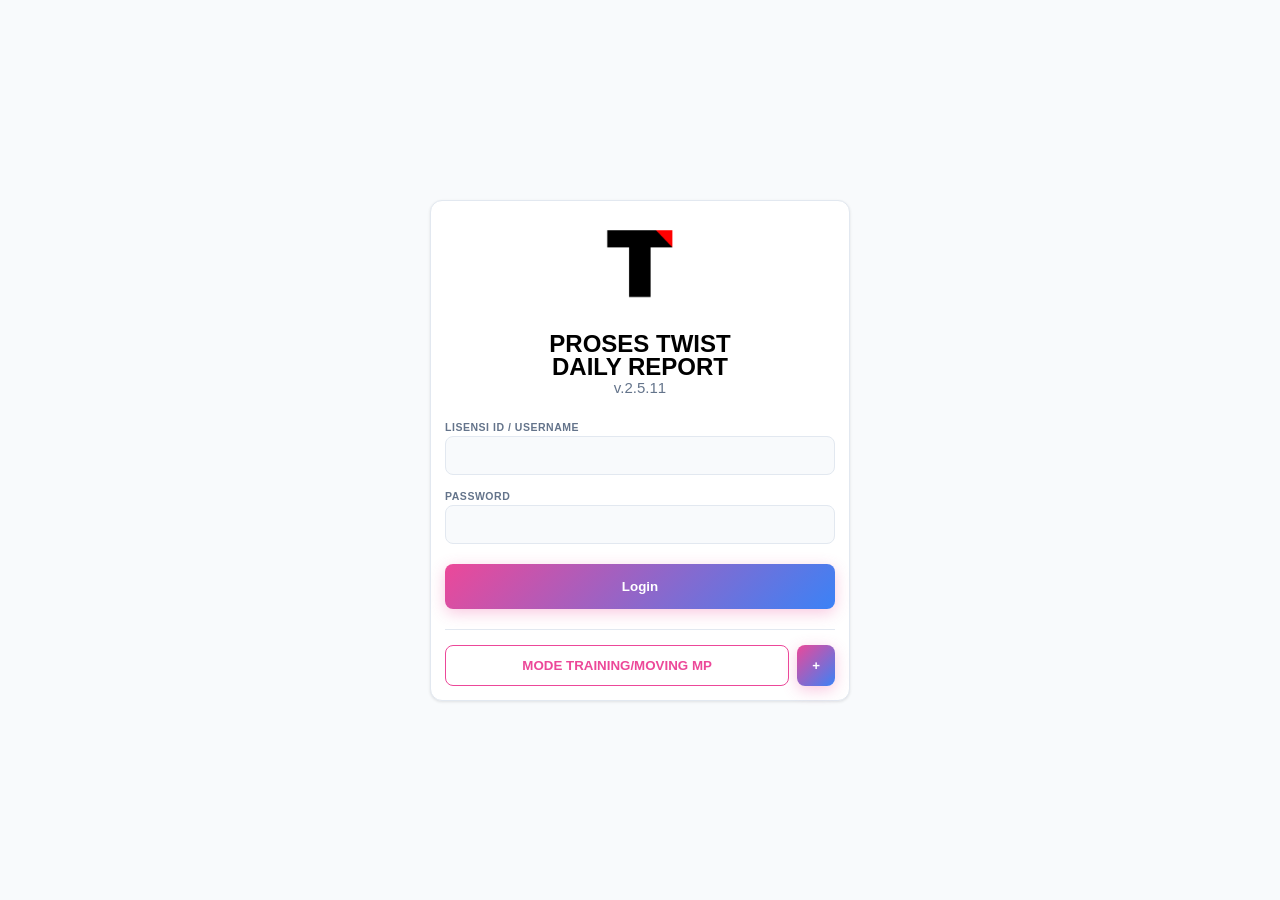
<file: PP/EDR-TWS/index.html>
<!DOCTYPE html>
<html lang="id">
<head>
    <meta charset="UTF-8">
    <meta name="viewport" content="width=device-width, initial-scale=1.0">
    <title>EDR - TWIST</title>
    <link rel="icon" href="assets/edr-tws.png" type="image/png">
    
    <style>
        /* --- [01. VARIABEL WARNA & TEMA GLOBAL] --- */
        :root {
            --bg-body: #f8fafc;
            --bg-card: #ffffff;
            --text-main: #0f172a;
            --text-muted: #64748b;
            /* TEMA PINK & BLUE UNTUK TWIST */
            --primary: #ec4899; /* Pink */
            --accent: #3b82f6; /* Blue */
            --border: #e2e8f0;
            --success: #10b981;
            --danger: #ef4444;
            --warning: #f59e0b;
        }

        * { margin: 0; padding: 0; box-sizing: border-box; }

        body {
            font-family: -apple-system, BlinkMacSystemFont, "Segoe UI", Roboto, sans-serif;
            background-color: var(--bg-body);
            color: var(--text-main);
            font-size: 15px;
            transition: background-color 0.3s;
            overflow-y: auto; 
            min-height: 100vh;
            display: flex;
            flex-direction: column;
        }

        .hidden { display: none !important; }

        /* --- [02. KOMPONEN UI DASAR] --- */
        .card { background: var(--bg-card); border: 1px solid var(--border); border-radius: 12px; padding: 14px; box-shadow: 0 1px 3px rgba(0,0,0,0.1); display: flex; flex-direction: column; position: relative; }
        .label { font-size: 10.5px; font-weight: 800; text-transform: uppercase; color: var(--text-muted); margin-bottom: 3px; display: block; letter-spacing: 0.05em; }
        .input { width: 100%; padding: 10px; border-radius: 8px; border: 1px solid var(--border); background: var(--bg-body); color: var(--text-main); font-size: 15px; font-weight: 700; outline: none; }
        .input:focus { border-color: var(--primary); box-shadow: 0 0 0 3px rgba(37,99,235,0.1); }
        .input:disabled { opacity: 0.6; cursor: not-allowed; background: #e2e8f0; border-color: transparent; }

        .btn { cursor: pointer; border: none; border-radius: 8px; padding: 12px 16px; font-weight: 700; display: inline-flex; align-items: center; justify-content: center; gap: 8px; transition: 0.2s; }
        .btn-primary { background: linear-gradient(135deg, var(--primary), var(--accent)); color: white; box-shadow: 0 4px 15px rgba(236, 72, 153, 0.3); }
        .btn-primary:hover:not(:disabled) { transform: translateY(-1px); box-shadow: 0 6px 20px rgba(236, 72, 153, 0.4); }
        .btn-primary:disabled { background: var(--border); color: var(--text-muted); cursor: not-allowed; box-shadow: none; }
        .btn-update { background: var(--warning); color: black; }
        .btn-danger { background: #fce7f3; color: var(--primary); border: 1px solid #fbcfe8; }
        .btn-danger:hover { background: #fbcfe8; }
        .btn-clear-header { background: #f1f5f9; color: #64748b; border: 1px solid #cbd5e1; padding: 6px 12px; font-size: 10px; border-radius: 6px; text-transform: uppercase; }
        .btn-clear-header:hover { background: #fee2e2; color: var(--danger); border-color: var(--danger); }
        .btn-edit { color: var(--accent); border: 1px solid var(--accent); background: transparent; padding: 4px 10px; font-size: 10px; font-weight: 900; }
        .btn-edit:hover { background: var(--accent); color: white; }
        .btn-delete-row { color: var(--danger); border: 1px solid var(--danger); background: transparent; padding: 4px 10px; font-size: 10px; font-weight: 900; }
        .btn-delete-row:hover { background: var(--danger); color: white; }
        .btn-icon-small { display: flex; align-items: center; justify-content: center; width: 32px; height: 32px; border-radius: 8px; background: #e2e8f0; color: var(--text-main); font-size: 16px; transition: 0.2s; cursor: pointer; border: none; font-weight: 800;}
        .btn-icon-small:hover { background: var(--primary); color: white; }

        /* --- [03. NAVIGASI & HEADER] --- */
        nav { background: var(--bg-card); border-bottom: 1px solid var(--border); padding: 10px 24px; display: flex; justify-content: space-between; align-items: center; flex-shrink: 0; position: sticky; top: 0; z-index: 50; }
        
        .header-info { background: var(--bg-card); border-bottom: 1px solid var(--border); padding: 12px 24px; display: flex; align-items: center; gap: 15px; flex-shrink: 0; position: sticky; top: 58px; z-index: 40; }
        .info-badge { display: flex; align-items: center; background: var(--bg-body); padding: 8px 16px; border-radius: 10px; border: 1px solid var(--border); gap: 10px; }
        .info-badge label { font-size: 10px; font-weight: 900; color: var(--text-muted); text-transform: uppercase; letter-spacing: 0.05em; border-right: 1px solid var(--border); padding-right: 10px; margin-bottom: 0; }
        .info-badge span { font-size: 14px; font-weight: 700; color: var(--text-main); }
        .info-badge.user-active { background: rgba(236, 72, 153, 0.08); border-color: rgba(236, 72, 153, 0.2); }
        .clock-display { margin-left: auto; font-family: 'Segoe UI'; font-weight: 600; color: var(--accent); font-size: 15px; background: rgba(59, 130, 246, 0.08); padding: 8px 18px; border-radius: 12px; border: 1px solid rgba(59, 130, 246, 0.2); }

        /* --- [TATA LETAK UTAMA FLEKSIBEL] --- */
        .container { 
            padding: 15px 20px; 
            display: grid; 
            grid-template-columns: minmax(350px, 1fr) 1.5fr; 
            gap: 20px; 
            flex: 1; 
            align-items: stretch; 
        }

        /* --- [05. PROGRESS BAR & PENCAPAIAN] --- */
        .monitor-grid { display: flex; flex-direction: column; height: 100%; justify-content: center; align-items: center; text-align: center; gap: 5px; padding: 5px 0; }
        .monitor-val { font-size: 64px; font-weight: 900; color: var(--primary); line-height: 0.9; margin: 0; width: 100%; }
        .monitor-stats-row { display: grid; grid-template-columns: 1fr 2px 1fr 2px 1fr; gap: 5px; align-items: center; width: 100%; margin: 15px 0; }
        .progress-section { width: 100%; padding-top: 8px; border-top: 1px solid var(--border); margin-top: auto; }
        .progress-bg { height: 10px; background: var(--bg-body); border-radius: 6px; overflow: hidden; border: 1px solid var(--border); width: 100%; }
        .progress-fill { height: 100%; background: linear-gradient(90deg, var(--primary), var(--accent)); transition: width 0.8s cubic-bezier(0.4, 0, 0.2, 1); }

        /* --- [06. TABEL MIKRO FULL WIDTH] --- */
        .table-container { grid-column: 1 / -1; display: flex; flex-direction: column; min-height: 350px; margin-top: 5px; }
        .table-scroll { flex: 1; overflow-y: auto; border-top: 1px solid var(--border); }
        table { width: 100%; border-collapse: collapse; }
        th { text-align: left; padding: 12px 15px; font-size: 10px; font-weight: 900; text-transform: uppercase; color: var(--accent); border-bottom: 2px solid var(--border); position: sticky; top: 0; background: var(--bg-card); z-index: 10; letter-spacing: 0.05em; }
        td { padding: 10px 15px; border-bottom: 1px solid var(--border); }
        
        .modal { position: fixed; inset: 0; background: rgba(15, 23, 42, 0.9); z-index: 1000; display: none; align-items: center; justify-content: center; padding: 20px; backdrop-filter: blur(4px); }

        .btn-help { background: #e2e8f0; color: var(--text-muted); width: 22px; height: 22px; border-radius: 50%; display: inline-flex; align-items: center; justify-content: center; font-weight: 900; font-size: 12px; cursor: pointer; transition: 0.2s; border: none; margin-left: 8px; font-family: monospace; }
        .btn-help:hover { background: var(--primary); color: white; transform: scale(1.1); }
        
        .sop-list { padding-left: 20px; margin-top: 8px; margin-bottom: 15px; font-size: 13px; color: var(--text-main); }
        .sop-list li { margin-bottom: 8px; line-height: 1.4; padding-left: 5px; }

        #global-loader { position: fixed; top: 0; left: 0; width: 100vw; height: 100vh; background: rgba(255,255,255,0.95); z-index: 9999; display: flex; flex-direction: column; justify-content: center; align-items: center; }
        .spinner { border: 4px solid rgba(236, 72, 153, 0.2); border-left-color: var(--primary); border-radius: 50%; width: 50px; height: 50px; animation: spin 1s linear infinite; margin-bottom: 15px; }
        @keyframes spin { 0% { transform: rotate(0deg); } 100% { transform: rotate(360deg); } }

        /* --- [19. TOAST NOTIFICATIONS] --- */
        #toast-container { position: fixed; bottom: 20px; right: 20px; z-index: 10000; display: flex; flex-direction: column-reverse; gap: 10px; pointer-events: none; width: 100%; max-width: 380px; align-items: flex-end; }
        .toast { background: var(--bg-card); color: var(--text-main); padding: 16px 20px; border-radius: 12px; border-left: 6px solid; box-shadow: 0 10px 40px rgba(0,0,0,0.15); display: flex; align-items: flex-start; gap: 14px; opacity: 0; transform: translateX(50px); transition: all 0.4s cubic-bezier(0.68, -0.55, 0.265, 1.55); pointer-events: auto; text-align: left; width: 100%; position: relative; overflow: hidden; }
        .toast.show { opacity: 1; transform: translateX(0); }
        .toast-success { border-left-color: var(--primary); }
        .toast-error { border-left-color: var(--danger); }
        .toast-info { border-left-color: var(--accent); }
        
        .toast-icon { flex-shrink: 0; width: 32px; height: 32px; display: flex; align-items: center; justify-content: center; border-radius: 50%; }
        .toast-success .toast-icon { background: rgba(236, 72, 153, 0.15); color: var(--primary); }
        .toast-error .toast-icon { background: rgba(239, 68, 68, 0.15); color: var(--danger); }
        .toast-info .toast-icon { background: rgba(59, 130, 246, 0.15); color: var(--accent); }
        
        .toast-content { flex: 1; display: flex; flex-direction: column; gap: 4px; padding-top: 4px; }
        .toast-title { font-size: 13px; font-weight: 900; text-transform: uppercase; letter-spacing: 0.05em; line-height: 1; }
        .toast-success .toast-title { color: var(--primary); }
        .toast-error .toast-title { color: var(--danger); }
        .toast-info .toast-title { color: var(--accent); }
        .toast-message { font-size: 13px; font-weight: 600; color: var(--text-muted); line-height: 1.4; }

        /* --- [09. PAGINASI VIRTUALISASI DOM CSS] --- */
        .pagination-container { display: flex; justify-content: space-between; align-items: center; padding: 10px 15px; background: var(--bg-card); border-top: 1px solid var(--border); border-radius: 0 0 8px 8px; }
        .btn-page { background: var(--bg-card); color: var(--text-main); border: 1px solid var(--border); border-radius: 8px; padding: 8px 16px; font-size: 12px; font-weight: 800; cursor: pointer; transition: all 0.2s; display: flex; align-items: center; gap: 6px; box-shadow: 0 2px 4px rgba(0,0,0,0.05); }
        .btn-page:hover:not(:disabled) { background: var(--accent); color: white; border-color: var(--accent); transform: translateY(-1px); box-shadow: 0 4px 8px rgba(59,130,246,0.2); }
        .btn-page:disabled { opacity: 0.4; cursor: not-allowed; background: var(--bg-body); box-shadow: none; transform: none; color: var(--text-muted); border-color: var(--border); }
        
        /* List Item for Modals */
        .list-item { padding: 12px 16px; border: 1px solid var(--border); border-radius: 8px; margin-bottom: 8px; display: flex; justify-content: space-between; align-items: center; cursor: pointer; transition: 0.2s; background: var(--bg-body); }
        .list-item:hover { border-color: var(--primary); background: #fff; box-shadow: 0 2px 8px rgba(236,72,153,0.1); }
        .list-item-title { font-weight: 800; color: var(--text-main); font-size: 14px; }
        .list-item-sub { font-size: 11px; color: var(--text-muted); font-weight: 600; }

        /* --- [10. VIRTUAL KEYBOARD] --- */
        .virtual-keyboard { position: absolute; display: none; width: 360px; background: #e2e8f0; box-shadow: 0 12px 30px rgba(0,0,0,0.25); padding: 8px; border-radius: 12px; flex-direction: column; gap: 6px; z-index: 5000; border: 1px solid #cbd5e1; user-select: none; }
        .virtual-keyboard.vk-show { display: flex; animation: vkPop 0.2s cubic-bezier(0.175, 0.885, 0.32, 1.275) forwards; }
        @keyframes vkPop { from { opacity: 0; transform: translateY(-10px) scale(0.95); } to { opacity: 1; transform: translateY(0) scale(1); } }
        .vk-row { display: flex; justify-content: center; gap: 4px; width: 100%; }
        .vk-key { flex: 1; height: 38px; background: #ffffff; border: 1px solid #cbd5e1; border-bottom: 3px solid #94a3b8; border-radius: 6px; font-size: 14px; font-weight: 900; color: #0f172a; display: flex; align-items: center; justify-content: center; cursor: pointer; transition: 0.1s; text-transform: uppercase; font-family: inherit; }
        .vk-key:active { transform: translateY(2px); border-bottom-width: 1px; margin-top: 2px; background: #f1f5f9; color: var(--primary); }
        .vk-key.vk-wide { flex: 1.5; font-size: 12px; }
        .vk-key.vk-action { background: #94a3b8; color: white; border-color: #64748b; border-bottom-color: #475569; }
        .vk-key.vk-action:active { background: #64748b; color: white; }


        @media (max-width: 900px) { .container { grid-template-columns: 1fr; } }
    </style>
</head>
<body id="main-body">

    <!-- DATALISTS UNTUK DROPDOWN AUTOCOMPLETE -->
    <datalist id="list-assy"></datalist>

    <!-- LOADING OVERLAY -->
    <div id="global-loader" class="hidden">
        <div class="spinner"></div>
        <div style="font-weight: 800; color: var(--primary); font-size: 16px; letter-spacing: 2px;">MEMPROSES DATA...</div>
    </div>

    <div id="login-page" style="min-height: 100vh; display: flex; align-items: center; justify-content: center;">
        <div class="card" style="width: 100%; max-width: 420px; text-align: center; height: auto;">
            <div id="login-icon-box" style="width: 100px; height: 100px; margin: 0 auto 15px; display: flex; align-items: center; justify-content: center;">
                <img src="assets/edr-tws.png" alt="Logo Perusahaan" style="max-width: 100%; max-height: 100%; object-fit: contain;" onerror="this.src='data:image/svg+xml,<svg xmlns=%22http://www.w3.org/2000/svg%22 viewBox=%220 0 24 24%22 fill=%22none%22 stroke=%22%23cbd5e1%22 stroke-width=%222%22><rect x=%223%22 y=%223%22 width=%2218%22 height=%2218%22 rx=%222%22 ry=%222%22></rect><circle cx=%228.5%22 cy=%228.5%22 r=%221.5%22></circle><polyline points=%2221 15 16 10 5 21%22></polyline></svg>'; this.style.width='60px';">
            </div>
            <h1 class="font-black" style="font-size: 24px; font-weight: 800; color: black;">PROSES TWIST</h1>
            <p style="color: black; font-size: 24px; font-weight: 800; margin-bottom: 0px; margin-top: -5px;">DAILY REPORT</p>
            <p style="color: var(--text-muted); font-size: 15px; font-weight: 500; margin-bottom: 25px; margin-top: -2px;">v.2.5.11</p>
            
            <form id="login-form" style="text-align: left;">
                <div style="margin-bottom: 15px;"><label class="label">Lisensi ID / Username</label><input type="text" id="login-username" required class="input" placeholder=""></div>
                <div style="margin-bottom: 20px;"><label class="label">Password</label><input type="password" id="login-password" required class="input" placeholder=""></div>
                <button type="submit" class="btn btn-primary" style="width: 100%; padding: 15px;">Login</button>
            </form>

            <div style="margin-top: 20px; border-top: 1px solid var(--border); padding-top: 15px; display: flex; gap: 8px;">
                <button type="button" onclick="openModal('modal-training-list'); loadTrainingHistory();" class="btn btn-ghost" style="color: var(--primary); font-weight: 800; flex: 1; background: transparent; border: 1px solid var(--primary);">MODE TRAINING/MOVING MP</button>
                <button type="button" onclick="openModal('modal-license-list'); loadLicenseList();" class="btn btn-primary" style="padding: 10px 15px;" title="Manajemen Lisensi">+</button>
            </div>
        </div>
    </div>

    <!-- HALAMAN DASHBOARD MP -->
    <div id="app-page" class="hidden">
        <nav>
            <div class="font-black" style="font-size: 24px; letter-spacing: -0.04em; line-height: 1; font-weight: 900; color: var(--text-main);">
                PROSES <span style="background: linear-gradient(90deg, var(--primary), var(--accent)); -webkit-background-clip: text; -webkit-text-fill-color: transparent;">TWIST</span>
            </div>
            <div style="display: flex; gap: 10px; justify-content: flex-end; align-items: center;">
                <button onclick="openModal('modal-help-mp')" class="btn-help" title="Petunjuk Pengisian" style="margin-right: 5px;">?</button>
                <button onclick="openArchive(true)" class="btn btn-ghost" style="background: var(--border); color: var(--text-main); font-size: 12px; padding: 10px 14px; border: none;">Data Report</button>
                <button id="btn-end-shift" onclick="endShift()" class="btn" style="background: var(--success); color: white; padding: 10px 14px; font-size: 12px; font-weight: 900;">Save</button>
                <button onclick="logout()" class="btn" style="border: none; background: #fce7f3; color: var(--primary); font-weight: 800; padding: 10px 14px; font-size: 12px;">Keluar</button>
            </div>
        </nav>

        <header class="header-info">
            <div class="info-badge user-active"><label>User</label><span id="ui-user">-</span></div>
            <div class="info-badge"><label>Shift</label><span id="ui-shift">-</span></div>
            <div class="info-badge">
                <label>Proses</label>
                <select id="ui-proses" onchange="executeWithLoader(() => changeProcess(this.value))" style="appearance: none; -webkit-appearance: none; background: transparent; border: none; font-size: 14px; font-weight: 700; color: var(--text-main); outline: none; cursor: pointer; padding: 0; font-family: inherit; margin: 0; text-align: left;">
                    <option value="TWIST REGULAR">TWIST REGULAR</option>
                    <option value="TWIST PROJECT">TWIST PROJECT</option>
                    <option value="SIMULASI">SIMULASI (TRAINING)</option>
                </select>
            </div>
            <div class="clock-display" id="ui-clock"></div>
        </header>

        <div id="spectator-warning" class="hidden" style="background: var(--warning); color: black; text-align: center; padding: 10px; font-weight: 800; font-size: 14px; letter-spacing: 0.05em;">
            ⚠ SHIFT TELAH DIAKHIRI. ANDA BERADA DALAM MODE PENGAMAT (SPECTATOR). INPUT DATA DIKUNCI.
        </div>

        <main class="container" id="main-container">
            <!-- KOLOM KIRI: FORM INPUT -->
            <div style="display: flex; flex-direction: column; gap: 12px; height: 100%;">
                
                <!-- CARD FORM DATA INPUT -->
                <div class="card" id="form-card" style="flex: 1; transition: all 0.3s; position: relative; padding: 25px;">
                    <div style="display: flex; justify-content: space-between; align-items: center; margin-bottom: 20px; position: relative; z-index: 11;">
                        <label class="label" id="ui-form-title" style="color: var(--primary); margin: 0; font-size: 14px;">Input Data</label>
                        <div style="display: flex; gap: 8px;">
                            <button onclick="openModal('modal-add-assy')" class="btn-clear-header" style="background: #e0e7ff; color: var(--accent); border-color: var(--accent); padding: 4px 8px; font-size: 14px;" title="Daftarkan WOS / Assy No Baru">⚙️</button>
                            <button onclick="clearInputs()" class="btn btn-clear-header">Clear</button>
                        </div>
                    </div>
                    
                    <div style="margin-bottom: 15px;">
                        <label class="label">Assy No.</label>
                        <input type="text" id="in-assy" list="list-assy" class="input" oninput="checkFormCompleteness()" onfocus="openKeyboard(this)">
                    </div>
                    
                    <!-- Area CCT dengan tombol titik 3 -->
                    <div style="display: grid; grid-template-columns: 1fr 1fr auto; gap: 15px; margin-bottom: 15px; align-items: end;">
                        <div>
                            <label class="label" style="color: var(--accent);">CCT No. 1</label>
                            <input type="text" id="in-cct-1" class="input" oninput="updateCCTCount(); checkFormCompleteness()" onfocus="openKeyboard(this)">
                        </div>
                        <div>
                            <label class="label" style="color: var(--accent);">CCT No. 2</label>
                            <input type="text" id="in-cct-2" class="input" oninput="updateCCTCount(); checkFormCompleteness()" onfocus="openKeyboard(this)">
                        </div>
                        <!-- Tombol Expand untuk 3 atau 4 CCT -->
                        <button onclick="openModalCCTExtra()" class="btn-icon-small" style="height: 48px; width: 48px; margin-bottom: 0;" title="Input Lebih Dari 2 CCT">⋮</button>
                    </div>

                    <!-- Hidden input untuk menampung CCT 3 dan 4 -->
                    <input type="hidden" id="in-cct-3" value="">
                    <input type="hidden" id="in-cct-4" value="">
                    
                    <!-- Validasi Panjang Potong & TYPE -->
                    <div style="display: grid; grid-template-columns: 1fr 1fr 1fr; gap: 15px; margin-bottom: 15px; padding: 12px; background: rgba(59, 130, 246, 0.05); border: 1px dashed var(--accent); border-radius: 8px;">
                        <div>
                            <label class="label">Length</label>
                            <input type="number" id="in-cut-len" class="input" placeholder="Ketik panjang..." oninput="validateTwistLength()">
                        </div>
                        <div>
                            <label class="label">Type</label>
                            <select id="in-type" class="input" onchange="validateTwistLength()" style="padding: 12px; cursor: pointer; color: var(--accent);">
                                <option value="" disabled selected>Pilih...</option>
                                <option value="1A">1A</option>
                                <option value="1B">1B</option>
                                <option value="2A">2A</option>
                                <option value="2B">2B</option>
                            </select>
                        </div>
                        <div>
                            <label class="label" style="color: var(--primary);">Jumlah Putaran</label>
                            <div id="ui-twist-count" class="input" style="background: rgba(236, 72, 153, 0.05); border-color: var(--primary); display: flex; align-items: center; justify-content: center; font-size: 18px; font-weight: 900; color: var(--primary); height: 48px;">-</div>
                        </div>
                    </div>

                    <div style="display: grid; grid-template-columns: 1fr 1fr; gap: 15px; margin-bottom: 15px;">
                        <div>
                            <label class="label">W/P</label>
                            <input type="text" id="in-wp" class="input" oninput="checkFormCompleteness()" onfocus="openKeyboard(this)">
                        </div>
                        <div>
                            <label class="label" style="color: var(--primary);">Qty <span id="qty-multiplier-label" style="color:var(--accent); font-size:9px;">(Akan dikali 2)</span> <span id="ui-multiplier" style="color:var(--accent); font-size:9px;"></span></label>
                            <input type="number" id="in-qty" class="input" max="100" placeholder="" style="border-color: var(--primary);" oninput="checkFormCompleteness()" oncontextmenu="openMultiplier(event)">
                        </div>
                    </div>
                    <button id="btn-submit" onclick="handleSave()" class="btn btn-primary" style="width:100%; padding: 18px; font-size: 18px; margin-top: 20px; font-weight: 900; letter-spacing: 1px;" disabled>ENTER</button>
                    <button id="btn-cancel-edit" onclick="cancelEdit()" class="btn hidden" style="width:100%; margin-top:10px; border:2px solid var(--border); padding: 12px; background: white; color: var(--text-main); font-size: 14px;">BATAL EDIT</button>
                </div>
            </div>

            <!-- KOLOM KANAN: MONITORING OUTPUT -->
            <div style="display: flex; flex-direction: column; gap: 12px; height: 100%;">
                <div class="card" style="position: relative; flex: 1; padding: 30px; display: flex; flex-direction: column;">
                    <label class="label" style="color: var(--primary); margin-bottom: 5px; text-align: center; font-size: 14px;">Monitor Achievements</label>
                    
                    <div style="flex: 1; display: flex; flex-direction: column; justify-content: center; align-items: center; width: 100%;">
                        <p style="font-size: 12px; font-weight: 900; text-transform: uppercase; color: var(--text-muted); letter-spacing: 0.05em; margin-bottom: 10px;">Output Saat Ini</p>
                        <div id="ui-total" class="monitor-val" style="font-size: 80px; text-align: center;">0</div>

                        <div class="monitor-stats-row" style="grid-template-columns: 1fr 2px 1fr 2px 1fr; gap: 10px; margin: 30px 0 0 0; width: 100%; max-width: 400px;">
                            <div style="text-align: center;"><label class="label" style="font-size: 10px;">Target</label><div id="ui-target" class="font-black" style="font-size: 20px; font-weight: 800;">0</div></div>
                            <div style="width: 2px; background: var(--border); height: 35px; margin: 0 auto;"></div>
                            <div style="text-align: center;"><label class="label" style="font-size: 10px; color:var(--accent);">/ Jam</label><div id="ui-target-hourly" class="font-black" style="font-size: 20px; font-weight: 800; color:var(--accent);">0</div></div>
                            <div style="width: 2px; background: var(--border); height: 35px; margin: 0 auto;"></div>
                            <div style="text-align: center;"><label class="label" style="font-size: 10px;">Balance</label><div id="ui-gap" class="font-black" style="font-size: 20px; color: var(--danger); font-weight: 800;">0</div></div>
                        </div>
                    </div>

                    <div class="progress-section" style="margin-top: auto; padding-top: 20px; border-top: 1px solid var(--border); width: 100%;">
                        <div style="display: flex; justify-content: space-between; align-items: center; margin-bottom: 8px;">
                            <span class="label" style="margin:0; font-size: 10px; color: var(--accent);">Achievements</span>
                            <span id="ui-percent" class="font-black" style="font-size: 14px; color: var(--accent); font-weight: 800;">0%</span>
                        </div>
                        <div class="progress-bg" style="height: 16px;"><div id="ui-progress-bar" class="progress-fill"></div></div>
                    </div>
                </div>
            </div>

            <!-- TABEL RIWAYAT -->
            <div class="card table-container">
                <div style="padding: 12px 20px; background: var(--bg-body); border-bottom: 1px solid var(--border); display: flex; justify-content: space-between; align-items: center; flex-shrink: 0;">
                    <span class="label" style="margin:0; font-size: 12px;">Riwayat Input Sesi Ini</span>
                    <span id="ui-count" style="font-size: 11px; font-weight: 900; background: var(--accent); color: white; padding: 4px 12px; border-radius: 12px;">0 WOS</span>
                </div>
                <div class="table-scroll">
                    <table>
                        <thead>
                            <tr>
                                <th>Assy No</th>
                                <th>CCT Terdaftar</th>
                                <th>WP</th>
                                <th style="text-align:center;">Total Qty</th>
                                <th>Timestamp</th>
                                <th style="text-align:right">Aksi</th>
                            </tr>
                        </thead>
                        <tbody id="main-table-body"></tbody>
                    </table>
                </div>
            </div>
        </main>
    </div>

    <!-- MODAL MULTI CCT EXTRA -->
    <div id="modal-cct-extra" class="modal">
        <div class="card" style="width: 100%; max-width: 400px; position: relative;">
            <div style="display: flex; justify-content: space-between; align-items: center; margin-bottom: 15px; border-bottom: 1px solid var(--border); padding-bottom: 10px;">
                <h3 class="font-black" style="color: var(--accent); font-size: 16px; font-weight: 800;">MULTI CCT (3-4 KABEL)</h3>
                <button onclick="closeModal('modal-cct-extra')" class="btn-icon-small" style="background: #fee2e2; color: var(--danger);">X</button>
            </div>
            <p style="font-size: 11px; color: var(--text-muted); margin-bottom: 15px; line-height: 1.4;">Isi seluruh CCT untuk pasangan Twist yang lebih dari 2. Perhitungan Qty Output akan otomatis dikalikan berdasarkan jumlah kolom CCT yang terisi.</p>
            
            <div style="display: grid; grid-template-columns: 1fr; gap: 10px; margin-bottom: 20px;">
                <input type="text" id="modal-cct-1" class="input" placeholder="CCT No. 1" style="border-color: var(--accent);">
                <input type="text" id="modal-cct-2" class="input" placeholder="CCT No. 2" style="border-color: var(--accent);">
                <input type="text" id="modal-cct-3" class="input" placeholder="CCT No. 3">
                <input type="text" id="modal-cct-4" class="input" placeholder="CCT No. 4">
            </div>
            
            <div style="display: flex; gap: 10px;">
                <button onclick="closeModal('modal-cct-extra')" class="btn" style="flex: 1; background: var(--border); color: var(--text-main);">BATAL</button>
                <button onclick="saveCCTExtra()" class="btn btn-primary" style="flex: 1;">SIMPAN & TUTUP</button>
            </div>
        </div>
    </div>

    <!-- MODAL LIST LISENSI -->
    <div id="modal-license-list" class="modal">
        <div class="card" style="width: 100%; max-width: 450px; position: relative;">
            <div style="display: flex; justify-content: space-between; align-items: center; margin-bottom: 15px; border-bottom: 1px solid var(--border); padding-bottom: 10px;">
                <h3 class="font-black" style="color: var(--primary); font-size: 16px; font-weight: 800;">DAFTAR LISENSI MP</h3>
                <div style="display: flex; gap: 8px;">
                    <button onclick="document.getElementById('sync-file-input').click()" class="btn-icon-small" title="Upload Folder data_users" style="background: #e0e7ff; color: var(--accent);">📂</button>
                    <input type="file" id="sync-file-input" webkitdirectory directory multiple onchange="handleFileInput(event, 'sync')" class="hidden">
                    <button onclick="closeModal('modal-license-list'); openModal('modal-add-license');" class="btn-icon-small" title="Tambah Lisensi Baru" style="background: var(--primary); color: white;">+</button>
                    <button onclick="closeModal('modal-license-list')" class="btn-icon-small" style="background: #fee2e2; color: var(--danger);">X</button>
                </div>
            </div>
            <p style="font-size: 11px; color: var(--text-muted); margin-bottom: 15px;">Klik nama untuk langsung mengisi ID di halaman Login.</p>
            <div id="ui-license-container" style="max-height: 300px; overflow-y: auto; padding-right: 5px;">
                <!-- List MP Loaded Here -->
            </div>
        </div>
    </div>

    <!-- MODAL ADD LISENSI -->
    <div id="modal-add-license" class="modal">
        <div class="card" style="width: 100%; max-width: 400px; position: relative;">
            <div style="display: flex; justify-content: space-between; align-items: center; margin-bottom: 15px;">
                <h3 class="font-black" style="color: var(--primary); font-size: 16px; font-weight: 800;">TAMBAH LISENSI BARU</h3>
                <button onclick="closeModal('modal-add-license')" class="btn-icon-small" style="background: #fee2e2; color: var(--danger);">X</button>
            </div>
            <form id="form-add-license" onsubmit="event.preventDefault(); addNewLicense();">
                <div style="margin-bottom: 10px;"><label class="label">ID Pekerja / Lisensi</label><input type="text" id="reg-id" required class="input"></div>
                <div style="margin-bottom: 10px;"><label class="label">Nama Lengkap</label><input type="text" id="reg-name" required class="input"></div>
                <div style="margin-bottom: 10px;"><label class="label">Password</label><input type="password" id="reg-pass" required class="input"></div>
                <div style="margin-bottom: 10px; display: grid; grid-template-columns: 1fr 1fr; gap: 10px;">
                    <div>
                        <label class="label">Shift</label>
                        <select id="reg-shift" class="input" style="padding: 12px; cursor: pointer;">
                            <option value="A">Shift A</option><option value="B">Shift B</option><option value="C">Shift C</option><option value="NON">Non Shift</option>
                        </select>
                    </div>
                    <div>
                        <label class="label">Proses Utama</label>
                        <select id="reg-pros" class="input" style="padding: 12px; cursor: pointer;">
                            <option value="TWIST REGULAR">TWIST REG</option><option value="TWIST PROJECT">TWIST PROJ</option>
                        </select>
                    </div>
                </div>
                <button type="submit" class="btn btn-primary" style="width: 100%; margin-top: 10px;">DAFTARKAN MP</button>
            </form>
        </div>
    </div>

    <!-- MODAL TRAINING HISTORY -->
    <div id="modal-training-list" class="modal">
        <div class="card" style="width: 100%; max-width: 450px; position: relative;">
            <div style="display: flex; justify-content: space-between; align-items: center; margin-bottom: 15px; border-bottom: 1px solid var(--border); padding-bottom: 10px;">
                <h3 class="font-black" style="color: var(--accent); font-size: 16px; font-weight: 800;">RIWAYAT MODE TRAINING</h3>
                <button onclick="closeModal('modal-training-list')" class="btn-icon-small" style="background: #fee2e2; color: var(--danger);">X</button>
            </div>
            <p style="font-size: 11px; color: var(--text-muted); margin-bottom: 15px;">Klik nama untuk melanjutkan simulasi, atau klik MP Baru di bawah.</p>
            <div id="ui-training-container" style="max-height: 250px; overflow-y: auto; padding-right: 5px; margin-bottom: 15px;">
                <!-- Training History Loaded Here -->
            </div>
            <button onclick="closeModal('modal-training-list'); openModal('modal-training'); document.getElementById('in-training-name').focus();" class="btn" style="width: 100%; background: var(--bg-body); border: 2px dashed var(--accent); color: var(--accent); font-weight: 800;">+ DAFTARKAN MP BARU</button>
        </div>
    </div>

    <!-- MODAL NEW TRAINING -->
    <div id="modal-training" class="modal">
        <div class="card" style="width: 100%; max-width: 350px; text-align: center; height: auto;">
            <h3 class="font-black" style="color: var(--primary); font-size: 18px; margin-bottom: 10px; font-weight: 800;">MODE TRAINING BARU</h3>
            <p style="font-size: 12px; color: var(--text-muted); margin-bottom: 20px;">Silakan masukkan nama Anda untuk memulai sesi simulasi kerja. Nama akan diingat oleh sistem.</p>
            <input type="text" id="in-training-name" class="input" placeholder="Ketik nama Anda di sini..." style="margin-bottom: 20px; text-align: center;">
            <div style="display: flex; gap: 10px;">
                <button onclick="closeModal('modal-training')" class="btn" style="flex: 1; background: var(--border); color: var(--text-main);">BATAL</button>
                <button onclick="startNewTraining()" class="btn btn-primary" style="flex: 1;">MULAI LATIHAN</button>
            </div>
        </div>
    </div>

    <!-- MODAL ADD ASSY (GEAR ICON) -->
    <div id="modal-add-assy" class="modal">
        <div class="card" style="width: 100%; max-width: 350px; text-align: center;">
            <div style="display: flex; justify-content: space-between; align-items: center; margin-bottom: 15px;">
                <h3 class="font-black" style="color: var(--primary); font-size: 16px; font-weight: 800;">⚙️ REGISTRASI WOS BARU</h3>
                <button onclick="closeModal('modal-add-assy')" class="btn-icon-small" style="background: #fee2e2; color: var(--danger);">X</button>
            </div>
            <p style="font-size: 12px; color: var(--text-muted); margin-bottom: 20px; text-align: left;">Sistem akan menyimpan Assy No ini ke dalam memori komputer dan menambahkannya ke rekomendasi Dropdown.</p>
            <input type="text" id="in-new-assy" class="input" placeholder=" " style="margin-bottom: 20px; text-transform: uppercase;">
            <button onclick="addCustomAssy()" class="btn btn-primary" style="width: 100%;">SIMPAN KE MEMORI</button>
        </div>
    </div>

    <!-- MODAL HELP & OTHERS -->
    <div id="modal-help-mp" class="modal" style="z-index: 1001;"><div class="card" style="width: 100%; max-width: 420px;"><h3 class="font-black" style="margin-bottom: 10px; border-bottom: 2px solid var(--border); padding-bottom: 5px; font-weight: 800; color: var(--primary);">PANDUAN: INPUT PRODUKSI TWIST</h3><div style="font-size: 13px; color: var(--text-main); margin-bottom: 20px;"><ol class="sop-list" style="margin-top: 10px;"><li>Masukkan data berurutan: <b>Assy No, CCT No, Cutting Length, Type, WP</b>, dan <b>Qty</b>.</li><li>Jika Twist melibatkan 3-4 kabel, klik tombol <b>titik tiga (⋮)</b> di sebelah CCT 2. Sistem akan otomatis menyesuaikan perkalian Output.</li><li>Tekan tombol <b>ENTER</b> pada <i>keyboard</i> setelah mengisi Qty. <b>Qty akan otomatis dikalikan</b> sesuai jumlah CCT yang terisi.</li><li>Sistem otomatis menghitung <b>Jumlah Putaran</b> berdasarkan Cutting Length dibagi rumus Tipe (1A/25, 1B/35, 2A/30, 2B/28).</li><li>Klik tombol <b>Save</b> hanya jika jam kerja selesai untuk mengunduh laporan JSON.</li></ol></div><button onclick="closeModal('modal-help-mp')" class="btn btn-primary" style="width: 100%;">SAYA MENGERTI</button></div></div>
    
    <div id="modal-mul" class="modal"><div class="card" style="width: 300px; text-align: center; height: auto;"><h3 class="font-black" style="margin-bottom: 10px; font-size: 18px; font-weight: 800; color: var(--primary);">Multiplier WOS</h3><p style="font-size: 10px; opacity: 0.6; margin-bottom: 15px;">Masukkan jumlah lembar WOS</p><input type="number" id="in-mul" value="1" min="1" class="input" style="text-align: center; font-size: 30px; margin-bottom: 20px;"><button onclick="applyMultiplier()" class="btn btn-primary" style="width: 100%;">SET JUMLAH WOS</button></div></div>

    <div id="modal-arc" class="modal">
        <div class="card" style="width: 100%; max-width: 900px; max-height: 80vh; overflow: hidden; display: flex; flex-direction: column;">
            <div style="display: flex; justify-content: space-between; align-items: center; margin-bottom: 20px;">
                <div>
                    <h2 class="font-black" style="font-weight: 800; color: var(--primary);">Data Record Sesi Aktif</h2>
                    <p style="font-size: 11px; color: var(--text-muted); font-weight: 600;">Lihat atau unduh ulang laporan WOS berdasarkan rentang satu hari kerja.</p>
                </div>
                <button onclick="openArchive(false)" class="btn btn-danger" style="padding: 6px 12px; font-size: 12px;">TUTUP</button>
            </div>
            <div style="display: flex; gap: 10px; margin-bottom: 15px; background: var(--bg-body); padding: 15px; border-radius: 10px; align-items: flex-end; flex-wrap: wrap;">
                <div><label class="label">Pilih Tanggal</label><input type="date" id="arc-date" class="input" style="padding: 10px; font-size: 13px;" onchange="executeWithLoader(renderArchiveTable)"></div>
                <div><button onclick="exportArchiveJSON()" class="btn btn-primary" style="padding: 12px 16px; font-size: 13px;">⬇️ Save to JSON</button></div>
                <div style="text-align: right; min-width: 120px; border-left: 2px solid var(--border); padding-left: 15px; margin-left: auto;">
                    <div style="display: flex; justify-content: flex-end; align-items: center; gap: 8px;">
                        <label class="label" style="margin: 0;">Total Qty (Sudah Dikalikan)</label>
                        <span id="arc-wos-count" style="background: var(--accent); color: white; padding: 2px 8px; border-radius: 10px; font-size: 9px; font-weight: 900;">0 WOS</span>
                    </div>
                    <div id="arc-total" class="font-black" style="font-size: 24px; color: var(--primary); font-weight: 900;">0</div>
                </div>
            </div>
            <div style="flex: 1; overflow-y: auto; border: 1px solid var(--border); border-radius: 8px;">
                <table style="width: 100%; border-collapse: collapse;">
                    <thead style="position: sticky; top: 0; background: var(--bg-card); z-index: 10; box-shadow: 0 1px 2px rgba(0,0,0,0.05);">
                        <tr>
                            <th>Assy No</th>
                            <th>CCT Terdaftar</th>
                            <th>WP</th>
                            <th style="text-align: center;">Total Qty</th>
                            <th>Waktu Input</th>
                        </tr>
                    </thead>
                    <tbody id="archive-table-body">
                        <tr><td colspan="5" style="text-align: center; padding: 40px; opacity: 0.5;">Memuat data...</td></tr>
                    </tbody>
                </table>
            </div>
            <div id="arc-pagination" class="pagination-container hidden" style="margin-top: 15px; border-top: 1px dashed var(--border); background: transparent; padding: 15px 0 5px 0;">
                <button id="btn-arc-prev" class="btn-page" onclick="changeArcPage(-1)">
                    <svg width="14" height="14" viewBox="0 0 24 24" fill="none" stroke="currentColor" stroke-width="3" stroke-linecap="round" stroke-linejoin="round"><polyline points="15 18 9 12 15 6"></polyline></svg> Sebelumnya
                </button>
                <div style="display: flex; flex-direction: column; align-items: center;">
                    <div id="arc-page-info" style="font-size: 13px; font-weight: 900; color: var(--text-main);">Halaman 1 dari 1</div>
                </div>
                <button id="btn-arc-next" class="btn-page" onclick="changeArcPage(1)">
                    Selanjutnya <svg width="14" height="14" viewBox="0 0 24 24" fill="none" stroke="currentColor" stroke-width="3" stroke-linecap="round" stroke-linejoin="round"><polyline points="9 18 15 12 9 6"></polyline></svg>
                </button>
            </div>
        </div>
    </div>

    <div id="modal-confirm" class="modal" style="z-index: 2000;">
        <div class="card" style="width: 100%; max-width: 400px; text-align: center;">
            <h3 class="font-black" style="color: var(--danger); margin-bottom: 10px; font-weight: 800;">PERINGATAN OPERASIONAL</h3>
            <p id="confirm-msg" style="font-size: 13px; margin-bottom: 20px; line-height: 1.5;">Apakah Anda yakin?</p>
            <div style="display: flex; gap: 10px;">
                <button onclick="closeModal('modal-confirm')" class="btn" style="flex: 1; background: var(--border); color: var(--text-main);">BATAL</button>
                <button id="btn-confirm-ok" class="btn btn-danger" style="flex: 1; background: var(--danger); color: white; border: none;">YAKIN</button>
            </div>
        </div>
    </div>

    <!-- WADAH NOTIFIKASI -->
    <div id="toast-container"></div>

        <!-- VIRTUAL KEYBOARD KECIL (MELAYANG DI BAWAH INPUT) -->
    <div id="virtual-keyboard" class="virtual-keyboard" onmousedown="event.preventDefault()" ontouchstart="event.preventDefault()">
        <div class="vk-row">
            <button class="vk-key" onclick="vkType('1')">1</button><button class="vk-key" onclick="vkType('2')">2</button><button class="vk-key" onclick="vkType('3')">3</button><button class="vk-key" onclick="vkType('4')">4</button><button class="vk-key" onclick="vkType('5')">5</button><button class="vk-key" onclick="vkType('6')">6</button><button class="vk-key" onclick="vkType('7')">7</button><button class="vk-key" onclick="vkType('8')">8</button><button class="vk-key" onclick="vkType('9')">9</button><button class="vk-key" onclick="vkType('0')">0</button>
        </div>
        <div class="vk-row">
            <button class="vk-key" onclick="vkType('Q')">Q</button><button class="vk-key" onclick="vkType('W')">W</button><button class="vk-key" onclick="vkType('E')">E</button><button class="vk-key" onclick="vkType('R')">R</button><button class="vk-key" onclick="vkType('T')">T</button><button class="vk-key" onclick="vkType('Y')">Y</button><button class="vk-key" onclick="vkType('U')">U</button><button class="vk-key" onclick="vkType('I')">I</button><button class="vk-key" onclick="vkType('O')">O</button><button class="vk-key" onclick="vkType('P')">P</button>
        </div>
        <div class="vk-row">
            <button class="vk-key" onclick="vkType('A')">A</button><button class="vk-key" onclick="vkType('S')">S</button><button class="vk-key" onclick="vkType('D')">D</button><button class="vk-key" onclick="vkType('F')">F</button><button class="vk-key" onclick="vkType('G')">G</button><button class="vk-key" onclick="vkType('H')">H</button><button class="vk-key" onclick="vkType('J')">J</button><button class="vk-key" onclick="vkType('K')">K</button><button class="vk-key" onclick="vkType('L')">L</button><button class="vk-key" onclick="vkType('-')">-</button>
        </div>
        <div class="vk-row">
            <button class="vk-key" onclick="vkType('Z')">Z</button><button class="vk-key" onclick="vkType('X')">X</button><button class="vk-key" onclick="vkType('C')">C</button><button class="vk-key" onclick="vkType('V')">V</button><button class="vk-key" onclick="vkType('B')">B</button><button class="vk-key" onclick="vkType('N')">N</button><button class="vk-key" onclick="vkType('M')">M</button>
            <button class="vk-key vk-wide vk-action" onclick="vkBackspace()">⌫ HAPUS</button>
        </div>
        <div class="vk-row">
            <button class="vk-key vk-wide" onclick="vkType(' ')">SPASI</button>
        </div>
    </div>


    <script src="../../PP/database/data_assy.js"></script>

    <script>
        /* --- [09. DATABASE MASTER] --- */
        const HARDCODED_USERS = [];
        
        const MASTER = { 
            assy: [], 
            users: [] 
        };

        let user = null, records = [], multiplier = 1, isTraining = false, editingId = null;
        let isIntentionalExit = false, isSpectator = false;
        
        let consecutiveSaves = 0; 
        let lastSavedAssy = ""; 
        let idleScrollTimer; 
        
        // Logika Multiplier CCT Dinamis
        let cctMultiplier = 2; // Default 2

        // Variabel Paginasi Data Report
        let arcFilteredData = []; 
        let arcCurrentPage = 1; 
        const ARC_PER_PAGE = 10;

                // --- MANAJEMEN VIRTUAL KEYBOARD ---
        function openKeyboard(inputElement) {
            if (isSpectator) return; 
            activeVkInput = inputElement;
            const vk = document.getElementById('virtual-keyboard');
            if(!vk) return;
            const rect = inputElement.getBoundingClientRect();
            vk.style.top = (rect.bottom + window.scrollY + 8) + 'px';
            let leftPos = rect.left + window.scrollX;
            if (leftPos + 360 > window.innerWidth) leftPos = window.innerWidth - 380; 
            vk.style.left = leftPos + 'px';
            vk.classList.add('vk-show');
        }
        
        function closeKeyboard() {
            const vk = document.getElementById('virtual-keyboard');
            if (vk) vk.classList.remove('vk-show');
            activeVkInput = null;
        }

        document.addEventListener('mousedown', function(e) {
            const vk = document.getElementById('virtual-keyboard');
            if (activeVkInput && vk && !vk.contains(e.target) && e.target !== activeVkInput) { closeKeyboard(); }
        });
        document.addEventListener('touchstart', function(e) {
            const vk = document.getElementById('virtual-keyboard');
            if (activeVkInput && vk && !vk.contains(e.target) && e.target !== activeVkInput) { closeKeyboard(); }
        }, {passive: true});

        function vkType(char) {
            if (activeVkInput) {
                if (activeVkInput.selectionStart === 0 && activeVkInput.selectionEnd === activeVkInput.value.length && activeVkInput.value.length > 0) {
                    activeVkInput.value = char;
                } else {
                    activeVkInput.value += char;
                }
                isVkAction = true;
                activeVkInput.focus(); 
                setTimeout(() => { isVkAction = false; }, 50);
                
                if(activeVkInput.id.includes('marker') || activeVkInput.id.startsWith('modal-m') || activeVkInput.id === 'in-cct') updateVisualMarker();
                checkFormCompleteness(); 
            }
        }

        function vkBackspace() {
            if (activeVkInput && activeVkInput.value.length > 0) {
                if (activeVkInput.selectionStart === 0 && activeVkInput.selectionEnd === activeVkInput.value.length) {
                    activeVkInput.value = ''; 
                } else {
                    activeVkInput.value = activeVkInput.value.slice(0, -1);
                }
                isVkAction = true;
                activeVkInput.focus(); 
                setTimeout(() => { isVkAction = false; }, 50);
                
                if(activeVkInput.id.includes('marker') || activeVkInput.id.startsWith('modal-m') || activeVkInput.id === 'in-cct') updateVisualMarker();
                checkFormCompleteness(); 
            }
        }


        // FUNGSI TOAST NOTIFICATION
        function showToast(message, type = 'success') { 
            const container = document.getElementById('toast-container');
            const toast = document.createElement('div');
            toast.className = `toast toast-${type}`;
            
            let iconSvg = '';
            let title = '';
            if (type === 'success') {
                iconSvg = `<svg width="18" height="18" viewBox="0 0 24 24" fill="none" stroke="currentColor" stroke-width="3" stroke-linecap="round" stroke-linejoin="round"><polyline points="20 6 9 17 4 12"></polyline></svg>`;
                title = 'BERHASIL';
            } else if (type === 'error') {
                iconSvg = `<svg width="18" height="18" viewBox="0 0 24 24" fill="none" stroke="currentColor" stroke-width="3" stroke-linecap="round" stroke-linejoin="round"><line x1="18" y1="6" x2="6" y2="18"></line><line x1="6" y1="6" x2="18" y2="18"></line></svg>`;
                title = 'PERINGATAN';
            } else {
                iconSvg = `<svg width="18" height="18" viewBox="0 0 24 24" fill="none" stroke="currentColor" stroke-width="3" stroke-linecap="round" stroke-linejoin="round"><circle cx="12" cy="12" r="10"></circle><line x1="12" y1="16" x2="12" y2="12"></line><line x1="12" y1="8" x2="12.01" y2="8"></line></svg>`;
                title = 'INFORMASI';
            }

            toast.innerHTML = `
                <div class="toast-icon">${iconSvg}</div>
                <div class="toast-content">
                    <span class="toast-title">${title}</span>
                    <span class="toast-message">${message}</span>
                </div>
            `;
            
            container.prepend(toast);
            void toast.offsetWidth;
            toast.classList.add('show');
            
            setTimeout(() => {
                toast.classList.remove('show');
                toast.style.transform = 'translateX(50px)';
                toast.style.opacity = '0';
                setTimeout(() => { if(container.contains(toast)) toast.remove(); }, 400);
            }, 3000); 
        }

        // --- SISTEM PEMERIKSAAN & SINKRONISASI MULTI CCT ---
        function updateCCTCount() {
            if(isSpectator) return;
            const c1 = document.getElementById('in-cct-1').value.trim();
            const c2 = document.getElementById('in-cct-2').value.trim();
            const c3 = document.getElementById('in-cct-3').value.trim();
            const c4 = document.getElementById('in-cct-4').value.trim();
            
            let count = 0;
            if(c1) count++;
            if(c2) count++;
            if(c3) count++;
            if(c4) count++;
            
            // Proses Twist minimal menghasilkan 2 CCT yang dikalikan, jika hanya 1 terisi anggap default 2
            cctMultiplier = count > 1 ? count : 2; 
            
            const labelEl = document.getElementById('qty-multiplier-label');
            if (labelEl) {
                labelEl.innerText = `(Akan dikali ${cctMultiplier})`;
            }
        }

        function openModalCCTExtra() {
            // Sinkronisasi dari layar utama ke pop up
            document.getElementById('modal-cct-1').value = document.getElementById('in-cct-1').value;
            document.getElementById('modal-cct-2').value = document.getElementById('in-cct-2').value;
            document.getElementById('modal-cct-3').value = document.getElementById('in-cct-3').value;
            document.getElementById('modal-cct-4').value = document.getElementById('in-cct-4').value;
            openModal('modal-cct-extra');
            document.getElementById('modal-cct-3').focus();
        }

        function saveCCTExtra() {
            // Sinkronisasi dari pop up kembali ke layar utama
            document.getElementById('in-cct-1').value = document.getElementById('modal-cct-1').value;
            document.getElementById('in-cct-2').value = document.getElementById('modal-cct-2').value;
            document.getElementById('in-cct-3').value = document.getElementById('modal-cct-3').value;
            document.getElementById('in-cct-4').value = document.getElementById('modal-cct-4').value;
            
            updateCCTCount();
            checkFormCompleteness();
            closeModal('modal-cct-extra');
            
            const btnSubmit = document.getElementById('btn-submit');
            if(!btnSubmit.disabled) {
                document.getElementById('in-qty').focus();
            } else {
                document.getElementById('in-cut-len').focus();
            }
        }

        function checkFormCompleteness() {
            if (isSpectator) return;
            const assy = document.getElementById('in-assy').value.trim();
            const cct1 = document.getElementById('in-cct-1').value.trim();
            const cct2 = document.getElementById('in-cct-2').value.trim();
            // CCT 3 & 4 opsional, cukup CCT 1 & 2 wajib sebagai syarat form bisa diisi
            const cutLen = document.getElementById('in-cut-len').value.trim();
            const typeVal = document.getElementById('in-type').value;
            const wp = document.getElementById('in-wp').value.trim();
            const qtyStr = document.getElementById('in-qty').value;
            const qty = parseInt(qtyStr);
            const btnSubmit = document.getElementById('btn-submit');
            const qtyEl = document.getElementById('in-qty');

            let isQtyValid = false;
            if (qtyStr !== "") {
                if (qty > 100) {
                    qtyEl.style.color = 'var(--danger)';
                    qtyEl.style.borderColor = 'var(--danger)';
                    qtyEl.style.boxShadow = '0 0 0 3px rgba(239,68,68,0.1)';
                } else if (qty > 0) {
                    qtyEl.style.color = 'var(--text-main)';
                    qtyEl.style.borderColor = 'var(--primary)';
                    qtyEl.style.boxShadow = '0 0 0 4px rgba(236, 72, 153, 0.15)';
                    isQtyValid = true;
                }
            } else {
                qtyEl.style.color = 'var(--text-main)';
                qtyEl.style.borderColor = 'var(--border)';
                qtyEl.style.boxShadow = 'none';
            }

            // Periksa seluruh variabel penting untuk Twist
            if (assy && cct1 && cct2 && cutLen && typeVal && wp && isQtyValid) {
                btnSubmit.disabled = false;
            } else {
                btnSubmit.disabled = true;
            }
        }

        function openModal(id) { document.getElementById(id).style.display = 'flex'; }
        function closeModal(id) { document.getElementById(id).style.display = 'none'; }
        function showLoader() { document.getElementById('global-loader').classList.remove('hidden'); }
        function hideLoader() { document.getElementById('global-loader').classList.add('hidden'); }
        function executeWithLoader(taskFn) { showLoader(); setTimeout(() => { try { taskFn(); } catch (e) { console.error(e); } hideLoader(); }, 50); }

        window.addEventListener('beforeunload', function (e) { if (user && user.id !== "111" && !isIntentionalExit && !isSpectator) { e.preventDefault(); e.returnValue = ''; } });

        /* --- [10. LOGIKA WAKTU & TARGET] --- */
        function getLogicalDate(timestamp) {
            const date = new Date(timestamp), jam = date.getHours(), menit = date.getMinutes();
            if (jam < 7 || (jam === 7 && menit < 30)) { date.setDate(date.getDate() - 1); }
            return date;
        }

        function getShiftDateISO(timestamp) {
            const date = getLogicalDate(timestamp), y = date.getFullYear(), m = String(date.getMonth() + 1).padStart(2, '0'), d = String(date.getDate()).padStart(2, '0');
            return `${y}-${m}-${d}`;
        }

        function getSessionIdentifier(timestamp) {
            const logicalDate = getLogicalDate(timestamp), y = logicalDate.getFullYear(), m = String(logicalDate.getMonth() + 1).padStart(2, '0'), d = String(logicalDate.getDate()).padStart(2, '0');
            const actualDate = new Date(timestamp), jam = actualDate.getHours(), menit = actualDate.getMinutes();
            let session = "PAGI"; if (jam >= 21 || jam < 7 || (jam === 7 && menit < 30)) session = "MALAM";
            return `${y}-${m}-${d}_${session}`;
        }

        function getTargetByProcess(prosRaw) {
            let p = String(prosRaw).toUpperCase();
            if (p.includes('PROJECT') || p.includes('WC')) return 1800;
            return 1800; 
        }

        /* --- [11. INISIALISASI APLIKASI (ONLOAD)] --- */
        window.onload = () => {
            // LOAD DYNAMIC DATA FROM LOCAL STORAGE
            let dynamicUsers = []; try { dynamicUsers = JSON.parse(localStorage.getItem('dynamicUsers') || '[]'); } catch (e) {}
            MASTER.users = [...dynamicUsers];
            
            let customAssy = []; try { customAssy = JSON.parse(localStorage.getItem('customAssy') || '[]'); } catch (e) {}
            MASTER.assy = [...DATA_ASSY, ...customAssy];

            document.querySelectorAll('.input').forEach(input => {
                input.addEventListener('focus', function() { 
                    if (typeof this.select === 'function') {
                        this.select(); 
                    }
                });
            });

            refreshAssyList();

            document.getElementById('login-form').onsubmit = (e) => {
                e.preventDefault();
                const u = document.getElementById('login-username').value, p = document.getElementById('login-password').value;
                const match = MASTER.users.find(x => x.id === u && x.pass === p);
                if(match) { isTraining = false; executeWithLoader(() => login(match)); }
                else showToast("Lisensi ID atau Password Salah. Pastikan Anda telah mendaftarkan lisensi.", "error");
            };

            // Urutan Navigasi Enter Termasuk Cut Len dan Type
            const seq = ['in-assy', 'in-cct-1', 'in-cct-2', 'in-cut-len', 'in-type', 'in-wp', 'in-qty'];
            seq.forEach((id, i) => { 
                const el = document.getElementById(id); 
                if (el) {
                    el.onkeydown = (e) => { 
                        if (e.key === 'Enter') { 
                            e.preventDefault(); 
                            if (id === 'in-qty') {
                                const btnSubmit = document.getElementById('btn-submit');
                                if (!btnSubmit.disabled) {
                                    handleSave(); 
                                } else {
                                    const qtyVal = parseInt(document.getElementById('in-qty').value);
                                    if (qtyVal > 100) showToast('Blokir Sistem: Maksimal Base Qty adalah 100!', 'error');
                                    else showToast('Lengkapi SELURUH form terlebih dahulu!', 'error');
                                }
                            } else if (id === 'in-assy') {
                                let val = el.value.trim().toUpperCase();
                                if (val) {
                                    const match = MASTER.assy.find(a => a.toUpperCase().startsWith(val) || a.toUpperCase().includes(val));
                                    if (match) el.value = match;
                                }
                                if (seq[i+1]) document.getElementById(seq[i+1]).focus();
                            } else {
                                if (seq[i+1]) document.getElementById(seq[i+1]).focus(); 
                            }
                        } 
                    }; 
                }
            });

            setInterval(() => {
                const now = new Date(), day = String(now.getDate()).padStart(2, '0'), monthNames = ["Januari", "Februari", "Maret", "April", "Mei", "Juni", "Juli", "Agustus", "September", "Oktober", "November", "Desember"];
                const clockStr = `${day} ${monthNames[now.getMonth()]} ${now.getFullYear()} - ${now.toLocaleTimeString('id-ID', { hour12: false })}`;
                const clockEl = document.getElementById('ui-clock'); if (clockEl) clockEl.innerText = clockStr;
            }, 1000);

            let idleEventThrottle;
            function handleIdleEvent() {
                if (idleEventThrottle) return;
                idleEventThrottle = setTimeout(() => {
                    resetIdleScrollTimer();
                    idleEventThrottle = null;
                }, 500); 
            }

            ['scroll', 'mousemove', 'keydown', 'touchstart'].forEach(evt => window.addEventListener(evt, handleIdleEvent, { passive: true }));
            resetIdleScrollTimer();
        };

        /* --- [12. FUNGSI PENAMBAHAN LISENSI, TRAINING & ASSY (LOCAL STORAGE)] --- */
        function refreshAssyList() {
            const lAssy = document.getElementById('list-assy');
            if (lAssy) { let h = ""; MASTER.assy.forEach(v => h += `<option value="${v}">`); lAssy.innerHTML = h; }
        }

        function addCustomAssy() {
            const newAssy = document.getElementById('in-new-assy').value.trim().toUpperCase();
            if(!newAssy) return;
            if(MASTER.assy.includes(newAssy)) {
                showToast("Assy No ini sudah terdaftar di sistem.", "info");
                return;
            }
            executeWithLoader(() => {
                MASTER.assy.push(newAssy);
                let customAssy = []; try { customAssy = JSON.parse(localStorage.getItem('customAssy') || '[]'); } catch(e){}
                customAssy.push(newAssy);
                localStorage.setItem('customAssy', JSON.stringify(customAssy));
                refreshAssyList();
                closeModal('modal-add-assy');
                document.getElementById('in-new-assy').value = '';
                showToast(`WOS Baru [${newAssy}] berhasil disimpan ke memori permanen.`, "success");
            });
        }

        function addNewLicense() {
            const id = document.getElementById('reg-id').value.trim();
            const name = document.getElementById('reg-name').value.trim();
            const pass = document.getElementById('reg-pass').value;
            const shift = document.getElementById('reg-shift').value;
            const pros = document.getElementById('reg-pros').value;

            if(!id || !name || !pass) return;

            // Cek duplikasi ID
            if(MASTER.users.some(u => u.id === id)) {
                showToast("ID Lisensi ini sudah terdaftar!", "error"); return;
            }

            executeWithLoader(() => {
                const newUser = { id, name, pass, shift, kat: "MP", pros };
                MASTER.users.push(newUser);
                localStorage.setItem('dynamicUsers', JSON.stringify(MASTER.users));
                
                document.getElementById('form-add-license').reset();
                closeModal('modal-add-license');
                loadLicenseList(); // Refresh list di background
                openModal('modal-license-list');
                showToast(`Lisensi untuk ${name} berhasil dibuat!`, "success");
            });
        }

        function loadLicenseList() {
            const container = document.getElementById('ui-license-container');
            if(!container) return;
            if(MASTER.users.length === 0) {
                container.innerHTML = '<div style="text-align:center; padding: 20px; color: var(--text-muted); font-size: 12px; border: 1px dashed var(--border); border-radius: 8px;">Belum ada lisensi MP yang terdaftar. Klik + untuk membuat baru.</div>';
                return;
            }
            let html = '';
            MASTER.users.forEach(u => {
                html += `<div class="list-item" onclick="document.getElementById('login-username').value='${u.id}'; closeModal('modal-license-list'); document.getElementById('login-password').focus();">
                    <div>
                        <div class="list-item-title">${u.name}</div>
                        <div class="list-item-sub">ID: ${u.id} | Shift: ${u.shift} | ${u.pros}</div>
                    </div>
                    <div style="background:var(--bg-body); padding: 4px 8px; border-radius: 6px; font-size:10px; font-weight:800; color:var(--primary);">PILIH</div>
                </div>`;
            });
            container.innerHTML = html;
        }

        function loadTrainingHistory() {
            const container = document.getElementById('ui-training-container');
            let tHistory = []; try { tHistory = JSON.parse(localStorage.getItem('trainingHistory') || '[]'); } catch(e){}
            
            if(tHistory.length === 0) {
                container.innerHTML = '<div style="text-align:center; padding: 20px; color: var(--text-muted); font-size: 12px; border: 1px dashed var(--border); border-radius: 8px;">Belum ada riwayat training.</div>';
                return;
            }
            
            let html = '';
            tHistory.forEach(name => {
                html += `<div class="list-item" onclick="executeWithLoader(() => { isTraining = true; login({ id: 'TRAINING', name: '${name} (TRN)', shift: 'T', kat: 'EDU', pros: 'SIMULASI' }); closeModal('modal-training-list'); })">
                    <div class="list-item-title">${name}</div>
                    <div style="background:#e0e7ff; color:var(--accent); padding: 4px 8px; border-radius: 6px; font-size:10px; font-weight:800;">LANJUTKAN</div>
                </div>`;
            });
            container.innerHTML = html;
        }

        function startNewTraining() { 
            let tName = document.getElementById('in-training-name').value.trim(); 
            if (!tName) tName = "PESERTA TRAINING"; 
            
            // Simpan ke history memori
            let tHistory = []; try { tHistory = JSON.parse(localStorage.getItem('trainingHistory') || '[]'); } catch(e){}
            if(!tHistory.includes(tName)) {
                tHistory.unshift(tName);
                if(tHistory.length > 10) tHistory.pop(); // Batasi max 10 riwayat
                localStorage.setItem('trainingHistory', JSON.stringify(tHistory));
            }

            isTraining = true; 
            closeModal('modal-training'); 
            executeWithLoader(() => login({ id: "TRAINING", name: tName + " (TRN)", shift: "T", kat: "EDU", pros: "SIMULASI" })); 
        }

        /* --- [ASYNC DRAG & DROP FOLDER] --- */
        async function getFilesFromDataTransfer(items) {
            let files = []; let promises = [];
            for (let i = 0; i < items.length; i++) { let item = items[i].webkitGetAsEntry(); if (item) promises.push(traverseFileTree(item, files)); }
            await Promise.all(promises); return files;
        }

        function traverseFileTree(item, files) {
            return new Promise((resolve) => {
                if (item.isFile) { item.file(file => { files.push(file); resolve(); });
                } else if (item.isDirectory) {
                    let dirReader = item.createReader();
                    dirReader.readEntries(async entries => { let promises = []; for (let i = 0; i < entries.length; i++) { promises.push(traverseFileTree(entries[i], files)); } await Promise.all(promises); resolve(); });
                } else { resolve(); }
            });
        }

        function handleFileInput(event, mode) {
            showLoader();
            setTimeout(() => { const files = Array.from(event.target.files); if (!files.length) { hideLoader(); return; } processFiles(files, mode); event.target.value = ''; }, 50);
        }

        function processFiles(files, mode) {
            let jsonFiles = files.filter(f => f.name.endsWith('.json'));
            if (jsonFiles.length === 0) { hideLoader(); showToast("Peringatan: Tidak ada file JSON.", "error"); return; }

            let filesRead = 0;
            if (mode === 'sync') {
                let loadedUsers = [];
                jsonFiles.forEach(file => {
                    const reader = new FileReader();
                    reader.onload = (e) => {
                        try { const json = JSON.parse(e.target.result); if (json.id && json.name && json.pass && !Array.isArray(json)) loadedUsers.push(json); } catch(err) {}
                        filesRead++;
                        if (filesRead === jsonFiles.length) {
                            try { 
                                // Gabungkan dan hilangkan duplikasi ID
                                const combined = [...MASTER.users, ...loadedUsers];
                                const uniqueUsers = Array.from(new Map(combined.map(item => [item.id, item])).values());
                                
                                localStorage.setItem('dynamicUsers', JSON.stringify(uniqueUsers)); 
                                MASTER.users = uniqueUsers; 
                                loadLicenseList();
                                showToast(`Berhasil upload! Data disinkronisasi.`, 'success');
                            } catch(err) { }
                            hideLoader();
                        }
                    }; reader.readAsText(file);
                });
            }
        }

        /* --- [LOGIKA TWIST & APLIKASI UTAMA] --- */
        function login(data) {
            user = { ...data }; isSpectator = false; document.getElementById('login-page').classList.add('hidden'); 
            
            document.getElementById('app-page').classList.remove('hidden');
            document.getElementById('ui-user').innerText = user.name.toUpperCase(); document.getElementById('ui-shift').innerText = user.shift; 
            
            if(isTraining && !user.pros) user.pros = "SIMULASI";

            const prosSelect = document.getElementById('ui-proses');
            if (!Array.from(prosSelect.options).some(opt => opt.value === user.pros)) { prosSelect.add(new Option(user.pros, user.pros)); }
            prosSelect.value = user.pros;
            
            const storageKey = `mp_records_cache_${user.id}`;
            if (!isTraining) { 
                try { let cachedRecords = JSON.parse(localStorage.getItem(storageKey)) || []; const now = Date.now(); records = cachedRecords.filter(r => (now - new Date(r.time).getTime()) < 172800000); } catch (e) { records = []; } 
            } else { records = []; } 
            
            reactivateInputs(); refreshUI(); 
            document.getElementById('in-assy').focus(); 
            
            showToast(`Selamat datang di shift ini, ${user.name.toUpperCase()}!`, 'info');
        }

        function reactivateInputs() {
            ['in-assy', 'in-cct-1', 'in-cct-2', 'in-cut-len', 'in-type', 'in-wp', 'in-qty'].forEach(id => {
                const el = document.getElementById(id);
                if (el) el.disabled = false;
            });
            
            document.getElementById('btn-submit').innerText = "SIMPAN DATA (ENTER)"; 
            document.getElementById('btn-submit').className = "btn btn-primary"; 
            document.getElementById('btn-end-shift').classList.remove('hidden'); 
            document.getElementById('spectator-warning').classList.add('hidden');
            checkFormCompleteness();
        }

        function activateSpectatorMode() {
            isSpectator = true;
            ['in-assy', 'in-cct-1', 'in-cct-2', 'in-cut-len', 'in-type', 'in-wp', 'in-qty'].forEach(id => {
                const el = document.getElementById(id);
                if (el) el.disabled = true;
            });
            
            const btnSubmit = document.getElementById('btn-submit');
            btnSubmit.innerText = "SHIFT BERAKHIR (TERKUNCI)"; 
            btnSubmit.className = "btn"; 
            btnSubmit.style.background = 'var(--border)'; 
            btnSubmit.style.color = 'var(--text-muted)';
            
            document.getElementById('btn-end-shift').classList.add('hidden'); 
            document.getElementById('spectator-warning').classList.remove('hidden');
            const actionBtns = document.querySelectorAll('.btn-edit, .btn-delete-row'); actionBtns.forEach(btn => btn.classList.add('hidden'));
        }

        function processEndShift(shiftRecords, currentSession) {
            showLoader();
            setTimeout(() => {
                const dataStr = JSON.stringify(shiftRecords, null, 2); const blob = new Blob([dataStr], { type: "application/json" }); const url = URL.createObjectURL(blob);
                const dateOnly = currentSession.split('_')[0]; const fileName = `${user.name.replace(/\s+/g, '_')}_${dateOnly}.json`;
                const a = document.createElement("a"); a.href = url; a.download = fileName; a.click(); URL.revokeObjectURL(url);
                
                setTimeout(() => {
                    activateSpectatorMode();
                    hideLoader();
                    showToast('Shift diakhiri. Data diamankan.', 'success');
                }, 2000);
            }, 50);
        }

        function endShift() {
            const currentSession = getSessionIdentifier(new Date()); 
            const shiftRecords = records.filter(r => getSessionIdentifier(r.time) === currentSession);
            
            if(shiftRecords.length === 0) {
                showToast("Belum ada data produksi yang bisa di-save di sesi shift ini.", "error");
                return;
            }

            document.getElementById('confirm-msg').innerText = "Apakah Anda yakin ingin mengakhiri shift dan mengunduh laporan? \n\nSistem akan masuk ke Mode Pengamat. Anda TIDAK BISA memasukkan data baru lagi untuk mencegah penyimpanan ganda.";
            document.getElementById('btn-confirm-ok').onclick = () => {
                closeModal('modal-confirm');
                processEndShift(shiftRecords, currentSession);
            };
            openModal('modal-confirm');
        }

        function logout() { isIntentionalExit = true; location.reload(); }
        function changeProcess(newPros) { user.pros = newPros; refreshUI(); }
        
        // --- LOGIKA HITUNGAN JUMLAH PUTARAN (ALGORITMA TYPE) ---
        function validateTwistLength() {
            if (isSpectator) return;
            const twistUI = document.getElementById('ui-twist-count');
            const cutLenStr = document.getElementById('in-cut-len').value;
            const typeVal = document.getElementById('in-type').value;

            // Wajib isi kedua field untuk menghitung
            if (!cutLenStr || !typeVal) {
                twistUI.innerText = '-';
                twistUI.style.color = 'var(--primary)';
                checkFormCompleteness();
                return;
            }
            
            const cl = parseFloat(cutLenStr);
            let divider = 1;
            
            // Rumus perhitungan berdasarkan TYPE
            if (typeVal === '1A') divider = 25;
            else if (typeVal === '1B') divider = 35;
            else if (typeVal === '2A') divider = 30;
            else if (typeVal === '2B') divider = 28;
            
            // Dibulatkan (Round) ke angka utuh
            const putaran = Math.round(cl / divider);
            
            twistUI.innerText = putaran + " Putaran";
            twistUI.style.color = 'var(--success)';
            
            checkFormCompleteness();
        }

        function clearInputs() { 
            // Bersihkan semua input form data utama
            ['in-assy', 'in-cct-1', 'in-cct-2', 'in-cut-len', 'in-type', 'in-wp', 'in-qty', 'in-cct-3', 'in-cct-4'].forEach(id => {
                const el = document.getElementById(id);
                if (el) el.value = '';
            }); 
            
            validateTwistLength();
            updateCCTCount();
            consecutiveSaves = 0;
            lastSavedAssy = "";
            checkFormCompleteness();
            
            const assyInput = document.getElementById('in-assy');
            if (assyInput && !assyInput.disabled) {
                assyInput.focus();
            }
        }

        function handleSave() {
            if (isSpectator) return; 
            
            const baseQty = parseInt(document.getElementById('in-qty').value);
            // KALI BERDASARKAN JUMLAH CCT YANG TERISI SECARA DINAMIS
            const finalQty = baseQty * cctMultiplier;
            
            const data = { 
                assy: document.getElementById('in-assy').value.trim(), 
                cct1: document.getElementById('in-cct-1').value.trim(), 
                cct2: document.getElementById('in-cct-2').value.trim(), 
                cct3: document.getElementById('in-cct-3').value.trim(), 
                cct4: document.getElementById('in-cct-4').value.trim(), 
                cutlen: document.getElementById('in-cut-len').value.trim(),
                type: document.getElementById('in-type').value,
                wp: document.getElementById('in-wp').value.trim(), 
                qty: finalQty, 
                time: new Date().toISOString(), 
                userId: user.id, 
                userName: user.name, 
                userShift: user.shift, 
                userPros: user.pros 
            };
            
            if (!data.assy || !data.qty) return;

            if (data.assy === lastSavedAssy && !editingId) {
                consecutiveSaves += multiplier; 
            } else {
                consecutiveSaves = multiplier; 
                lastSavedAssy = data.assy;
            }

            if (editingId) { 
                const index = records.findIndex(r => r.id === editingId); 
                if (index !== -1) { 
                    data.id = editingId; 
                    data.time = records[index].time; 
                    records[index] = data; 
                } 
                editingId = null; 
            } else { 
                for (let i = 0; i < multiplier; i++) records.unshift({ ...data, id: Date.now() + i }); 
            }
            
            multiplier = 1; 
            document.getElementById('ui-multiplier').innerText = ''; 
            
            document.getElementById('btn-submit').innerText = "SIMPAN DATA (ENTER)"; 
            document.getElementById('btn-submit').className = "btn btn-primary"; 
            document.getElementById('ui-form-title').innerText = "Input Data"; 
            document.getElementById('ui-form-title').style.color = "var(--primary)"; 
            document.getElementById('btn-cancel-edit').classList.add('hidden'); 
            
            if (!isTraining) localStorage.setItem(`mp_records_cache_${user.id}`, JSON.stringify(records));
            refreshUI();

            if (consecutiveSaves >= 50) {
                clearInputs();
                showToast('Circuit Breaker (50x): Form di-reset penuh untuk MENCEGAH KELELAHAN. Silakan scan WOS baru!', 'info');
            } else {
                // HANYA KOSONGKAN CCT 1-4, QTY, CUTTING LENGTH, & TYPE
                document.getElementById('in-cct-1').value = ''; 
                document.getElementById('in-cct-2').value = ''; 
                document.getElementById('in-cct-3').value = ''; 
                document.getElementById('in-cct-4').value = ''; 
                document.getElementById('in-qty').value = ''; 
                document.getElementById('in-cut-len').value = ''; 
                document.getElementById('in-type').value = ''; 
                
                validateTwistLength(); 
                updateCCTCount();
                checkFormCompleteness(); 
                document.getElementById('in-cct-1').focus(); // LANGSUNG FOKUS KE CCT 1
                
                showToast(`Data berhasil disimpan! (Qty ${baseQty} otomatis dikali ${cctMultiplier} menjadi ${finalQty})`, 'success');
            }
        }

        function startEdit(id) {
            if(isSpectator) return;
            const record = records.find(r => r.id === id); if (!record) return; editingId = id;
            
            document.getElementById('in-assy').value = record.assy; 
            document.getElementById('in-cct-1').value = record.cct1; 
            document.getElementById('in-cct-2').value = record.cct2; 
            document.getElementById('in-cct-3').value = record.cct3 || ''; 
            document.getElementById('in-cct-4').value = record.cct4 || ''; 
            
            updateCCTCount();
            
            if(record.cutlen) document.getElementById('in-cut-len').value = record.cutlen; 
            if(record.type) document.getElementById('in-type').value = record.type; 
            document.getElementById('in-wp').value = record.wp; 
            
            // Rekalkulasi Qty kembali ke base (dibagi faktor CCT yang saat itu tersimpan)
            let editCount = 0;
            if(record.cct1) editCount++;
            if(record.cct2) editCount++;
            if(record.cct3) editCount++;
            if(record.cct4) editCount++;
            let divider = editCount > 1 ? editCount : 2;
            
            document.getElementById('in-qty').value = Math.round(record.qty / divider);
            
            document.getElementById('ui-form-title').innerText = "⚠ MODE EDIT DATA"; 
            document.getElementById('ui-form-title').style.color = "var(--warning)"; 
            document.getElementById('btn-submit').innerText = "UPDATE DATA"; 
            document.getElementById('btn-submit').className = "btn btn-update"; 
            document.getElementById('btn-cancel-edit').classList.remove('hidden');
            
            validateTwistLength();
            document.getElementById('in-cct-1').focus(); 
            window.scrollTo({ top: 0, behavior: 'smooth' });
        }
        
        function cancelEdit() { 
            editingId = null; 
            document.getElementById('btn-submit').innerText = "SIMPAN DATA (ENTER)"; 
            document.getElementById('btn-submit').className = "btn btn-primary"; 
            document.getElementById('ui-form-title').innerText = "Input Data"; 
            document.getElementById('ui-form-title').style.color = "var(--primary)"; 
            document.getElementById('btn-cancel-edit').classList.add('hidden'); 
            clearInputs(); 
        }
        
        function deleteLog(id) { 
            if(isSpectator) return;
            executeWithLoader(() => { records = records.filter(r => r.id !== id); if (!isTraining) localStorage.setItem(`mp_records_cache_${user.id}`, JSON.stringify(records)); refreshUI(); });
        }

        function refreshUI() {
            const currentSession = getSessionIdentifier(new Date()); 
            const shiftRecords = records.filter(r => getSessionIdentifier(r.time) === currentSession);
            const total = shiftRecords.reduce((s, r) => s + Number(r.qty), 0), target = getTargetByProcess(user.pros);
            const targetHourly = Math.round(target / 8);
            
            const percent = Math.round((total / target) * 100);
            const displayPercent = percent + '%';
            const barWidth = Math.min(100, percent) + '%'; 
            
            document.getElementById('ui-total').innerText = total; 
            document.getElementById('ui-target').innerText = target;
            document.getElementById('ui-target-hourly').innerText = targetHourly;
            document.getElementById('ui-gap').innerText = total >= target ? "OK" : (total - target); document.getElementById('ui-gap').style.color = total >= target ? 'var(--success)' : 'var(--danger)';
            document.getElementById('ui-percent').innerText = displayPercent; 
            document.getElementById('ui-progress-bar').style.width = barWidth; 
            
            if(percent >= 100) { document.getElementById('ui-progress-bar').style.background = 'var(--success)'; document.getElementById('ui-percent').style.color = 'var(--success)'; }
            else { document.getElementById('ui-progress-bar').style.background = 'linear-gradient(90deg, var(--primary), var(--accent))'; document.getElementById('ui-percent').style.color = 'var(--primary)'; }
            
            document.getElementById('ui-count').innerText = shiftRecords.length + ' WOS';

            const body = document.getElementById('main-table-body'); 
            let htmlBatch = ''; 
            const renderLimit = Math.min(shiftRecords.length, 30); 
            
            for (let i = 0; i < renderLimit; i++) {
                const r = shiftRecords[i];
                let actionBtns = `<button onclick="startEdit(${r.id})" class="btn btn-edit ${isSpectator ? 'hidden' : ''}">EDIT</button><button onclick="deleteLog(${r.id})" class="btn btn-delete-row ${isSpectator ? 'hidden' : ''}">HAPUS</button>`;
                
                // Menyusun daftar CCT yang terdaftar untuk ditampilkan di tabel
                let cctList = [r.cct1, r.cct2, r.cct3, r.cct4].filter(Boolean).join(', ');
                
                htmlBatch += `<tr>
                    <td style="font-weight:700; color:var(--text-main);">${r.assy}</td>
                    <td style="color:var(--accent); font-size:11px;">${cctList}</td>
                    <td>${r.wp}</td>
                    <td style="text-align:center; font-weight:900; color:var(--primary); font-size:15px;">${r.qty}</td>
                    <td style="font-size:11px; opacity:0.7;">${new Date(r.time).toLocaleTimeString()}</td>
                    <td style="text-align:right; white-space:nowrap;">${actionBtns}</td>
                </tr>`; 
            }
            
            if (shiftRecords.length > 30) {
                htmlBatch += `<tr><td colspan="6" style="text-align:center; font-size:11px; opacity:0.5; padding: 15px;">... ${shiftRecords.length - 30} data terdahulu disembunyikan agar komputer tetap ringan ...</td></tr>`;
            }
            body.innerHTML = htmlBatch; 
        }

        function openMultiplier(e) { if (e) e.preventDefault(); openModal('modal-mul'); document.getElementById('in-mul').focus(); }
        function applyMultiplier() { multiplier = parseInt(document.getElementById('in-mul').value) || 1; document.getElementById('ui-multiplier').innerText = multiplier > 1 ? `(x${multiplier})` : ''; closeModal('modal-mul'); }
        
        function openArchive(show) { 
            if(show) { 
                openModal('modal-arc'); 
                document.getElementById('arc-date').value = getShiftDateISO(new Date()); 
                executeWithLoader(renderArchiveTable); 
            } else { 
                closeModal('modal-arc'); 
            } 
        }

        function renderArchiveTable() { 
            const targetStr = document.getElementById('arc-date').value; if (!targetStr) return;
            const filtered = records.filter(r => { return getShiftDateISO(r.time) === targetStr; }); 
            filtered.sort((a, b) => new Date(b.time) - new Date(a.time));
            
            arcFilteredData = filtered;
            arcCurrentPage = 1;
            
            document.getElementById('arc-total').innerText = filtered.reduce((s, r) => s + Number(r.qty), 0); 
            document.getElementById('arc-wos-count').innerText = filtered.length + ' WOS';
            displayArcPage();
        }

        function displayArcPage() {
            const body = document.getElementById('archive-table-body'); 
            const paginationUI = document.getElementById('arc-pagination');
            if (!body) return; body.innerHTML = ''; 
            
            if(arcFilteredData.length === 0) { 
                body.innerHTML = '<tr><td colspan="5" style="text-align: center; padding: 40px; opacity: 0.5;">Tidak ada riwayat pada tanggal ini.</td></tr>'; 
                paginationUI.classList.add('hidden');
                return; 
            } 
            
            paginationUI.classList.remove('hidden');
            const startIndex = (arcCurrentPage - 1) * ARC_PER_PAGE;
            const endIndex = startIndex + ARC_PER_PAGE;
            const paginatedItems = arcFilteredData.slice(startIndex, endIndex);

            let arcHtmlBatch = ''; 
            paginatedItems.forEach(r => { 
                let cctList = [r.cct1, r.cct2, r.cct3, r.cct4].filter(Boolean).join(', ');
                arcHtmlBatch += `<tr>
                    <td style="font-weight:700; color:var(--text-main);">${r.assy}</td>
                    <td style="color:var(--accent); font-size:11px;">${cctList}</td>
                    <td>${r.wp}</td>
                    <td style="text-align:center; font-weight:900; color:var(--primary); font-size:15px;">${r.qty}</td>
                    <td style="font-size:11px; opacity:0.7;">${new Date(r.time).toLocaleString('id-ID')}</td>
                </tr>`; 
            });
            body.innerHTML = arcHtmlBatch;
            
            const totalPages = Math.ceil(arcFilteredData.length / ARC_PER_PAGE) || 1;
            document.getElementById('arc-page-info').innerText = `Halaman ${arcCurrentPage} dari ${totalPages}`;
            document.getElementById('btn-arc-prev').disabled = arcCurrentPage === 1;
            document.getElementById('btn-arc-next').disabled = arcCurrentPage === totalPages;
        }

        function changeArcPage(dir) {
            arcCurrentPage += dir;
            displayArcPage();
        }

        function exportArchiveJSON() {
            const targetStr = document.getElementById('arc-date').value; if (!targetStr) { showToast("Pilih tanggal terlebih dahulu.", "error"); return; }
            const filtered = records.filter(r => getShiftDateISO(r.time) === targetStr); if(filtered.length === 0) { showToast("Tidak ada data untuk diunduh pada tanggal tersebut.", "error"); return; }
            const dataStr = JSON.stringify(filtered, null, 2); const blob = new Blob([dataStr], { type: "application/json" }); const url = URL.createObjectURL(blob);
            const fileName = `${user.name.replace(/\s+/g, '_')}_${targetStr}.json`; const a = document.createElement("a"); a.href = url; a.download = fileName; a.click(); URL.revokeObjectURL(url);
        }

        function resetIdleScrollTimer() {
            if (isSpectator) return; 
            clearTimeout(idleScrollTimer);
            
            idleScrollTimer = setTimeout(() => {
                if (window.scrollY > 150) { 
                    smoothScrollToTop(1200); 
                }
            }, 15000); 
        }

        function smoothScrollToTop(duration) {
            const startPosition = window.pageYOffset;
            const startTime = performance.now();

            function easeInOutCubic(t) {
                return t < 0.5 ? 4 * t * t * t : 1 - Math.pow(-2 * t + 2, 3) / 2;
            }

            function animation(currentTime) {
                const timeElapsed = currentTime - startTime;
                let progress = timeElapsed / duration;
                if (progress > 1) progress = 1;

                const easeProgress = easeInOutCubic(progress);
                window.scrollTo(0, startPosition * (1 - easeProgress));

                if (progress < 1) {
                    requestAnimationFrame(animation);
                } else {
                    const cct1Input = document.getElementById('in-cct-1');
                    const assyInput = document.getElementById('in-assy');
                    
                    if (cct1Input && !cct1Input.disabled && cct1Input.value === '') {
                        cct1Input.focus();
                    } else if (assyInput && !assyInput.disabled) {
                        assyInput.focus();
                    }
                }
            }
            requestAnimationFrame(animation);
        }
    </script>
</body>
</html>
</file>
